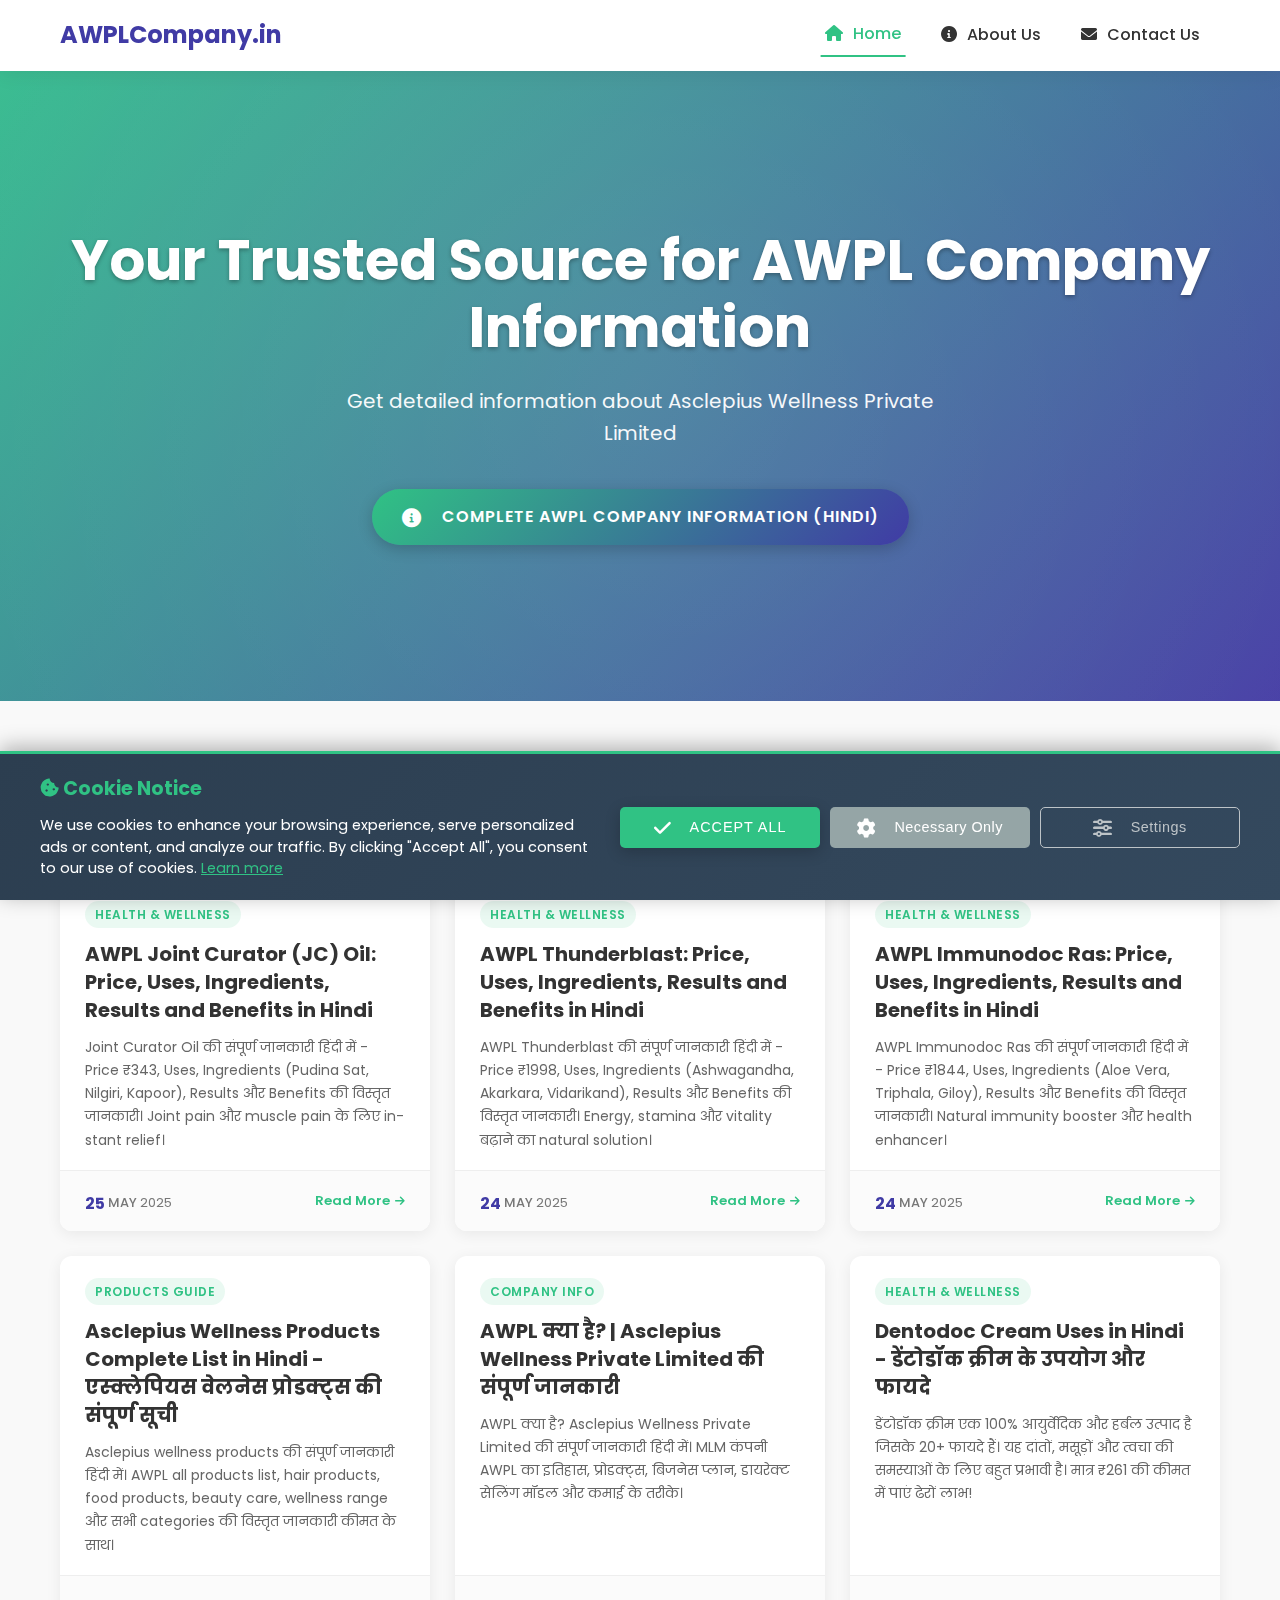
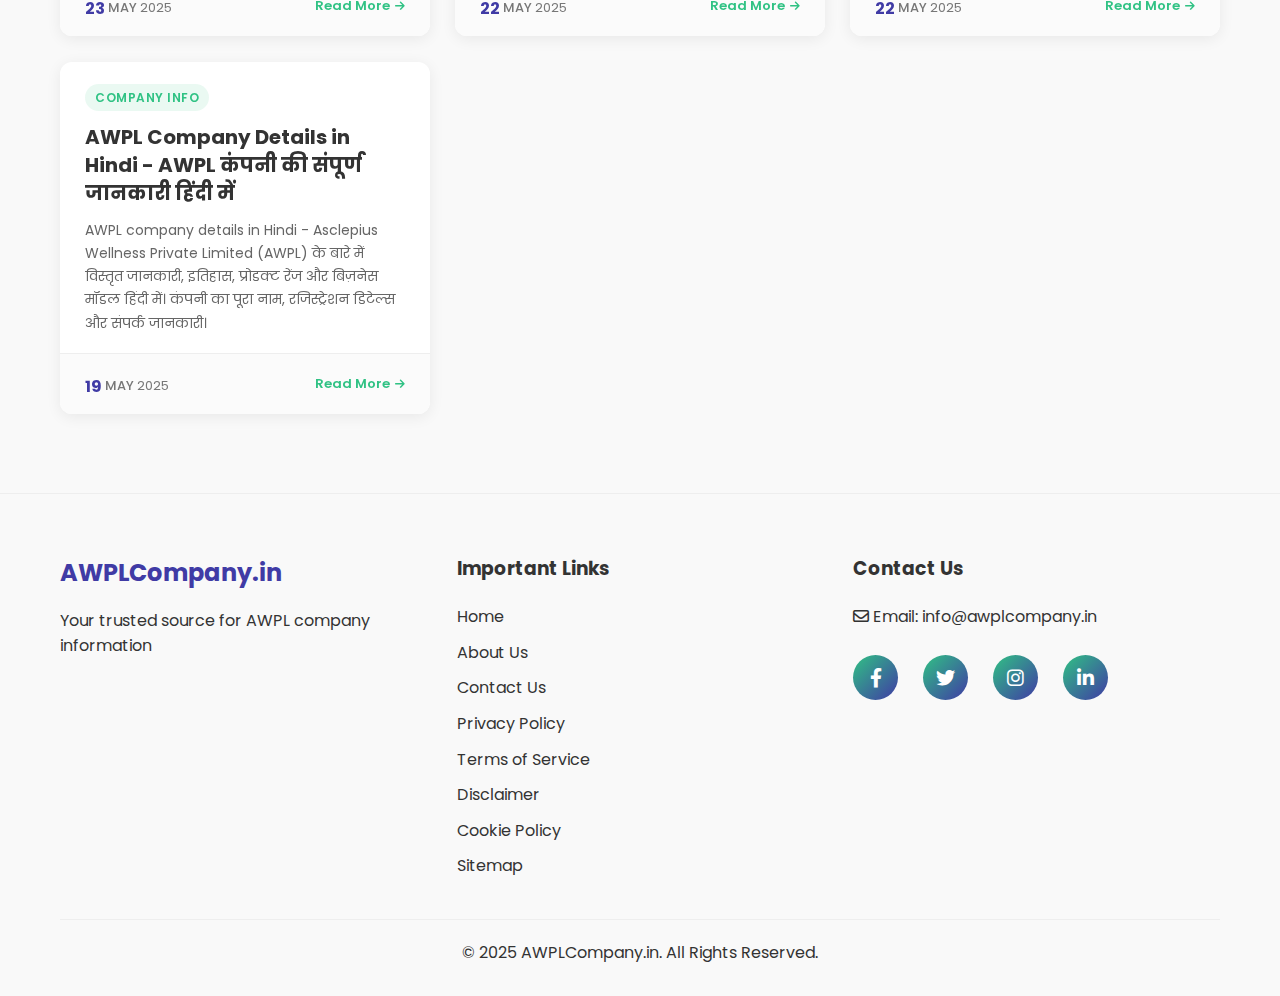
<file: index.html>
<!DOCTYPE html>
<html lang="en">
<head>
    <meta charset="UTF-8">
    <meta name="viewport" content="width=device-width, initial-scale=1.0">
    <meta name="description" content="Get detailed information about AWPL company (Asclepius Wellness Private Limited) including company history, products, and business model.">
    <meta name="keywords" content="AWPL, Asclepius Wellness Private Limited, direct selling company, health and wellness products">
    <title>AWPLCompany.in - Your Source for AWPL Company Information</title>
    <link rel="icon" href="images/favicon.png" type="image/png">
    <!-- Preconnect to Google Fonts -->
    <link rel="preconnect" href="https://fonts.googleapis.com">
    <link rel="preconnect" href="https://fonts.gstatic.com" crossorigin>
    <link href="https://fonts.googleapis.com/css2?family=Poppins:wght@300;400;500;600;700&display=swap" rel="stylesheet">
    <link rel="stylesheet" href="css/style.css">
    <link rel="stylesheet" href="https://cdnjs.cloudflare.com/ajax/libs/font-awesome/6.0.0-beta3/css/all.min.css">
</head>
<body class="home-page">
    <header>
        <nav>
            <div class="container">
                <div class="logo">
                    <a href="/">AWPLCompany.in</a>
                </div>
                <button class="menu-toggle" aria-label="Toggle navigation menu" role="button" tabindex="0">
                    <span></span>
                    <span></span>
                    <span></span>
                </button>
                <ul class="menu">
                    <li><a href="/" class="active"><i class="fas fa-home"></i> Home</a></li>
                    <li><a href="about.html"><i class="fas fa-info-circle"></i> About Us</a></li>
                    <li><a href="contact.html"><i class="fas fa-envelope"></i> Contact Us</a></li>
                </ul>
                <div class="menu-overlay"></div>
            </div>
        </nav>
    </header>

    <main>
        <section class="hero animate-on-scroll">
            <div class="container">
                <h1>Your Trusted Source for AWPL Company Information</h1>
                <p>Get detailed information about Asclepius Wellness Private Limited</p>
                <div class="hero-buttons">
                    <a href="awpl-company-details-in-hindi.html" class="btn primary-btn"><i class="fas fa-info-circle"></i> Complete AWPL Company Information (Hindi)</a>
                </div>
            </div>
        </section>

        <section class="featured-posts animate-on-scroll">
            <div class="container">
                <h2>Latest Posts</h2>
                <div class="modern-posts-grid">
                    <!-- Latest Post - May 25, 2025 -->
                    <div class="modern-post-card">
                        <div class="modern-post-content">
                            <span class="post-category">Health & Wellness</span>
                            <h3><a href="awpl-joint-curator-oil-price-uses-ingredients-results-benefits-hindi.html">AWPL Joint Curator (JC) Oil: Price, Uses, Ingredients, Results and Benefits in Hindi</a></h3>
                            <p>Joint Curator Oil की संपूर्ण जानकारी हिंदी में - Price ₹343, Uses, Ingredients (Pudina Sat, Nilgiri, Kapoor), Results और Benefits की विस्तृत जानकारी। Joint pain और muscle pain के लिए instant relief।</p>
                        </div>
                        <div class="modern-post-footer">
                            <div class="post-date">
                                <span class="date-day">25</span>
                                <span class="date-month">May</span>
                                <span class="date-year">2025</span>
                            </div>
                            <div class="read-more">
                                <a href="awpl-joint-curator-oil-price-uses-ingredients-results-benefits-hindi.html">Read More <i class="fas fa-arrow-right"></i></a>
                            </div>
                        </div>
                    </div>
                    <!-- Second Latest - May 24, 2025 -->
                    <div class="modern-post-card">
                        <div class="modern-post-content">
                            <span class="post-category">Health & Wellness</span>
                            <h3><a href="awpl-thunderblast-price-uses-ingredients-results-benefits-hindi.html">AWPL Thunderblast: Price, Uses, Ingredients, Results and Benefits in Hindi</a></h3>
                            <p>AWPL Thunderblast की संपूर्ण जानकारी हिंदी में - Price ₹1998, Uses, Ingredients (Ashwagandha, Akarkara, Vidarikand), Results और Benefits की विस्तृत जानकारी। Energy, stamina और vitality बढ़ाने का natural solution।</p>
                        </div>
                        <div class="modern-post-footer">
                            <div class="post-date">
                                <span class="date-day">24</span>
                                <span class="date-month">May</span>
                                <span class="date-year">2025</span>
                            </div>
                            <div class="read-more">
                                <a href="awpl-thunderblast-price-uses-ingredients-results-benefits-hindi.html">Read More <i class="fas fa-arrow-right"></i></a>
                            </div>
                        </div>
                    </div>
                    <!-- Third Latest - May 24, 2025 -->
                    <div class="modern-post-card">
                        <div class="modern-post-content">
                            <span class="post-category">Health & Wellness</span>
                            <h3><a href="awpl-immunodoc-ras-price-uses-ingredients-results-benefits-hindi.html">AWPL Immunodoc Ras: Price, Uses, Ingredients, Results and Benefits in Hindi</a></h3>
                            <p>AWPL Immunodoc Ras की संपूर्ण जानकारी हिंदी में - Price ₹1844, Uses, Ingredients (Aloe Vera, Triphala, Giloy), Results और Benefits की विस्तृत जानकारी। Natural immunity booster और health enhancer।</p>
                        </div>
                        <div class="modern-post-footer">
                            <div class="post-date">
                                <span class="date-day">24</span>
                                <span class="date-month">May</span>
                                <span class="date-year">2025</span>
                            </div>
                            <div class="read-more">
                                <a href="awpl-immunodoc-ras-price-uses-ingredients-results-benefits-hindi.html">Read More <i class="fas fa-arrow-right"></i></a>
                            </div>
                        </div>
                    </div>
                    <!-- Fourth Latest - May 23, 2025 -->
                    <div class="modern-post-card">
                        <div class="modern-post-content">
                            <span class="post-category">Products Guide</span>
                            <h3><a href="asclepius-wellness-products-complete-list-hindi.html">Asclepius Wellness Products Complete List in Hindi - एस्क्लेपियस वेलनेस प्रोडक्ट्स की संपूर्ण सूची</a></h3>
                            <p>Asclepius wellness products की संपूर्ण जानकारी हिंदी में। AWPL all products list, hair products, food products, beauty care, wellness range और सभी categories की विस्तृत जानकारी कीमत के साथ।</p>
                        </div>
                        <div class="modern-post-footer">
                            <div class="post-date">
                                <span class="date-day">23</span>
                                <span class="date-month">May</span>
                                <span class="date-year">2025</span>
                            </div>
                            <div class="read-more">
                                <a href="asclepius-wellness-products-complete-list-hindi.html">Read More <i class="fas fa-arrow-right"></i></a>
                            </div>
                        </div>
                    </div>
                    <!-- Fifth Latest - May 22, 2025 -->
                    <div class="modern-post-card">
                        <div class="modern-post-content">
                            <span class="post-category">Company Info</span>
                            <h3><a href="awpl-kya-hai-hindi.html">AWPL क्या है? | Asclepius Wellness Private Limited की संपूर्ण जानकारी</a></h3>
                            <p>AWPL क्या है? Asclepius Wellness Private Limited की संपूर्ण जानकारी हिंदी में। MLM कंपनी AWPL का इतिहास, प्रोडक्ट्स, बिजनेस प्लान, डायरेक्ट सेलिंग मॉडल और कमाई के तरीके।</p>
                        </div>
                        <div class="modern-post-footer">
                            <div class="post-date">
                                <span class="date-day">22</span>
                                <span class="date-month">May</span>
                                <span class="date-year">2025</span>
                            </div>
                            <div class="read-more">
                                <a href="awpl-kya-hai-hindi.html">Read More <i class="fas fa-arrow-right"></i></a>
                            </div>
                        </div>
                    </div>
                    <!-- Sixth - May 22, 2025 -->
                    <div class="modern-post-card">
                        <div class="modern-post-content">
                            <span class="post-category">Health & Wellness</span>
                            <h3><a href="dentodoc-cream-uses-in-hindi.html">Dentodoc Cream Uses in Hindi - डेंटोडॉक क्रीम के उपयोग और फायदे</a></h3>
                            <p>डेंटोडॉक क्रीम एक 100% आयुर्वेदिक और हर्बल उत्पाद है जिसके 20+ फायदे हैं। यह दांतों, मसूड़ों और त्वचा की समस्याओं के लिए बहुत प्रभावी है। मात्र ₹261 की कीमत में पाएं ढेरों लाभ!</p>
                        </div>
                        <div class="modern-post-footer">
                            <div class="post-date">
                                <span class="date-day">22</span>
                                <span class="date-month">May</span>
                                <span class="date-year">2025</span>
                            </div>
                            <div class="read-more">
                                <a href="dentodoc-cream-uses-in-hindi.html">Read More <i class="fas fa-arrow-right"></i></a>
                            </div>
                        </div>
                    </div>
                    <!-- Oldest - May 19, 2025 -->
                    <div class="modern-post-card">
                        <div class="modern-post-content">
                            <span class="post-category">Company Info</span>
                            <h3><a href="awpl-company-details-in-hindi.html">AWPL Company Details in Hindi - AWPL कंपनी की संपूर्ण जानकारी हिंदी में</a></h3>
                            <p>AWPL company details in Hindi - Asclepius Wellness Private Limited (AWPL) के बारे में विस्तृत जानकारी, इतिहास, प्रोडक्ट रेंज और बिज़नेस मॉडल हिंदी में। कंपनी का पूरा नाम, रजिस्ट्रेशन डिटेल्स और संपर्क जानकारी।</p>
                        </div>
                        <div class="modern-post-footer">
                            <div class="post-date">
                                <span class="date-day">19</span>
                                <span class="date-month">May</span>
                                <span class="date-year">2025</span>
                            </div>
                            <div class="read-more">
                                <a href="awpl-company-details-in-hindi.html">Read More <i class="fas fa-arrow-right"></i></a>
                            </div>
                        </div>
                    </div>
                </div>
            </div>
        </section>
    </main>

    <footer>
        <div class="container">
            <div class="footer-content">
                <div class="footer-logo">
                    <h2>AWPLCompany.in</h2>
                    <p>Your trusted source for AWPL company information</p>
                </div>
                <div class="footer-links">
                    <h3>Important Links</h3>
                    <ul>
                        <li><a href="/">Home</a></li>
                        <li><a href="about.html">About Us</a></li>
                        <li><a href="contact.html">Contact Us</a></li>
                        <li><a href="privacy-policy.html">Privacy Policy</a></li>
                        <li><a href="terms-of-service.html">Terms of Service</a></li>
                        <li><a href="disclaimer.html">Disclaimer</a></li>
                        <li><a href="cookie-policy.html">Cookie Policy</a></li>
                        <li><a href="sitemap.html">Sitemap</a></li>
                    </ul>
                </div>
                <div class="footer-contact">
                    <h3>Contact Us</h3>
                    <p><i class="far fa-envelope"></i> Email: info@awplcompany.in</p>
                    <div class="social-icons">
                        <a href="#" aria-label="Facebook"><i class="fab fa-facebook-f"></i></a>
                        <a href="#" aria-label="Twitter"><i class="fab fa-twitter"></i></a>
                        <a href="#" aria-label="Instagram"><i class="fab fa-instagram"></i></a>
                        <a href="#" aria-label="LinkedIn"><i class="fab fa-linkedin-in"></i></a>
                    </div>
                </div>
            </div>
            <div class="footer-bottom">
                <p>&copy; 2025 AWPLCompany.in. All Rights Reserved.</p>
            </div>
        </div>
    </footer>

    <script src="js/script.js"></script>
</body>
</html>
</file>
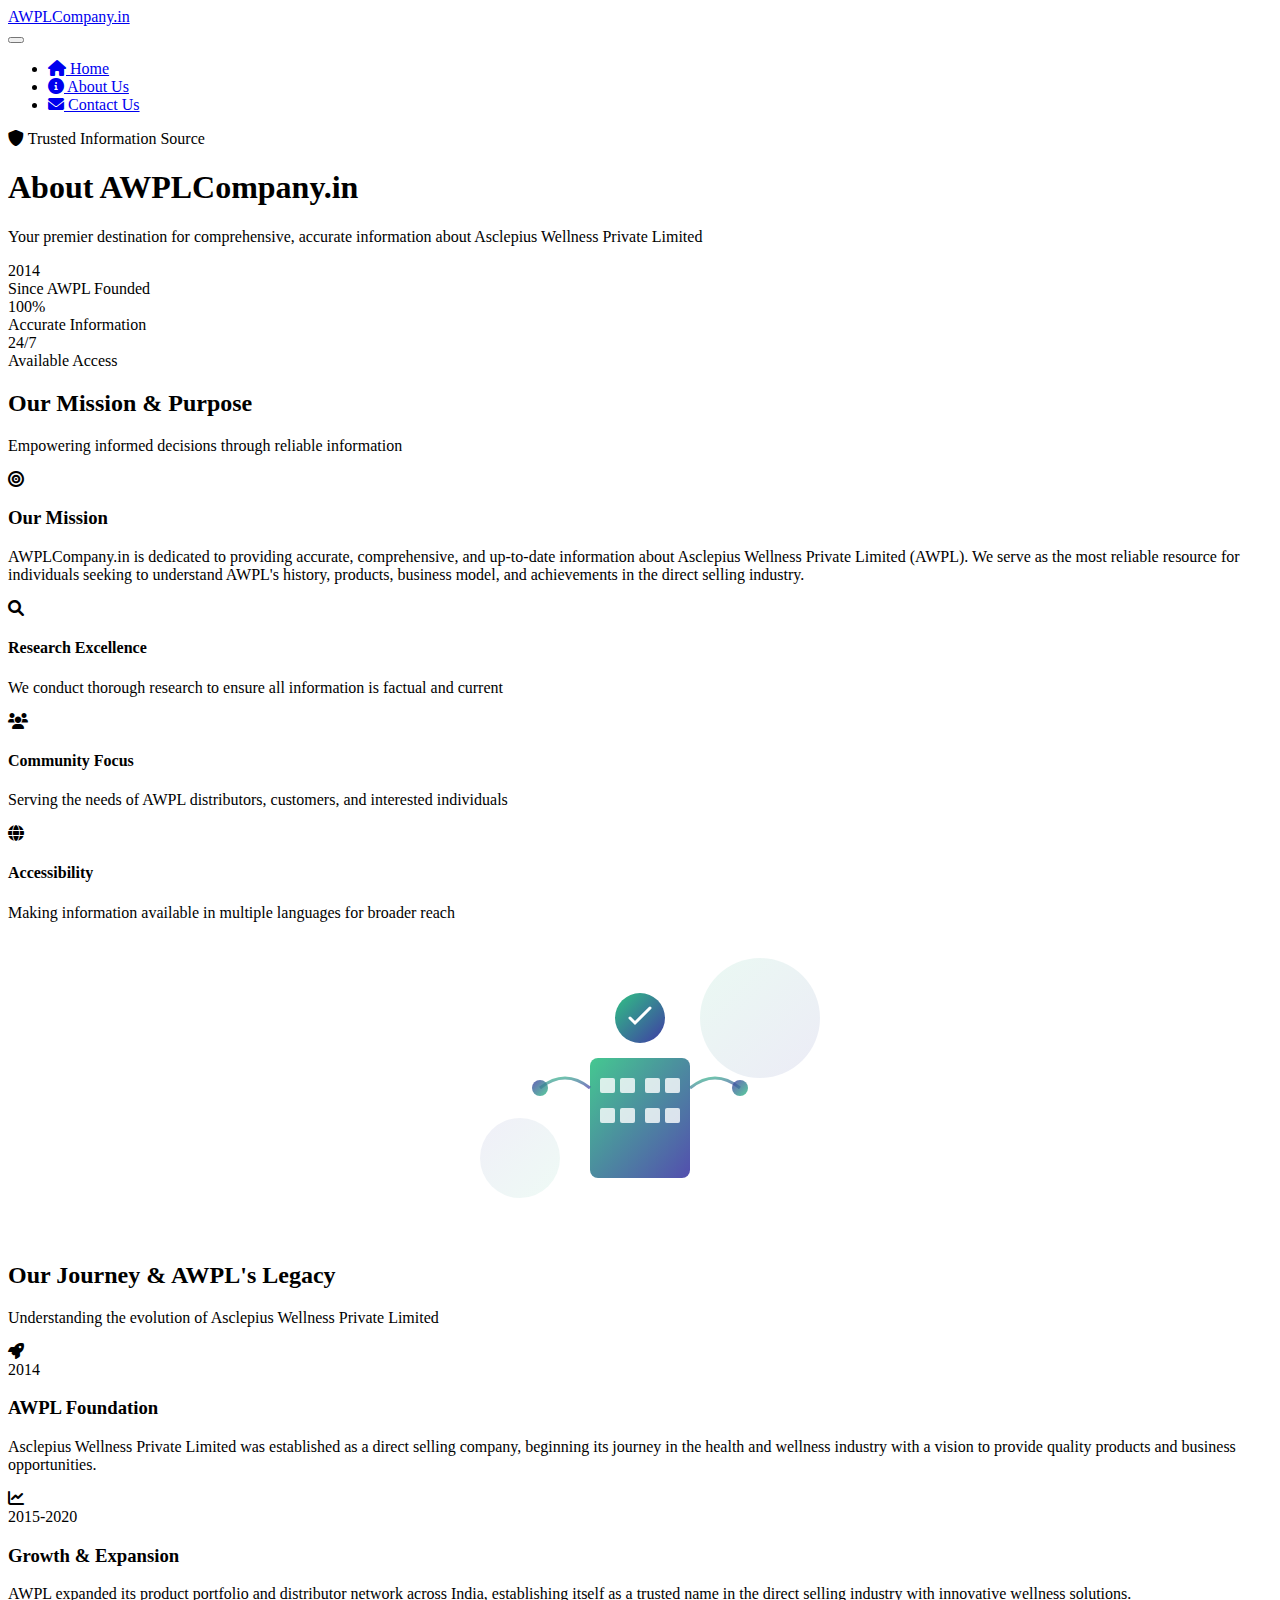
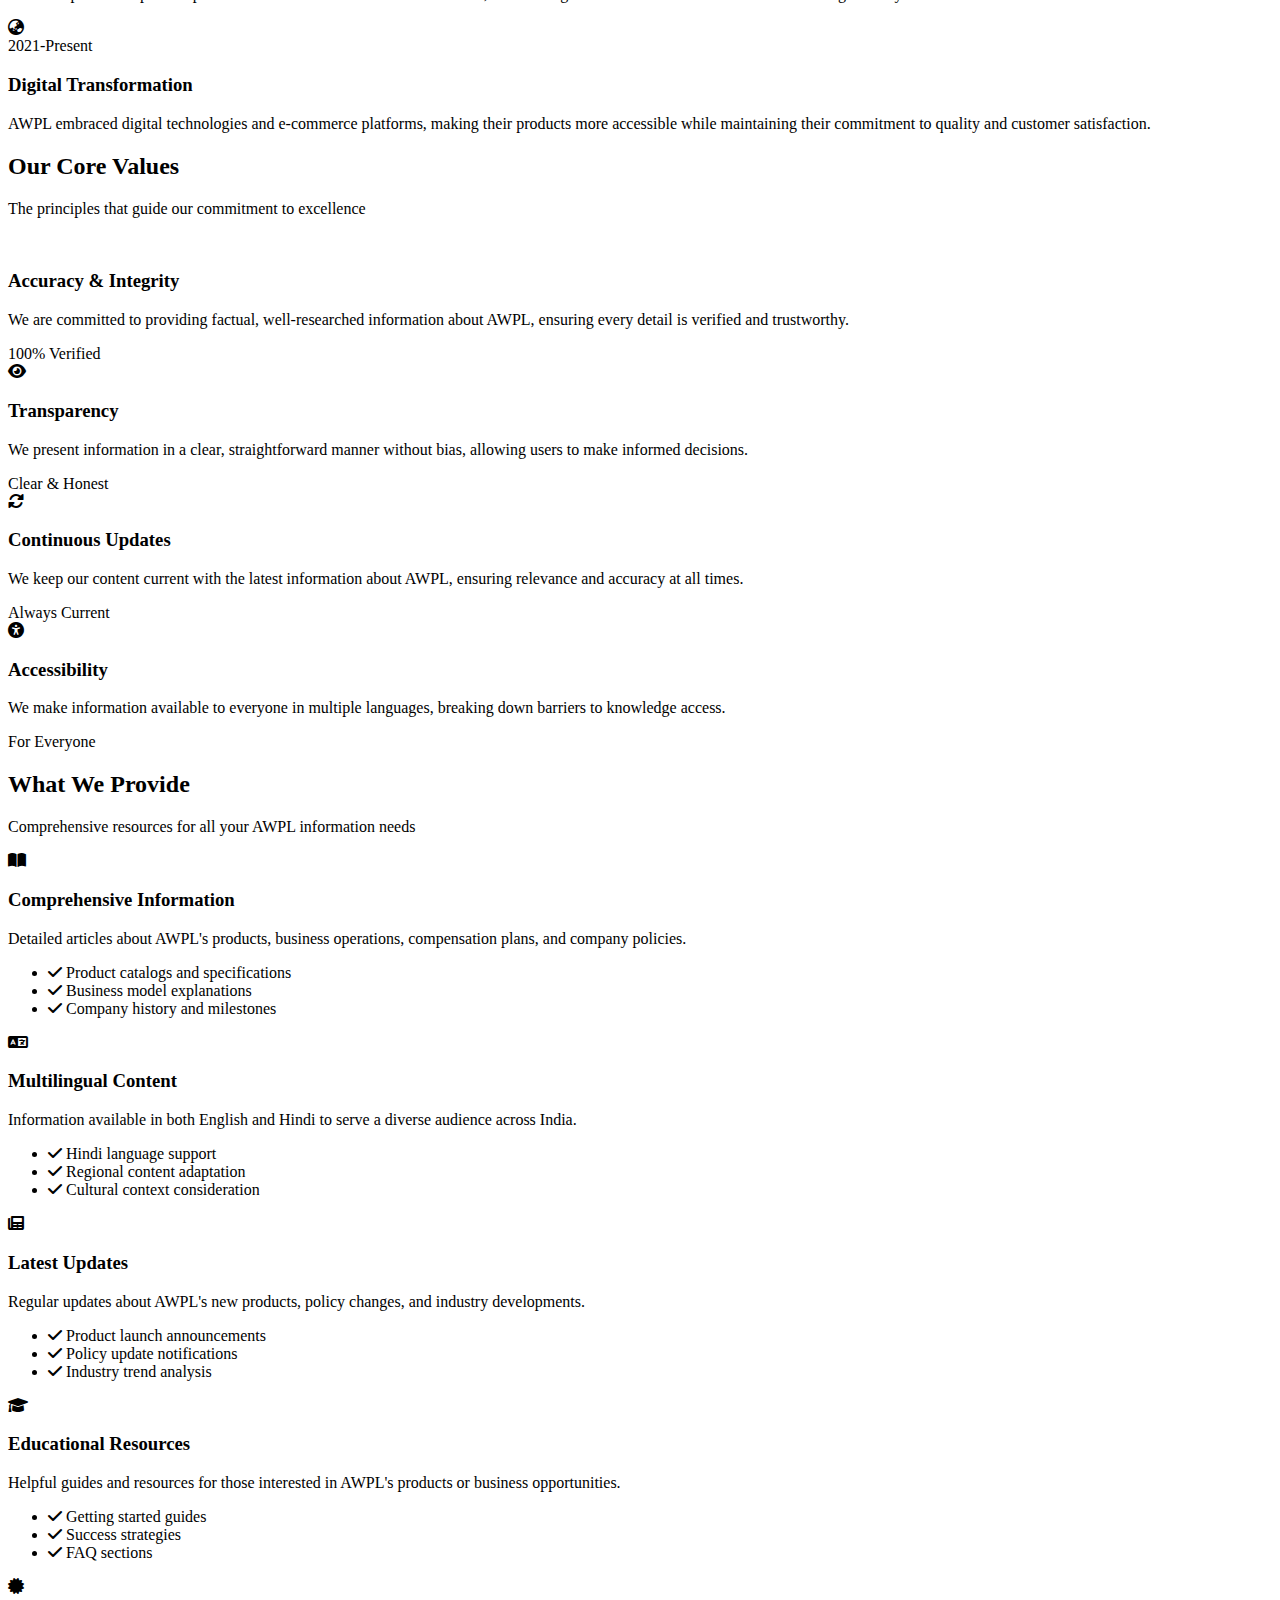
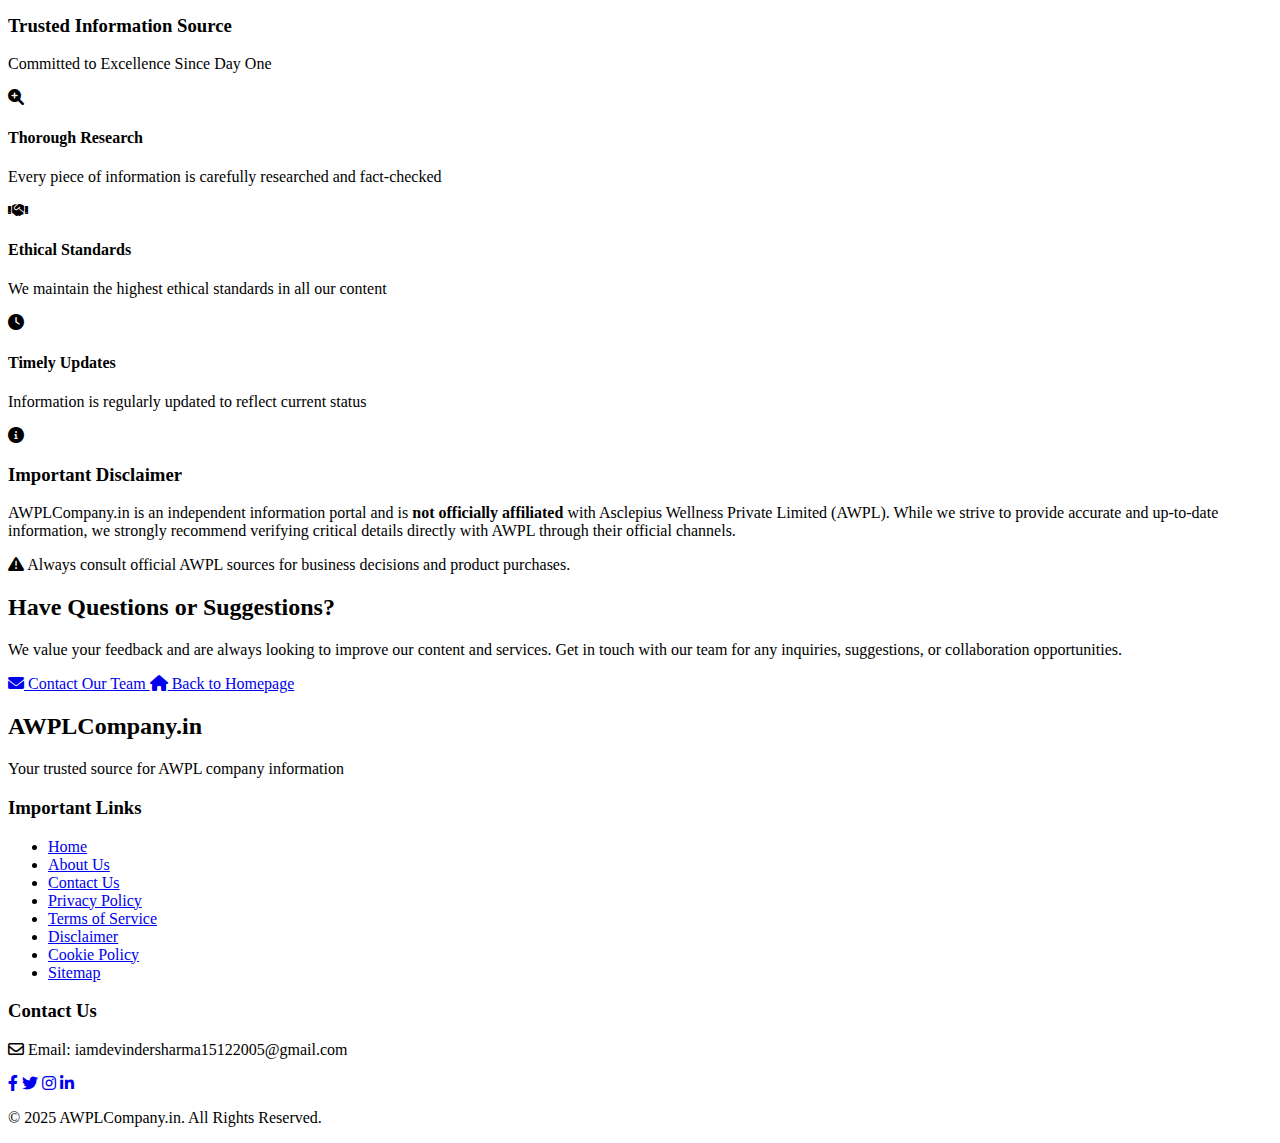
<file: about.html>
<!DOCTYPE html>
<html lang="en">
<head>
    <!-- Google tag (gtag.js) -->
    <script async src="https://www.googletagmanager.com/gtag/js?id=G-G1WE1NY32Q"></script>
    <script>
      window.dataLayer = window.dataLayer || [];
      function gtag(){dataLayer.push(arguments);}
      gtag('js', new Date());
    
      gtag('config', 'G-G1WE1NY32Q');
    </script>
    
    <meta charset="UTF-8">
    <meta name="viewport" content="width=device-width, initial-scale=1.0">
    <title>About AWPLCompany.in - Comprehensive AWPL Information & Company Insights</title>
    <meta name="description" content="Discover AWPLCompany.in, your trusted independent source for comprehensive Asclepius Wellness Private Limited (AWPL) information, company insights, industry analysis, and wellness sector updates. Learn about our mission to provide accurate, reliable information about AWPL's business operations, products, and market presence.">
    <meta name="keywords" content="AWPL, Asclepius Wellness Private Limited, company information, wellness industry, pharmaceutical company, business insights, company analysis, healthcare sector, wellness products, AWPL news">
    <meta name="author" content="AWPLCompany.in Editorial Team">
    <meta name="robots" content="index, follow, max-snippet:-1, max-image-preview:large, max-video-preview:-1">
    <link rel="canonical" href="https://awplcompany.in/about.html">
    
    <!-- Open Graph Meta Tags -->
    <meta property="og:title" content="About AWPLCompany.in - Comprehensive AWPL Information & Company Insights">
    <meta property="og:description" content="Your trusted independent source for comprehensive Asclepius Wellness Private Limited information, company insights, and wellness industry updates.">
    <meta property="og:type" content="website">
    <meta property="og:url" content="https://awplcompany.in/about.html">
    <meta property="og:site_name" content="AWPLCompany.in">
    <meta property="og:locale" content="en_US">
    
    <!-- Twitter Card Meta Tags -->
    <meta name="twitter:card" content="summary_large_image">
    <meta name="twitter:title" content="About AWPLCompany.in - Comprehensive AWPL Information">
    <meta name="twitter:description" content="Your trusted source for Asclepius Wellness Private Limited information and industry insights.">
    
    <!-- Additional SEO Meta Tags -->
    <meta name="theme-color" content="#30c284">
    <meta name="msapplication-TileColor" content="#30c284">
    <link rel="icon" href="https://awplcompany.in/images/favicon.png" type="image/png">
    <!-- Preconnect to Google Fonts -->
    <link rel="preconnect" href="https://fonts.googleapis.com">
    <link rel="preconnect" href="https://fonts.gstatic.com" crossorigin>
    <link href="https://fonts.googleapis.com/css2?family=Poppins:wght@300;400;500;600;700&display=swap" rel="stylesheet">
    <link rel="stylesheet" href="https://awplcompany.in/css/style.css">
    <link rel="stylesheet" href="https://cdnjs.cloudflare.com/ajax/libs/font-awesome/6.0.0-beta3/css/all.min.css">
    
    <!-- Structured Data (JSON-LD) -->
    <script type="application/ld+json">
    {
        "@context": "https://schema.org",
        "@type": "AboutPage",
        "name": "About AWPLCompany.in",
        "description": "Comprehensive information about AWPLCompany.in, an independent source for Asclepius Wellness Private Limited (AWPL) company information and industry insights.",
        "url": "https://awplcompany.in/about.html",
        "mainEntity": {
            "@type": "Organization",
            "name": "AWPLCompany.in",
            "description": "Independent information portal providing comprehensive coverage of Asclepius Wellness Private Limited (AWPL) and the wellness industry.",
            "url": "https://awplcompany.in",
            "foundingDate": "2024",
            "contactPoint": {
                "@type": "ContactPoint",
                "email": "iamdevindersharma15122005@gmail.com",
                "contactType": "Customer Service",
                "availableLanguage": ["English", "Hindi"]
            },
            "sameAs": [
                "https://awplcompany.in"
            ],
            "knowsAbout": [
                "Asclepius Wellness Private Limited",
                "AWPL",
                "Wellness Industry",
                "Healthcare Sector",
                "Pharmaceutical Companies",
                "Business Analysis",
                "Company Information"
            ],
            "areaServed": "India",
            "serviceType": "Information Services"
        },
        "breadcrumb": {
            "@type": "BreadcrumbList",
            "itemListElement": [
                {
                    "@type": "ListItem",
                    "position": 1,
                    "name": "Home",
                    "item": "https://awplcompany.in"
                },
                {
                    "@type": "ListItem",
                    "position": 2,
                    "name": "About Us",
                    "item": "https://awplcompany.in/about.html"
                }
            ]
        }
    }
    </script>
</head>
<body>
    <header>
        <nav>
            <div class="container">
                <div class="logo">
                    <a href="https://awplcompany.in/">AWPLCompany.in</a>
                </div>
                <button class="menu-toggle" aria-label="Toggle navigation menu" role="button" tabindex="0">
                    <span></span>
                    <span></span>
                    <span></span>
                </button>
                <ul class="menu">
                    <li><a href="https://awplcompany.in/"><i class="fas fa-home"></i> Home</a></li>
                    <li><a href="https://awplcompany.in/about.html" class="active"><i class="fas fa-info-circle"></i> About Us</a></li>
                    <li><a href="https://awplcompany.in/contact.html"><i class="fas fa-envelope"></i> Contact Us</a></li>
                </ul>
                <div class="menu-overlay"></div>
            </div>
        </nav>
    </header>

    <main>
        <!-- Hero Section with Professional Gradient -->
        <section class="about-hero animate-on-scroll">
            <div class="container">
                <div class="hero-content">
                    <div class="hero-badge">
                        <i class="fas fa-shield-alt"></i>
                        <span>Trusted Information Source</span>
                    </div>
                    <h1>About AWPLCompany.in</h1>
                    <p class="hero-subtitle">Your premier destination for comprehensive, accurate information about Asclepius Wellness Private Limited</p>
                    <div class="hero-stats">
                        <div class="stat-item">
                            <div class="stat-number">2014</div>
                            <div class="stat-label">Since AWPL Founded</div>
                        </div>
                        <div class="stat-item">
                            <div class="stat-number">100%</div>
                            <div class="stat-label">Accurate Information</div>
                        </div>
                        <div class="stat-item">
                            <div class="stat-number">24/7</div>
                            <div class="stat-label">Available Access</div>
                        </div>
                    </div>
                </div>
            </div>
        </section>

        <!-- Company Overview Section -->
        <section class="company-overview animate-on-scroll">
            <div class="container">
                <div class="section-header">
                    <h2>Our Mission & Purpose</h2>
                    <p class="section-subtitle">Empowering informed decisions through reliable information</p>
                </div>
                <div class="overview-grid">
                    <div class="overview-content">
                        <div class="mission-statement">
                            <div class="mission-icon">
                                <i class="fas fa-bullseye"></i>
                            </div>
                            <div class="mission-text">
                                <h3>Our Mission</h3>
                                <p>AWPLCompany.in is dedicated to providing accurate, comprehensive, and up-to-date information about Asclepius Wellness Private Limited (AWPL). We serve as the most reliable resource for individuals seeking to understand AWPL's history, products, business model, and achievements in the direct selling industry.</p>
                            </div>
                        </div>
                        
                        <div class="purpose-points">
                            <div class="purpose-item">
                                <i class="fas fa-search"></i>
                                <div>
                                    <h4>Research Excellence</h4>
                                    <p>We conduct thorough research to ensure all information is factual and current</p>
                                </div>
                            </div>
                            <div class="purpose-item">
                                <i class="fas fa-users"></i>
                                <div>
                                    <h4>Community Focus</h4>
                                    <p>Serving the needs of AWPL distributors, customers, and interested individuals</p>
                                </div>
                            </div>
                            <div class="purpose-item">
                                <i class="fas fa-globe"></i>
                                <div>
                                    <h4>Accessibility</h4>
                                    <p>Making information available in multiple languages for broader reach</p>
                                </div>
                            </div>
                        </div>
                    </div>
                    <div class="overview-visual">
                        <div class="professional-graphic">
                            <svg width="100%" height="300" viewBox="0 0 400 300" xmlns="http://www.w3.org/2000/svg">
                                <defs>
                                    <linearGradient id="primaryGradient" x1="0%" y1="0%" x2="100%" y2="100%">
                                        <stop offset="0%" style="stop-color:#30c284;stop-opacity:1" />
                                        <stop offset="100%" style="stop-color:#403ba5;stop-opacity:1" />
                                    </linearGradient>
                                    <linearGradient id="secondaryGradient" x1="0%" y1="0%" x2="100%" y2="100%">
                                        <stop offset="0%" style="stop-color:#403ba5;stop-opacity:0.8" />
                                        <stop offset="100%" style="stop-color:#30c284;stop-opacity:0.8" />
                                    </linearGradient>
                                </defs>
                                
                                <!-- Background circles -->
                                <circle cx="320" cy="80" r="60" fill="url(#primaryGradient)" opacity="0.1"/>
                                <circle cx="80" cy="220" r="40" fill="url(#secondaryGradient)" opacity="0.1"/>
                                
                                <!-- Main building/company icon -->
                                <rect x="150" y="120" width="100" height="120" rx="8" fill="url(#primaryGradient)" opacity="0.9"/>
                                <rect x="160" y="140" width="15" height="15" rx="2" fill="white" opacity="0.8"/>
                                <rect x="180" y="140" width="15" height="15" rx="2" fill="white" opacity="0.8"/>
                                <rect x="205" y="140" width="15" height="15" rx="2" fill="white" opacity="0.8"/>
                                <rect x="225" y="140" width="15" height="15" rx="2" fill="white" opacity="0.8"/>
                                
                                <rect x="160" y="170" width="15" height="15" rx="2" fill="white" opacity="0.8"/>
                                <rect x="180" y="170" width="15" height="15" rx="2" fill="white" opacity="0.8"/>
                                <rect x="205" y="170" width="15" height="15" rx="2" fill="white" opacity="0.8"/>
                                <rect x="225" y="170" width="15" height="15" rx="2" fill="white" opacity="0.8"/>
                                
                                <!-- Information flow lines -->
                                <path d="M 100 150 Q 125 130 150 150" stroke="url(#primaryGradient)" stroke-width="3" fill="none" opacity="0.7"/>
                                <path d="M 250 150 Q 275 130 300 150" stroke="url(#primaryGradient)" stroke-width="3" fill="none" opacity="0.7"/>
                                
                                <!-- Info nodes -->
                                <circle cx="100" cy="150" r="8" fill="url(#secondaryGradient)"/>
                                <circle cx="300" cy="150" r="8" fill="url(#secondaryGradient)"/>
                                
                                <!-- Trust badge -->
                                <circle cx="200" cy="80" r="25" fill="url(#primaryGradient)"/>
                                <path d="M 190 80 L 195 85 L 210 70" stroke="white" stroke-width="3" fill="none" stroke-linecap="round"/>
                            </svg>
                        </div>
                    </div>
                </div>
            </div>
        </section>

        <!-- Company History Section -->
        <section class="company-history animate-on-scroll">
            <div class="container">
                <div class="section-header">
                    <h2>Our Journey & AWPL's Legacy</h2>
                    <p class="section-subtitle">Understanding the evolution of Asclepius Wellness Private Limited</p>
                </div>
                <div class="timeline-container">
                    <div class="timeline-item">
                        <div class="timeline-marker">
                            <i class="fas fa-rocket"></i>
                        </div>
                        <div class="timeline-content">
                            <div class="timeline-year">2014</div>
                            <h3>AWPL Foundation</h3>
                            <p>Asclepius Wellness Private Limited was established as a direct selling company, beginning its journey in the health and wellness industry with a vision to provide quality products and business opportunities.</p>
                        </div>
                    </div>
                    <div class="timeline-item">
                        <div class="timeline-marker">
                            <i class="fas fa-chart-line"></i>
                        </div>
                        <div class="timeline-content">
                            <div class="timeline-year">2015-2020</div>
                            <h3>Growth & Expansion</h3>
                            <p>AWPL expanded its product portfolio and distributor network across India, establishing itself as a trusted name in the direct selling industry with innovative wellness solutions.</p>
                        </div>
                    </div>
                    <div class="timeline-item">
                        <div class="timeline-marker">
                            <i class="fas fa-globe-asia"></i>
                        </div>
                        <div class="timeline-content">
                            <div class="timeline-year">2021-Present</div>
                            <h3>Digital Transformation</h3>
                            <p>AWPL embraced digital technologies and e-commerce platforms, making their products more accessible while maintaining their commitment to quality and customer satisfaction.</p>
                        </div>
                    </div>
                </div>
            </div>
        </section>

        <!-- Core Values Section -->
        <section class="core-values animate-on-scroll">
            <div class="container">
                <div class="section-header">
                    <h2>Our Core Values</h2>
                    <p class="section-subtitle">The principles that guide our commitment to excellence</p>
                </div>
                <div class="values-grid">
                    <div class="value-card premium">
                        <div class="value-icon">
                            <i class="fas fa-shield-check"></i>
                        </div>
                        <h3>Accuracy & Integrity</h3>
                        <p>We are committed to providing factual, well-researched information about AWPL, ensuring every detail is verified and trustworthy.</p>
                        <div class="value-highlight">100% Verified</div>
                    </div>
                    <div class="value-card premium">
                        <div class="value-icon">
                            <i class="fas fa-eye"></i>
                        </div>
                        <h3>Transparency</h3>
                        <p>We present information in a clear, straightforward manner without bias, allowing users to make informed decisions.</p>
                        <div class="value-highlight">Clear & Honest</div>
                    </div>
                    <div class="value-card premium">
                        <div class="value-icon">
                            <i class="fas fa-sync-alt"></i>
                        </div>
                        <h3>Continuous Updates</h3>
                        <p>We keep our content current with the latest information about AWPL, ensuring relevance and accuracy at all times.</p>
                        <div class="value-highlight">Always Current</div>
                    </div>
                    <div class="value-card premium">
                        <div class="value-icon">
                            <i class="fas fa-universal-access"></i>
                        </div>
                        <h3>Accessibility</h3>
                        <p>We make information available to everyone in multiple languages, breaking down barriers to knowledge access.</p>
                        <div class="value-highlight">For Everyone</div>
                    </div>
                </div>
            </div>
        </section>

        <!-- What We Offer Section -->
        <section class="services-offered animate-on-scroll">
            <div class="container">
                <div class="section-header">
                    <h2>What We Provide</h2>
                    <p class="section-subtitle">Comprehensive resources for all your AWPL information needs</p>
                </div>
                <div class="services-grid">
                    <div class="service-item">
                        <div class="service-icon">
                            <i class="fas fa-book-open"></i>
                        </div>
                        <h3>Comprehensive Information</h3>
                        <p>Detailed articles about AWPL's products, business operations, compensation plans, and company policies.</p>
                        <ul class="service-features">
                            <li><i class="fas fa-check"></i> Product catalogs and specifications</li>
                            <li><i class="fas fa-check"></i> Business model explanations</li>
                            <li><i class="fas fa-check"></i> Company history and milestones</li>
                        </ul>
                    </div>
                    <div class="service-item">
                        <div class="service-icon">
                            <i class="fas fa-language"></i>
                        </div>
                        <h3>Multilingual Content</h3>
                        <p>Information available in both English and Hindi to serve a diverse audience across India.</p>
                        <ul class="service-features">
                            <li><i class="fas fa-check"></i> Hindi language support</li>
                            <li><i class="fas fa-check"></i> Regional content adaptation</li>
                            <li><i class="fas fa-check"></i> Cultural context consideration</li>
                        </ul>
                    </div>
                    <div class="service-item">
                        <div class="service-icon">
                            <i class="fas fa-newspaper"></i>
                        </div>
                        <h3>Latest Updates</h3>
                        <p>Regular updates about AWPL's new products, policy changes, and industry developments.</p>
                        <ul class="service-features">
                            <li><i class="fas fa-check"></i> Product launch announcements</li>
                            <li><i class="fas fa-check"></i> Policy update notifications</li>
                            <li><i class="fas fa-check"></i> Industry trend analysis</li>
                        </ul>
                    </div>
                    <div class="service-item">
                        <div class="service-icon">
                            <i class="fas fa-graduation-cap"></i>
                        </div>
                        <h3>Educational Resources</h3>
                        <p>Helpful guides and resources for those interested in AWPL's products or business opportunities.</p>
                        <ul class="service-features">
                            <li><i class="fas fa-check"></i> Getting started guides</li>
                            <li><i class="fas fa-check"></i> Success strategies</li>
                            <li><i class="fas fa-check"></i> FAQ sections</li>
                        </ul>
                    </div>
                </div>
            </div>
        </section>

        <!-- Trust & Credibility Section -->
        <section class="trust-section animate-on-scroll">
            <div class="container">
                <div class="trust-content">
                    <div class="trust-badge-large">
                        <i class="fas fa-certificate"></i>
                        <div class="badge-text">
                            <h3>Trusted Information Source</h3>
                            <p>Committed to Excellence Since Day One</p>
                        </div>
                    </div>
                    <div class="trust-points">
                        <div class="trust-point">
                            <i class="fas fa-search-plus"></i>
                            <div>
                                <h4>Thorough Research</h4>
                                <p>Every piece of information is carefully researched and fact-checked</p>
                            </div>
                        </div>
                        <div class="trust-point">
                            <i class="fas fa-handshake"></i>
                            <div>
                                <h4>Ethical Standards</h4>
                                <p>We maintain the highest ethical standards in all our content</p>
                            </div>
                        </div>
                        <div class="trust-point">
                            <i class="fas fa-clock"></i>
                            <div>
                                <h4>Timely Updates</h4>
                                <p>Information is regularly updated to reflect current status</p>
                            </div>
                        </div>
                    </div>
                </div>
            </div>
        </section>

        <!-- Important Disclaimer Section -->
        <section class="disclaimer-section animate-on-scroll">
            <div class="container">
                <div class="disclaimer-card">
                    <div class="disclaimer-header">
                        <i class="fas fa-info-circle"></i>
                        <h3>Important Disclaimer</h3>
                    </div>
                    <div class="disclaimer-content">
                        <p>AWPLCompany.in is an independent information portal and is <strong>not officially affiliated</strong> with Asclepius Wellness Private Limited (AWPL). While we strive to provide accurate and up-to-date information, we strongly recommend verifying critical details directly with AWPL through their official channels.</p>
                        <div class="disclaimer-note">
                            <i class="fas fa-exclamation-triangle"></i>
                            <span>Always consult official AWPL sources for business decisions and product purchases.</span>
                        </div>
                    </div>
                </div>
            </div>
        </section>

        <!-- Contact CTA Section -->
        <section class="contact-cta animate-on-scroll">
            <div class="container">
                <div class="cta-content">
                    <h2>Have Questions or Suggestions?</h2>
                    <p>We value your feedback and are always looking to improve our content and services. Get in touch with our team for any inquiries, suggestions, or collaboration opportunities.</p>
                    <div class="cta-buttons">
                        <a href="https://awplcompany.in/contact.html" class="btn primary-btn">
                            <i class="fas fa-envelope"></i>
                            Contact Our Team
                        </a>
                        <a href="/" class="btn secondary-btn">
                            <i class="fas fa-home"></i>
                            Back to Homepage
                        </a>
                    </div>
                </div>
            </div>
        </section>
    </main>

    <footer>
        <div class="container">
            <div class="footer-content">
                <div class="footer-logo">
                    <h2>AWPLCompany.in</h2>
                    <p>Your trusted source for AWPL company information</p>
                </div>
                <div class="footer-links">
                    <h3>Important Links</h3>
                    <ul>
                        <li><a href="https://awplcompany.in/">Home</a></li>
                        <li><a href="https://awplcompany.in/about.html">About Us</a></li>
                        <li><a href="https://awplcompany.in/contact.html">Contact Us</a></li>
                        <li><a href="https://awplcompany.in/privacy-policy.html">Privacy Policy</a></li>
                        <li><a href="https://awplcompany.in/terms-of-service.html">Terms of Service</a></li>
                        <li><a href="https://awplcompany.in/disclaimer.html">Disclaimer</a></li>
                        <li><a href="https://awplcompany.in/cookie-policy.html">Cookie Policy</a></li>
                        <li><a href="https://awplcompany.in/sitemap.html">Sitemap</a></li>
                    </ul>
                </div>
                <div class="footer-contact">
                    <h3>Contact Us</h3>
                    <p><i class="far fa-envelope"></i> Email: iamdevindersharma15122005@gmail.com</p>
                    <div class="social-icons">
                        <a href="#" aria-label="Facebook"><i class="fab fa-facebook-f"></i></a>
                        <a href="#" aria-label="Twitter"><i class="fab fa-twitter"></i></a>
                        <a href="#" aria-label="Instagram"><i class="fab fa-instagram"></i></a>
                        <a href="#" aria-label="LinkedIn"><i class="fab fa-linkedin-in"></i></a>
                    </div>
                </div>
            </div>
            <div class="footer-bottom">
                <p>&copy; 2025 AWPLCompany.in. All Rights Reserved.</p>
            </div>
        </div>
    </footer>

    <script src="https://awplcompany.in/js/script.js"></script>
</body>
</html>
</file>
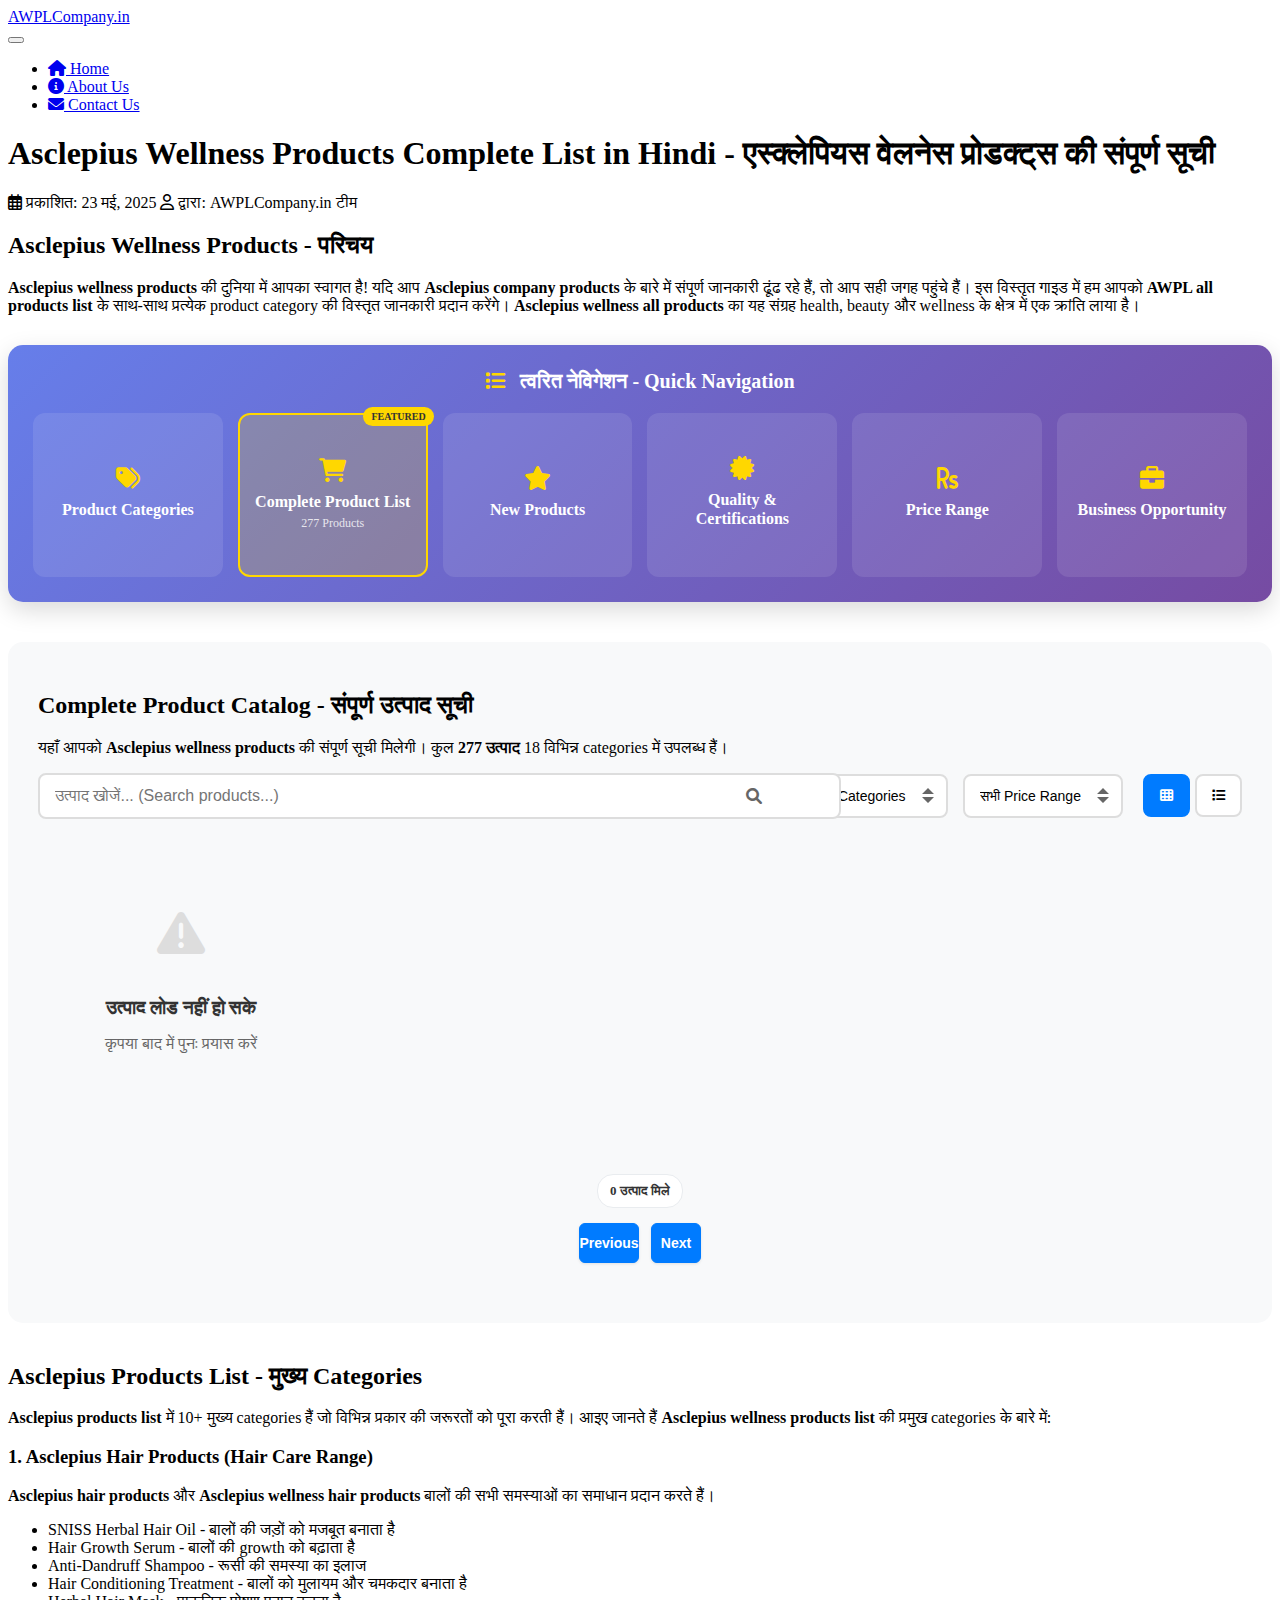
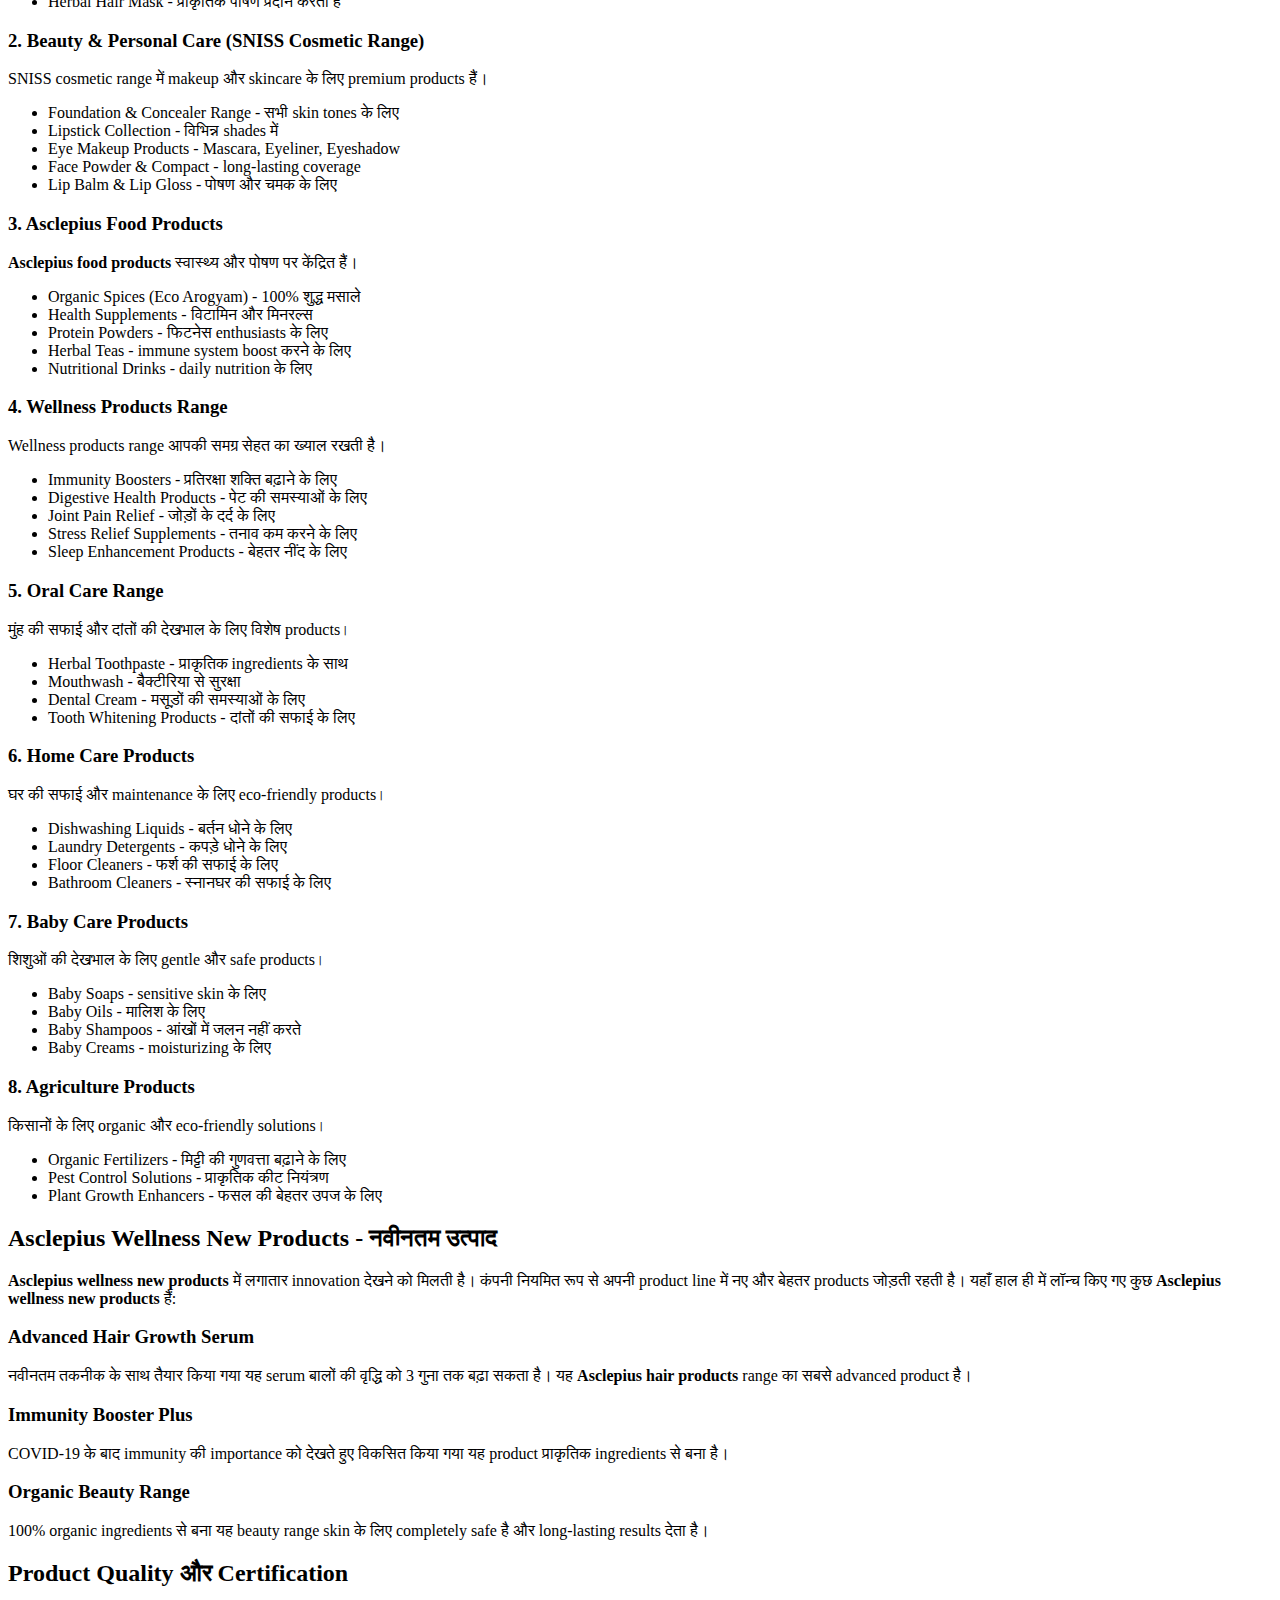
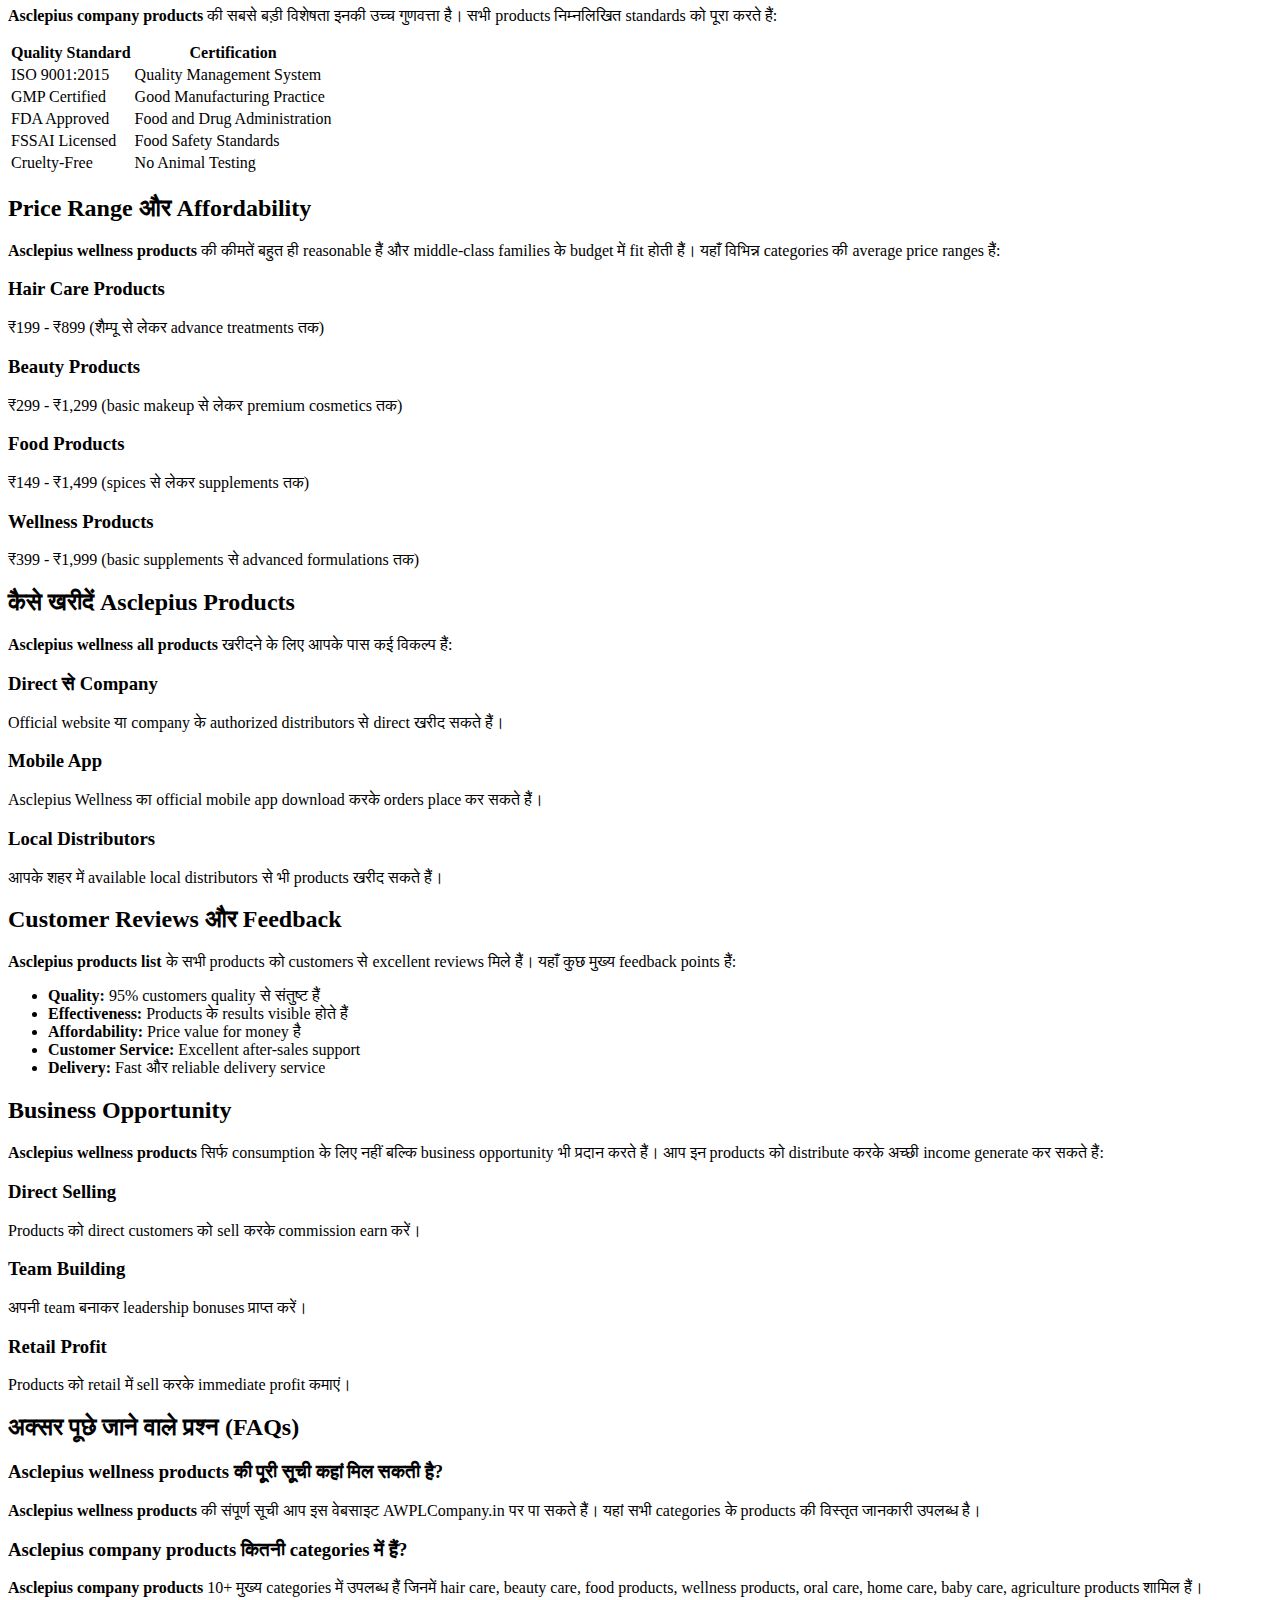
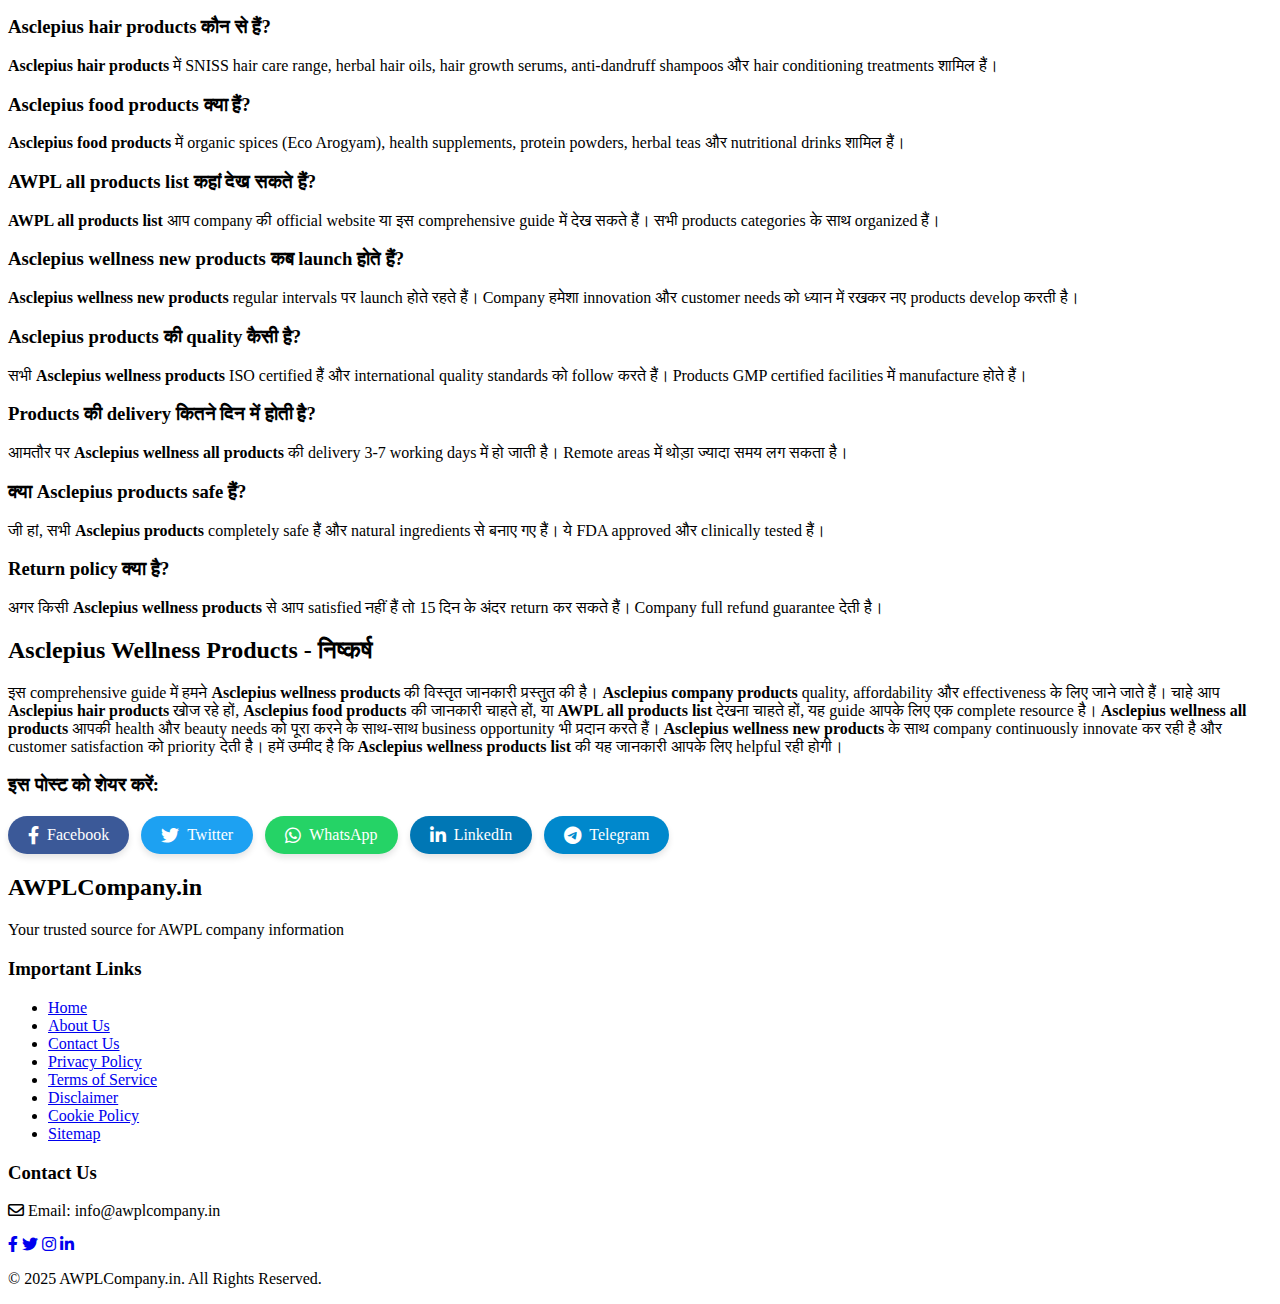
<file: asclepius-wellness-products-complete-list-hindi.html>
<!DOCTYPE html>
<html lang="hi">
<head>
    <meta charset="UTF-8">
    <meta name="viewport" content="width=device-width, initial-scale=1.0">
    <meta name="description" content="Asclepius wellness products की संपूर्ण जानकारी हिंदी में। AWPL all products list, Asclepius company products, hair products, food products और new products की विस्तृत जानकारी।">
    <meta name="keywords" content="Asclepius wellness products, Asclepius company products, Asclepius food products, Asclepius hair products, Asclepius products list, Asclepius wellness all products, Asclepius wellness hair products, Asclepius wellness new products, Asclepius wellness products list, AWPL all products list">
    <meta name="author" content="AWPLCompany.in">
    <meta property="og:title" content="Asclepius Wellness Products Complete List in Hindi - एस्क्लेपियस वेलनेस प्रोडक्ट्स की संपूर्ण सूची">
    <meta property="og:description" content="Asclepius wellness products की संपूर्ण जानकारी - सभी categories के products, फायदे, कीमत और उपयोग की विस्तृत जानकारी हिंदी में।">
    <meta property="og:type" content="article">
    <title>Asclepius Wellness Products Complete List in Hindi - एस्क्लेपियस वेलनेस प्रोडक्ट्स की संपूर्ण सूची</title>
    <link rel="icon" href="https://awplcompany.in/images/favicon.png" type="image/png">
    <!-- Preconnect to Google Fonts -->
    <link rel="preconnect" href="https://fonts.googleapis.com">
    <link rel="preconnect" href="https://fonts.gstatic.com" crossorigin>
    <link href="https://fonts.googleapis.com/css2?family=Poppins:wght@300;400;500;600;700&display=swap" rel="stylesheet">
    <link rel="stylesheet" href="https://awplcompany.in/css/style.css">
    <link rel="stylesheet" href="https://cdnjs.cloudflare.com/ajax/libs/font-awesome/6.0.0-beta3/css/all.min.css">
    <!-- Structured data for article -->
    <script type="application/ld+json">
    {
      "@context": "https://schema.org",
      "@type": "Article",
      "headline": "Asclepius Wellness Products Complete List in Hindi - एस्क्लेपियस वेलनेस प्रोडक्ट्स की संपूर्ण सूची",
      "keywords": "Asclepius wellness products, Asclepius company products, Asclepius food products, Asclepius hair products",
      "author": {
        "@type": "Organization",
        "name": "AWPLCompany.in"
      },
      "publisher": {
        "@type": "Organization",
        "name": "AWPLCompany.in",
        "logo": {
          "@type": "ImageObject",
          "url": "images/logo.png"
        }
      },
      "datePublished": "2025-05-23T10:30:00+05:30",
      "dateModified": "2025-05-23T15:45:00+05:30",
      "description": "Asclepius wellness products की संपूर्ण जानकारी - सभी categories के products, फायदे, कीमत और उपयोग की विस्तृत जानकारी हिंदी में।",
      "image": "images/asclepius-products.jpg",
      "mainEntityOfPage": {
        "@type": "WebPage",
        "@id": "https://awplcompany.in/asclepius-wellness-products-complete-list-hindi.html"
      }
    }
    </script>
    <!-- Structured data for FAQs -->
    <script type="application/ld+json">
    {
      "@context": "https://schema.org",
      "@type": "FAQPage",
      "mainEntity": [
        {
          "@type": "Question",
          "name": "Asclepius wellness products की पूरी सूची कहां मिल सकती है?",
          "acceptedAnswer": {
            "@type": "Answer",
            "text": "Asclepius wellness products की संपूर्ण सूची आप इस वेबसाइट AWPLCompany.in पर पा सकते हैं। यहां सभी categories के products की विस्तृत जानकारी उपलब्ध है।"
          }
        },
        {
          "@type": "Question",
          "name": "Asclepius company products कितनी categories में हैं?",
          "acceptedAnswer": {
            "@type": "Answer",
            "text": "Asclepius company products 10+ मुख्य categories में उपलब्ध हैं जिनमें hair care, beauty care, food products, wellness products, oral care, home care, baby care, agriculture products शामिल हैं।"
          }
        },
        {
          "@type": "Question",
          "name": "Asclepius hair products कौन से हैं?",
          "acceptedAnswer": {
            "@type": "Answer",
            "text": "Asclepius hair products में SNISS hair care range, herbal hair oils, hair growth serums, anti-dandruff shampoos और hair conditioning treatments शामिल हैं।"
          }
        }
      ]
    }
    </script>
</head>
<body>
    <header>
        <nav>
            <div class="container">
                <div class="logo">
                    <a href="https://awplcompany.in/">AWPLCompany.in</a>
                </div>
                <button class="menu-toggle" aria-label="Toggle navigation menu" role="button" tabindex="0">
                    <span></span>
                    <span></span>
                    <span></span>
                </button>
                <ul class="menu">
                    <li><a href="https://awplcompany.in/"><i class="fas fa-home"></i> Home</a></li>
                    <li><a href="https://awplcompany.in/html/about.html"><i class="fas fa-info-circle"></i> About Us</a></li>
                    <li><a href="https://awplcompany.in/html/contact.html"><i class="fas fa-envelope"></i> Contact Us</a></li>
                </ul>
                <div class="menu-overlay"></div>
            </div>
        </nav>
    </header>

    <main>
        <article class="blog-post">
            <div class="container">
                <div class="post-header">
                    <h1>Asclepius Wellness Products Complete List in Hindi - एस्क्लेपियस वेलनेस प्रोडक्ट्स की संपूर्ण सूची</h1>
                    <div class="post-meta">
                        <span class="date"><i class="far fa-calendar-alt"></i> प्रकाशित: 23 मई, 2025</span>
                        <span class="author"><i class="far fa-user"></i> द्वारा: AWPLCompany.in टीम</span>
                    </div>
                </div>

                <div class="post-content">
                    <h2>Asclepius Wellness Products - परिचय</h2>
                    <p><strong>Asclepius wellness products</strong> की दुनिया में आपका स्वागत है! यदि आप <strong>Asclepius company products</strong> के बारे में संपूर्ण जानकारी ढूंढ रहे हैं, तो आप सही जगह पहुंचे हैं। इस विस्तृत गाइड में हम आपको <strong>AWPL all products list</strong> के साथ-साथ प्रत्येक product category की विस्तृत जानकारी प्रदान करेंगे। <strong>Asclepius wellness all products</strong> का यह संग्रह health, beauty और wellness के क्षेत्र में एक क्रांति लाया है।</p>

                    <!-- Quick Navigation -->
                    <div class="quick-navigation">
                        <h3><i class="fas fa-list"></i> त्वरित नेविगेशन - Quick Navigation</h3>
                        <div class="nav-grid">
                            <a href="#product-categories" class="nav-item">
                                <i class="fas fa-tags"></i>
                                <span>Product Categories</span>
                            </a>
                            <a href="#complete-product-catalog" class="nav-item featured">
                                <i class="fas fa-shopping-cart"></i>
                                <span>Complete Product List</span>
                                <small>277 Products</small>
                            </a>
                            <a href="#new-products" class="nav-item">
                                <i class="fas fa-star"></i>
                                <span>New Products</span>
                            </a>
                            <a href="#quality-certifications" class="nav-item">
                                <i class="fas fa-certificate"></i>
                                <span>Quality & Certifications</span>
                            </a>
                            <a href="#price-range" class="nav-item">
                                <i class="fas fa-rupee-sign"></i>
                                <span>Price Range</span>
                            </a>
                            <a href="#business-opportunity" class="nav-item">
                                <i class="fas fa-briefcase"></i>
                                <span>Business Opportunity</span>
                            </a>
                        </div>
                    </div>

                    <style>
                        .quick-navigation {
                            background: linear-gradient(135deg, #667eea 0%, #764ba2 100%);
                            color: white;
                            padding: 25px;
                            border-radius: 15px;
                            margin: 30px 0;
                            box-shadow: 0 8px 25px rgba(0,0,0,0.15);
                        }

                        .quick-navigation h3 {
                            margin: 0 0 20px 0;
                            font-size: 20px;
                            text-align: center;
                        }

                        .quick-navigation h3 i {
                            margin-right: 10px;
                            color: #ffd700;
                        }

                        .nav-grid {
                            display: grid;
                            grid-template-columns: repeat(auto-fit, minmax(180px, 1fr));
                            gap: 15px;
                        }

                        .nav-item {
                            display: flex;
                            flex-direction: column;
                            align-items: center;
                            padding: 20px 15px;
                            background: rgba(255,255,255,0.1);
                            border-radius: 12px;
                            text-decoration: none;
                            color: white;
                            transition: all 0.3s ease;
                            border: 2px solid transparent;
                            text-align: center;
                            min-height: 120px;
                            justify-content: center;
                        }

                        .nav-item:hover {
                            background: rgba(255,255,255,0.2);
                            transform: translateY(-3px);
                            border-color: rgba(255,255,255,0.3);
                        }

                        .nav-item.featured {
                            background: rgba(255,215,0,0.2);
                            border-color: #ffd700;
                            position: relative;
                        }

                        .nav-item.featured::before {
                            content: 'FEATURED';
                            position: absolute;
                            top: -8px;
                            right: -8px;
                            background: #ffd700;
                            color: #333;
                            padding: 4px 8px;
                            border-radius: 12px;
                            font-size: 10px;
                            font-weight: bold;
                        }

                        .nav-item i {
                            font-size: 24px;
                            margin-bottom: 10px;
                            color: #ffd700;
                        }

                        .nav-item span {
                            font-weight: 600;
                            font-size: 16px;
                            margin-bottom: 5px;
                            line-height: 1.2;
                        }

                        .nav-item small {
                            font-size: 12px;
                            opacity: 0.8;
                        }

                        /* Enhanced Mobile Responsiveness */
                        @media (max-width: 768px) {
                            .quick-navigation {
                                padding: 20px 15px;
                                margin: 20px 0;
                            }
                            
                            .quick-navigation h3 {
                                font-size: 18px;
                                margin-bottom: 15px;
                            }
                            
                            .nav-grid {
                                grid-template-columns: repeat(2, 1fr);
                                gap: 12px;
                            }
                            
                            .nav-item {
                                padding: 15px 10px;
                                min-height: 100px;
                            }
                            
                            .nav-item i {
                                font-size: 20px;
                                margin-bottom: 8px;
                            }
                            
                            .nav-item span {
                                font-size: 14px;
                            }
                            
                            .nav-item small {
                                font-size: 11px;
                            }
                        }

                        @media (max-width: 480px) {
                            .quick-navigation {
                                padding: 15px 10px;
                            }
                            
                            .quick-navigation h3 {
                                font-size: 16px;
                            }
                            
                            .nav-grid {
                                grid-template-columns: 1fr;
                                gap: 10px;
                            }
                            
                            .nav-item {
                                padding: 12px 8px;
                                min-height: 80px;
                            }
                            
                            .nav-item i {
                                font-size: 18px;
                            }
                            
                            .nav-item span {
                                font-size: 13px;
                            }
                        }
                    </style>

                    <!-- Comprehensive Product Catalog Section -->
                    <section class="product-catalog-section">
                        <h2 id="complete-product-catalog">Complete Product Catalog - संपूर्ण उत्पाद सूची</h2>
                        <p>यहाँ आपको <strong>Asclepius wellness products</strong> की संपूर्ण सूची मिलेगी। कुल <strong>277 उत्पाद</strong> 18 विभिन्न categories में उपलब्ध हैं।</p>
                        
                        <!-- Search and Filter Controls -->
                        <div class="catalog-controls">
                            <div class="search-container">
                                <input type="text" id="productSearch" placeholder="उत्पाद खोजें... (Search products...)" />
                                <i class="fas fa-search search-icon"></i>
                            </div>
                            <div class="filter-container">
                                <select id="categoryFilter">
                                    <option value="all">सभी Categories</option>
                                </select>
                                <select id="priceFilter">
                                    <option value="all">सभी Price Range</option>
                                    <option value="0-500">₹0 - ₹500</option>
                                    <option value="500-1000">₹500 - ₹1,000</option>
                                    <option value="1000-2000">₹1,000 - ₹2,000</option>
                                    <option value="2000-5000">₹2,000 - ₹5,000</option>
                                    <option value="5000+">₹5,000+</option>
                                </select>
                            </div>
                            <div class="view-toggle">
                                <button id="gridViewBtn" class="view-btn active"><i class="fas fa-th"></i></button>
                                <button id="listViewBtn" class="view-btn"><i class="fas fa-list"></i></button>
                            </div>
                        </div>

                        <!-- Products Display Area -->
                        <div id="productsContainer" class="products-container grid-view">
                            <!-- Products will be dynamically loaded here -->
                        </div>

                        <!-- Pagination -->
                        <div class="pagination-container">
                            <div class="products-info">
                                <span id="productsCount">0 उत्पाद मिले</span>
                            </div>
                            <div class="pagination">
                                <button id="prevPage" class="page-btn">Previous</button>
                                <div id="pageNumbers" class="page-numbers"></div>
                                <button id="nextPage" class="page-btn">Next</button>
                            </div>
                        </div>
                    </section>

                    <!-- Catalog Styles -->
                    <style>
                        .product-catalog-section {
                            margin: 40px 0;
                            padding: 30px;
                            background: #f8f9fa;
                            border-radius: 15px;
                        }

                        .catalog-controls {
                            display: flex;
                            flex-wrap: wrap;
                            gap: 20px;
                            margin-bottom: 30px;
                            align-items: center;
                        }

                        .search-container {
                            position: relative;
                            flex: 1;
                            min-width: 250px;
                        }

                        .search-container input {
                            width: 100%;
                            padding: 12px 45px 12px 15px;
                            border: 2px solid #ddd;
                            border-radius: 8px;
                            font-size: 16px;
                            transition: border-color 0.3s ease;
                        }

                        .search-container input:focus {
                            outline: none;
                            border-color: #007bff;
                        }

                        .search-icon {
                            position: absolute;
                            right: 15px;
                            top: 50%;
                            transform: translateY(-50%);
                            color: #666;
                        }

                        .filter-container {
                            display: flex;
                            gap: 15px;
                        }

                        .filter-container select {
                            padding: 12px 15px;
                            border: 2px solid #ddd;
                            border-radius: 8px;
                            font-size: 14px;
                            background: white;
                            cursor: pointer;
                        }

                        .view-toggle {
                            display: flex;
                            gap: 5px;
                        }

                        .view-btn {
                            padding: 12px 15px;
                            border: 2px solid #ddd;
                            background: white;
                            border-radius: 8px;
                            cursor: pointer;
                            transition: all 0.3s ease;
                        }

                        .view-btn.active {
                            background: #007bff;
                            color: white;
                            border-color: #007bff;
                        }

                        .products-container {
                            margin-bottom: 30px;
                        }

                        .products-container.grid-view {
                            display: grid;
                            grid-template-columns: repeat(auto-fill, minmax(280px, 1fr));
                            gap: 20px;
                        }

                        .products-container.list-view {
                            display: flex;
                            flex-direction: column;
                            gap: 15px;
                        }

                        .product-card {
                            background: white;
                            border-radius: 12px;
                            padding: 20px;
                            box-shadow: 0 4px 6px rgba(0,0,0,0.1);
                            transition: transform 0.3s ease, box-shadow 0.3s ease;
                            border: 1px solid #e9ecef;
                            position: relative;
                            overflow: hidden;
                            display: flex;
                            flex-direction: column;
                            height: 100%;
                        }

                        .product-card::before {
                            content: '';
                            position: absolute;
                            top: 0;
                            left: 0;
                            right: 0;
                            height: 4px;
                            background: linear-gradient(90deg, #667eea, #764ba2);
                            transform: scaleX(0);
                            transition: transform 0.3s ease;
                        }

                        .product-card:hover {
                            transform: translateY(-5px);
                            box-shadow: 0 8px 25px rgba(0,0,0,0.15);
                        }

                        .product-card:hover::before {
                            transform: scaleX(1);
                        }

                        .product-card.list-view {
                            display: flex;
                            flex-direction: row;
                            gap: 20px;
                            align-items: center;
                            padding: 15px 20px;
                            height: auto;
                        }

                        .product-card.list-view .product-info {
                            flex: 1;
                            display: flex;
                            gap: 20px;
                            align-items: center;
                        }

                        .product-info {
                            display: flex;
                            flex-direction: column;
                            height: 100%;
                        }

                        .product-header {
                            margin-bottom: 15px;
                        }

                        .product-name {
                            margin-bottom: 10px;
                            line-height: 1.4;
                        }

                        .product-link {
                            font-size: 18px;
                            font-weight: 600;
                            color: #2c3e50;
                            text-decoration: none;
                            display: flex;
                            align-items: center;
                            gap: 8px;
                            transition: color 0.3s ease;
                            line-height: 1.4;
                        }

                        .product-link:hover {
                            color: #007bff;
                        }

                        .product-link i {
                            font-size: 12px;
                            opacity: 0.7;
                        }

                        .product-category {
                            display: inline-block;
                            background: linear-gradient(135deg, #e3f2fd, #bbdefb);
                            color: #1976d2;
                            padding: 6px 12px;
                            border-radius: 20px;
                            font-size: 12px;
                            font-weight: 500;
                            text-transform: uppercase;
                            letter-spacing: 0.5px;
                            width: fit-content;
                        }

                        .product-pricing {
                            margin: 15px 0;
                            display: flex;
                            flex-direction: column;
                            gap: 8px;
                            flex-grow: 1;
                        }

                        .pricing-row {
                            display: flex;
                            justify-content: space-between;
                            align-items: center;
                            font-size: 14px;
                        }

                        .pricing-row.main {
                            font-size: 16px;
                            font-weight: 600;
                        }

                        .price-label {
                            color: #666;
                            font-weight: 500;
                            min-width: 60px;
                        }

                        .product-mrp {
                            color: #999;
                            text-decoration: line-through;
                            font-size: 14px;
                        }

                        .product-dp {
                            color: #e74c3c;
                            font-size: 16px;
                            font-weight: 600;
                        }

                        .product-sp {
                            color: #27ae60;
                            font-size: 16px;
                            font-weight: 600;
                        }

                        .product-footer {
                            display: flex;
                            justify-content: space-between;
                            align-items: center;
                            margin-top: auto;
                            padding-top: 15px;
                            border-top: 1px solid #f0f0f0;
                        }

                        .product-availability {
                            color: #27ae60;
                            font-size: 12px;
                            font-weight: 500;
                            display: inline-flex;
                            align-items: center;
                            gap: 5px;
                        }

                        .product-availability::before {
                            content: '●';
                            font-size: 8px;
                        }

                        .view-product-btn {
                            background: linear-gradient(135deg, #667eea, #764ba2);
                            color: white;
                            padding: 8px 16px;
                            border-radius: 20px;
                            text-decoration: none;
                            font-size: 12px;
                            font-weight: 500;
                            display: flex;
                            align-items: center;
                            gap: 6px;
                            transition: all 0.3s ease;
                            box-shadow: 0 2px 4px rgba(0,0,0,0.1);
                        }

                        .view-product-btn:hover {
                            transform: translateY(-2px);
                            box-shadow: 0 4px 8px rgba(0,0,0,0.2);
                            color: white;
                        }

                        .view-product-btn i {
                            font-size: 10px;
                        }

                        .pagination-container {
                            display: flex;
                            justify-content: space-between;
                            align-items: center;
                            flex-wrap: wrap;
                            gap: 20px;
                        }

                        .products-info {
                            font-weight: 500;
                            color: #666;
                            font-size: 14px;
                        }

                        .pagination {
                            display: flex;
                            align-items: center;
                            gap: 10px;
                        }

                        .page-btn {
                            padding: 12px 20px;
                            border: 1px solid #ddd;
                            background: white;
                            border-radius: 6px;
                            cursor: pointer;
                            transition: all 0.3s ease;
                            font-size: 14px;
                            font-weight: 500;
                            min-width: 80px;
                            text-align: center;
                        }

                        .page-btn:hover:not(:disabled) {
                            background: #007bff;
                            color: white;
                            border-color: #007bff;
                        }

                        .page-btn:disabled {
                            opacity: 0.5;
                            cursor: not-allowed;
                        }

                        .page-numbers {
                            display: flex;
                            gap: 5px;
                        }

                        .page-number {
                            padding: 10px 12px;
                            border: 1px solid #ddd;
                            background: white;
                            border-radius: 6px;
                            cursor: pointer;
                            transition: all 0.3s ease;
                            min-width: 40px;
                            text-align: center;
                            font-size: 14px;
                            color: #333;
                        }

                        .page-number.active {
                            background: #007bff;
                            color: white;
                            border-color: #007bff;
                        }

                        .page-number:hover:not(.active) {
                            background: #f8f9fa;
                            color: #333;
                            border-color: #007bff;
                        }

                        .page-ellipsis {
                            padding: 10px 5px;
                            color: #666;
                            font-size: 14px;
                            display: flex;
                            align-items: center;
                        }

                        .loading {
                            text-align: center;
                            padding: 60px 20px;
                            color: #666;
                        }

                        .loading h3 {
                            margin: 20px 0 10px 0;
                            color: #333;
                        }

                        .no-products {
                            text-align: center;
                            padding: 60px 20px;
                            color: #666;
                        }

                        .no-products i {
                            font-size: 48px;
                            color: #ddd;
                            margin-bottom: 20px;
                        }

                        .no-products h3 {
                            margin: 20px 0 10px 0;
                            color: #333;
                        }

                        /* Enhanced Mobile Responsiveness */
                        @media (max-width: 768px) {
                            .product-catalog-section {
                                padding: 20px 15px;
                                margin: 30px 0;
                            }

                            .catalog-controls {
                                flex-direction: column;
                                align-items: stretch;
                                gap: 15px;
                            }

                            .search-container {
                                min-width: auto;
                            }

                            .filter-container {
                                flex-direction: column;
                                gap: 10px;
                            }

                            .filter-container select {
                                width: 100%;
                            }

                            .view-toggle {
                                justify-content: center;
                            }

                            .products-container.grid-view {
                                grid-template-columns: 1fr;
                                gap: 15px;
                            }

                            .product-card {
                                padding: 15px;
                                margin-bottom: 10px;
                            }

                            .product-card.list-view {
                                flex-direction: column;
                                text-align: left;
                                gap: 15px;
                                padding: 20px 15px;
                            }

                            .product-card.list-view .product-info {
                                flex-direction: column;
                                gap: 15px;
                                align-items: stretch;
                            }

                            .product-link {
                                font-size: 16px;
                                flex-wrap: wrap;
                            }

                            .product-link i {
                                margin-left: auto;
                            }

                            .product-header {
                                margin-bottom: 12px;
                            }

                            .product-category {
                                font-size: 11px;
                                padding: 5px 10px;
                                margin-top: 8px;
                            }

                            .product-pricing {
                                margin: 12px 0;
                            }

                            .pricing-row {
                                padding: 5px 0;
                                border-bottom: 1px solid #f5f5f5;
                            }

                            .pricing-row:last-child {
                                border-bottom: none;
                            }

                            .pricing-row.main {
                                background: #f8f9fa;
                                margin: 0 -15px;
                                padding: 10px 15px;
                                border-radius: 8px;
                            }

                            .product-footer {
                                flex-direction: column;
                                gap: 12px;
                                align-items: stretch;
                                padding-top: 12px;
                            }

                            .view-product-btn {
                                width: 100%;
                                justify-content: center;
                                padding: 12px 16px;
                                font-size: 14px;
                            }

                            /* Improved mobile pagination */
                            .pagination-container {
                                gap: 12px;
                                padding: 12px 3px;
                                background: #f8f9fa;
                                border-radius: 8px;
                                margin: 12px 0;
                                max-width: 100%;
                                overflow: hidden;
                            }

                            .pagination {
                                gap: 3px;
                                padding: 0;
                                max-width: 100%;
                                justify-content: center;
                            }

                            .page-btn {
                                padding: 8px 6px;
                                font-size: 13px;
                                min-width: 36px;
                                max-width: 40px;
                                min-height: 36px;
                                border-radius: 6px;
                                background: #007bff;
                                color: white;
                                border: 1px solid #007bff;
                                font-weight: 600;
                            }

                            .page-btn:disabled {
                                background: #e9ecef;
                                color: #6c757d;
                                border-color: #e9ecef;
                            }

                            .page-number {
                                padding: 8px 6px;
                                font-size: 13px;
                                min-width: 32px;
                                max-width: 36px;
                                min-height: 36px;
                                border-radius: 6px;
                                background: white;
                                color: #333;
                                border: 1px solid #ddd;
                                font-weight: 500;
                                flex-shrink: 0;
                            }

                            .page-number.active {
                                background: #007bff;
                                color: white;
                                border-color: #007bff;
                                transform: scale(1.03);
                                box-shadow: 0 2px 4px rgba(0,123,255,0.3);
                            }

                            .page-ellipsis {
                                padding: 8px 3px;
                                font-size: 13px;
                                min-height: 36px;
                                color: #007bff;
                                font-weight: bold;
                                min-width: 16px;
                            }

                            .products-info {
                                font-size: 12px;
                                padding: 6px 10px;
                                border-radius: 14px;
                                background: white;
                                border: 1px solid #e9ecef;
                                color: #333;
                                font-weight: 600;
                                max-width: 85%;
                            }

                            /* Limit pagination items on small screens */
                            .pagination .page-number:nth-child(n+5) {
                                display: none;
                            }

                            .pagination .page-ellipsis + .page-number:nth-last-child(2) {
                                display: flex;
                            }

                            /* Show current page and adjacent pages */
                            .pagination .page-number.active,
                            .pagination .page-number.active + .page-number,
                            .pagination .page-number:has(+ .page-number.active) {
                                display: flex;
                            }
                        }

                        @media (max-width: 480px) {
                            .product-catalog-section {
                                padding: 15px 10px;
                                margin: 20px 0;
                            }

                            .catalog-controls {
                                gap: 12px;
                            }

                            .search-container input {
                                padding: 12px 40px 12px 15px;
                                font-size: 16px; /* Prevent zoom on iOS */
                            }

                            .filter-container select {
                                padding: 12px 15px;
                                font-size: 16px; /* Prevent zoom on iOS */
                            }

                            .product-card {
                                padding: 12px;
                                border-radius: 10px;
                            }

                            .product-link {
                                font-size: 15px;
                                line-height: 1.3;
                            }

                            .product-category {
                                font-size: 10px;
                                padding: 4px 8px;
                            }

                            .pricing-row {
                                font-size: 13px;
                                padding: 6px 0;
                            }

                            .pricing-row.main {
                                font-size: 15px;
                                padding: 12px 15px;
                            }

                            .price-label {
                                min-width: 50px;
                            }

                            .view-product-btn {
                                padding: 10px 14px;
                                font-size: 13px;
                                border-radius: 18px;
                            }

                            /* Improved mobile pagination */
                            .pagination-container {
                                gap: 12px;
                                padding: 12px 3px;
                                background: #f8f9fa;
                                border-radius: 8px;
                                margin: 12px 0;
                                max-width: 100%;
                                overflow: hidden;
                            }

                            .pagination {
                                gap: 3px;
                                padding: 0;
                                max-width: 100%;
                                justify-content: center;
                            }

                            .page-btn {
                                padding: 8px 6px;
                                font-size: 13px;
                                min-width: 36px;
                                max-width: 40px;
                                min-height: 36px;
                                border-radius: 6px;
                                background: #007bff;
                                color: white;
                                border: 1px solid #007bff;
                                font-weight: 600;
                            }

                            .page-btn:disabled {
                                background: #e9ecef;
                                color: #6c757d;
                                border-color: #e9ecef;
                            }

                            .page-number {
                                padding: 8px 6px;
                                font-size: 13px;
                                min-width: 32px;
                                max-width: 36px;
                                min-height: 36px;
                                border-radius: 6px;
                                background: white;
                                color: #333;
                                border: 1px solid #ddd;
                                font-weight: 500;
                                flex-shrink: 0;
                            }

                            .page-number.active {
                                background: #007bff;
                                color: white;
                                border-color: #007bff;
                                transform: scale(1.03);
                                box-shadow: 0 2px 4px rgba(0,123,255,0.3);
                            }

                            .page-ellipsis {
                                padding: 8px 3px;
                                font-size: 13px;
                                min-height: 36px;
                                color: #007bff;
                                font-weight: bold;
                                min-width: 16px;
                            }

                            .products-info {
                                font-size: 12px;
                                padding: 6px 10px;
                                border-radius: 14px;
                                background: white;
                                border: 1px solid #e9ecef;
                                color: #333;
                                font-weight: 600;
                                max-width: 85%;
                            }

                            /* Limit pagination items on small screens */
                            .pagination .page-number:nth-child(n+5) {
                                display: none;
                            }

                            .pagination .page-ellipsis + .page-number:nth-last-child(2) {
                                display: flex;
                            }

                            /* Show current page and adjacent pages */
                            .pagination .page-number.active,
                            .pagination .page-number.active + .page-number,
                            .pagination .page-number:has(+ .page-number.active) {
                                display: flex;
                            }
                        }

                        /* Extra small devices */
                        @media (max-width: 360px) {
                            .product-catalog-section {
                                padding: 10px 8px;
                            }

                            .product-card {
                                padding: 10px;
                            }

                            .product-link {
                                font-size: 14px;
                            }

                            .pricing-row.main {
                                margin: 0 -10px;
                                padding: 10px;
                            }

                            /* Enhanced extra small pagination */
                            .pagination-container {
                                padding: 10px 2px;
                                gap: 8px;
                                border-radius: 6px;
                                background: #f8f9fa;
                                margin: 10px 0;
                                max-width: 100%;
                                overflow: hidden;
                            }

                            .pagination {
                                gap: 2px;
                                justify-content: center;
                                padding: 0;
                                max-width: 100%;
                            }

                            .page-btn {
                                padding: 6px 4px;
                                font-size: 12px;
                                min-width: 28px;
                                max-width: 32px;
                                min-height: 28px;
                                border-radius: 4px;
                                font-weight: 600;
                                background: #007bff;
                                color: white;
                                border: 1px solid #007bff;
                            }

                            .page-btn:disabled {
                                background: #e9ecef;
                                color: #6c757d;
                                border-color: #e9ecef;
                            }

                            .page-number {
                                padding: 6px 4px;
                                font-size: 12px;
                                min-width: 24px;
                                max-width: 28px;
                                min-height: 28px;
                                border-radius: 4px;
                                font-weight: 500;
                                background: white;
                                color: #333;
                                border: 1px solid #ddd;
                                flex-shrink: 0;
                            }

                            .page-number.active {
                                background: #007bff;
                                color: white;
                                border-color: #007bff;
                                transform: scale(1.02);
                                box-shadow: 0 1px 2px rgba(0,123,255,0.3);
                            }

                            .page-ellipsis {
                                padding: 6px 2px;
                                font-size: 12px;
                                min-height: 28px;
                                color: #007bff;
                                font-weight: bold;
                                min-width: 12px;
                            }

                            .products-info {
                                font-size: 11px;
                                padding: 4px 8px;
                                border-radius: 12px;
                                background: white;
                                border: 1px solid #e9ecef;
                                color: #333;
                                font-weight: 600;
                                max-width: 80%;
                            }

                            /* Show only essential pagination items on very small screens */
                            .pagination .page-number:nth-child(n+3) {
                                display: none;
                            }

                            /* Always show first, current, and last */
                            .pagination .page-number:first-child,
                            .pagination .page-number.active,
                            .pagination .page-number:last-child {
                                display: flex;
                            }

                            /* Hide ellipsis if too crowded */
                            .page-ellipsis {
                                display: none;
                            }
                        }

                        /* Performance optimizations */
                        .product-card {
                            will-change: transform;
                            animation: fadeInUp 0.3s ease-out;
                        }

                        .products-container {
                            contain: layout style paint;
                        }

                        /* Smooth scrolling for pagination */
                        html {
                            scroll-behavior: smooth;
                        }

                        /* Animation keyframes */
                        @keyframes fadeInUp {
                            from {
                                opacity: 0;
                                transform: translateY(20px);
                            }
                            to {
                                opacity: 1;
                                transform: translateY(0);
                            }
                        }

                        @keyframes pulse {
                            0%, 100% {
                                transform: scale(1);
                            }
                            50% {
                                transform: scale(1.05);
                            }
                        }

                        /* Enhanced loading animation */
                        .loading i {
                            animation: spin 1s linear infinite;
                        }

                        @keyframes spin {
                            from {
                                transform: rotate(0deg);
                            }
                            to {
                                transform: rotate(360deg);
                            }
                        }

                        /* Hover effects */
                        .view-btn:hover {
                            animation: pulse 0.3s ease-in-out;
                        }

                        .page-number:hover:not(.active) {
                            animation: pulse 0.2s ease-in-out;
                        }

                        /* Accessibility improvements */
                        .product-card:focus {
                            outline: 2px solid #007bff;
                            outline-offset: 2px;
                        }

                        .page-btn:focus,
                        .page-number:focus {
                            outline: 2px solid #007bff;
                            outline-offset: 2px;
                        }

                        /* Reduce motion for users who prefer it */
                        @media (prefers-reduced-motion: reduce) {
                            .product-card {
                                animation: none;
                                transition: none;
                            }
                            
                            .view-btn:hover,
                            .page-number:hover {
                                animation: none;
                            }
                            
                            html {
                                scroll-behavior: auto;
                            }
                            
                            .product-card:active,
                            .view-product-btn:active,
                            .page-btn:active,
                            .page-number:active {
                                transform: none;
                            }
                        }

                        /* Enhanced Mobile Touch Interactions */
                        .product-link:focus,
                        .view-product-btn:focus {
                            outline: 2px solid #007bff;
                            outline-offset: 2px;
                        }

                        .product-card,
                        .page-btn,
                        .page-number,
                        .view-product-btn,
                        .product-link {
                            touch-action: manipulation;
                            -webkit-tap-highlight-color: rgba(0,0,0,0.1);
                        }

                        /* iOS Safari specific optimizations */
                        .search-container input,
                        .filter-container select {
                            -webkit-appearance: none;
                        }

                        .filter-container select {
                            background-image: url("data:image/svg+xml;charset=US-ASCII,<svg xmlns='http://www.w3.org/2000/svg' viewBox='0 0 4 5'><path fill='%23666' d='M2 0L0 2h4zm0 5L0 3h4z'/></svg>");
                            background-repeat: no-repeat;
                            background-position: right 12px center;
                            background-size: 12px;
                            padding-right: 40px;
                        }

                        /* Active states for touch devices */
                        @media (max-width: 768px) {
                            .product-card:active {
                                transform: scale(0.98);
                                transition: transform 0.1s ease;
                            }
                            
                            .view-product-btn:active {
                                transform: scale(0.95);
                            }
                            
                            .page-btn:active,
                            .page-number:active {
                                transform: scale(0.95);
                                background: #0056b3;
                                color: white;
                            }
                        }

                        /* Mobile pagination improvements */
                        .pagination-container {
                            flex-direction: column;
                            text-align: center;
                            gap: 15px;
                            padding: 15px 5px;
                            background: #f8f9fa;
                            border-radius: 10px;
                            margin: 15px 0;
                            max-width: 100%;
                            overflow: hidden;
                        }

                        .pagination {
                            flex-wrap: wrap;
                            justify-content: center;
                            gap: 6px;
                            padding: 0;
                            max-width: 100%;
                        }

                        .page-btn, .page-number {
                            padding: 10px 8px;
                            font-size: 14px;
                            min-width: 40px;
                            max-width: 44px;
                            min-height: 40px;
                            touch-action: manipulation;
                            border-radius: 6px;
                            display: flex;
                            align-items: center;
                            justify-content: center;
                            font-weight: 500;
                            box-shadow: 0 1px 3px rgba(0,0,0,0.1);
                            flex-shrink: 0;
                        }

                        .page-btn {
                            background: #007bff;
                            color: white;
                            border: 1px solid #007bff;
                            font-weight: 600;
                            min-width: 50px;
                            max-width: 60px;
                        }

                        .page-btn:disabled {
                            background: #e9ecef;
                            color: #6c757d;
                            border-color: #e9ecef;
                        }

                        .page-number {
                            background: white;
                            color: #333;
                            border: 1px solid #ddd;
                        }

                        .page-number.active {
                            background: #007bff;
                            color: white;
                            border-color: #007bff;
                            transform: scale(1.05);
                            box-shadow: 0 2px 4px rgba(0,123,255,0.3);
                        }

                        .page-numbers {
                            justify-content: center;
                            flex-wrap: wrap;
                            gap: 4px;
                            max-width: 100%;
                            overflow: hidden;
                        }

                        .page-ellipsis {
                            padding: 10px 4px;
                            font-size: 14px;
                            font-weight: bold;
                            color: #007bff;
                            min-height: 40px;
                            display: flex;
                            align-items: center;
                            min-width: 20px;
                        }

                        .products-info {
                            font-size: 13px;
                            font-weight: 600;
                            background: white;
                            padding: 8px 12px;
                            border-radius: 16px;
                            border: 1px solid #e9ecef;
                            color: #333;
                            display: inline-block;
                            max-width: 90%;
                            text-align: center;
                        }
                    </style>

                    <!-- Catalog JavaScript -->
                    <script>
                        let allProducts = [];
                        let filteredProducts = [];
                        let currentPage = 1;
                        const productsPerPage = 12;

                        // Load product data
                        async function loadProducts() {
                            try {
                                const response = await fetch('product_catalog.json');
                                const data = await response.json();
                                
                                // Extract all products from categories
                                allProducts = [];
                                Object.keys(data.categories).forEach(category => {
                                    data.categories[category].forEach(product => {
                                        allProducts.push({
                                            ...product,
                                            category: category
                                        });
                                    });
                                });

                                // Populate category filter
                                populateCategoryFilter(data.categories);
                                
                                // Display products
                                filteredProducts = [...allProducts];
                                displayProducts();
                                setupPagination();
                                updateProductsCount();
                                
                            } catch (error) {
                                console.error('Error loading products:', error);
                                document.getElementById('productsContainer').innerHTML = `
                                    <div class="no-products">
                                        <i class="fas fa-exclamation-triangle"></i>
                                        <h3>उत्पाद लोड नहीं हो सके</h3>
                                        <p>कृपया बाद में पुनः प्रयास करें</p>
                                    </div>
                                `;
                            }
                        }

                        function populateCategoryFilter(categories) {
                            const categoryFilter = document.getElementById('categoryFilter');
                            Object.keys(categories).forEach(category => {
                                const option = document.createElement('option');
                                option.value = category;
                                option.textContent = category;
                                categoryFilter.appendChild(option);
                            });
                        }

                        function displayProducts() {
                            const container = document.getElementById('productsContainer');
                            const startIndex = (currentPage - 1) * productsPerPage;
                            const endIndex = startIndex + productsPerPage;
                            const productsToShow = filteredProducts.slice(startIndex, endIndex);

                            if (productsToShow.length === 0) {
                                container.innerHTML = `
                                    <div class="no-products">
                                        <i class="fas fa-search"></i>
                                        <h3>कोई उत्पाद नहीं मिला</h3>
                                        <p>कृपया अलग keywords या filters का उपयोग करें</p>
                                    </div>
                                `;
                                return;
                            }

                            const isListView = container.classList.contains('list-view');
                            
                            // Use document fragment for better performance
                            const fragment = document.createDocumentFragment();
                            
                            productsToShow.forEach(product => {
                                const productCard = document.createElement('div');
                                productCard.className = `product-card ${isListView ? 'list-view' : ''}`;
                                
                                // Fix SP display to show actual value from JSON
                                const spDisplay = product.pricing.sp > 0 ? `${product.pricing.sp}` : 'N/A';
                                
                                // Get product URL
                                const productUrl = product.details?.url || '#';
                                
                                productCard.innerHTML = `
                                    <div class="product-info">
                                        <div class="product-header">
                                            <div class="product-name" title="${product.productName}">
                                                <a href="${productUrl}" target="_blank" rel="noopener" class="product-link">
                                                    ${product.productName}
                                                    <i class="fas fa-external-link-alt"></i>
                                                </a>
                                            </div>
                                            <div class="product-category">${product.category}</div>
                                        </div>
                                        <div class="product-pricing">
                                            <div class="pricing-row main">
                                                <span class="price-label">DP:</span>
                                                <span class="product-dp">₹${product.pricing.dpPrice}</span>
                                            </div>
                                            <div class="pricing-row">
                                                <span class="price-label">MRP:</span>
                                                <span class="product-mrp">₹${product.pricing.mrp}</span>
                                            </div>
                                            <div class="pricing-row">
                                                <span class="price-label">SP:</span>
                                                <span class="product-sp">${spDisplay}</span>
                                            </div>
                                        </div>
                                        <div class="product-footer">
                                            <div class="product-availability">${product.availability}</div>
                                            <a href="${productUrl}" target="_blank" rel="noopener" class="view-product-btn">
                                                <i class="fas fa-eye"></i> View Product
                                            </a>
                                        </div>
                                    </div>
                                `;
                                
                                fragment.appendChild(productCard);
                            });
                            
                            // Clear container and append fragment all at once
                            container.innerHTML = '';
                            container.appendChild(fragment);
                            
                            // Scroll to top of products section on page change
                            if (currentPage > 1) {
                                container.scrollIntoView({ 
                                    behavior: 'smooth', 
                                    block: 'start' 
                                });
                            }
                        }

                        function setupPagination() {
                            const totalPages = Math.ceil(filteredProducts.length / productsPerPage);
                            const pageNumbersContainer = document.getElementById('pageNumbers');
                            const prevButton = document.getElementById('prevPage');
                            const nextButton = document.getElementById('nextPage');

                            // Update buttons
                            prevButton.disabled = currentPage === 1;
                            nextButton.disabled = currentPage === totalPages || totalPages === 0;

                            // Generate page numbers with mobile-friendly approach
                            pageNumbersContainer.innerHTML = '';
                            
                            if (totalPages <= 7) {
                                // Show all pages if 7 or fewer
                                for (let i = 1; i <= totalPages; i++) {
                                    createPageButton(i, pageNumbersContainer);
                                }
                            } else {
                                // Smart pagination for many pages
                                createPageButton(1, pageNumbersContainer);
                                
                                if (currentPage > 3) {
                                    const ellipsis = document.createElement('span');
                                    ellipsis.textContent = '...';
                                    ellipsis.className = 'page-ellipsis';
                                    pageNumbersContainer.appendChild(ellipsis);
                                }
                                
                                const startPage = Math.max(2, currentPage - 1);
                                const endPage = Math.min(totalPages - 1, currentPage + 1);
                                
                                for (let i = startPage; i <= endPage; i++) {
                                    createPageButton(i, pageNumbersContainer);
                                }
                                
                                if (currentPage < totalPages - 2) {
                                    const ellipsis = document.createElement('span');
                                    ellipsis.textContent = '...';
                                    ellipsis.className = 'page-ellipsis';
                                    pageNumbersContainer.appendChild(ellipsis);
                                }
                                
                                if (totalPages > 1) {
                                    createPageButton(totalPages, pageNumbersContainer);
                                }
                            }
                        }
                        
                        function createPageButton(pageNum, container) {
                            const pageButton = document.createElement('button');
                            pageButton.className = `page-number ${pageNum === currentPage ? 'active' : ''}`;
                            pageButton.textContent = pageNum;
                            pageButton.onclick = () => {
                                if (pageNum !== currentPage) {
                                    currentPage = pageNum;
                                    displayProducts();
                                    setupPagination();
                                    updateProductsCount();
                                }
                            };
                            container.appendChild(pageButton);
                        }

                        function updateProductsCount() {
                            const count = filteredProducts.length;
                            document.getElementById('productsCount').textContent = `${count} उत्पाद मिले`;
                        }

                        function filterProducts() {
                            // Show loading state
                            const container = document.getElementById('productsContainer');
                            container.innerHTML = `
                                <div class="loading">
                                    <i class="fas fa-spinner fa-spin" style="font-size: 32px; color: #007bff;"></i>
                                    <h3>फ़िल्टर हो रहे हैं...</h3>
                                </div>
                            `;
                            
                            // Use setTimeout to allow UI to update
                            setTimeout(() => {
                                const searchTerm = document.getElementById('productSearch').value.toLowerCase();
                                const categoryFilter = document.getElementById('categoryFilter').value;
                                const priceFilter = document.getElementById('priceFilter').value;

                                filteredProducts = allProducts.filter(product => {
                                    const matchesSearch = product.productName.toLowerCase().includes(searchTerm) ||
                                                       product.category.toLowerCase().includes(searchTerm);
                                    
                                    const matchesCategory = categoryFilter === 'all' || product.category === categoryFilter;
                                    
                                    let matchesPrice = true;
                                    if (priceFilter !== 'all') {
                                        const price = product.pricing.dpPrice;
                                        switch (priceFilter) {
                                            case '0-500':
                                                matchesPrice = price <= 500;
                                                break;
                                            case '500-1000':
                                                matchesPrice = price > 500 && price <= 1000;
                                                break;
                                            case '1000-2000':
                                                matchesPrice = price > 1000 && price <= 2000;
                                                break;
                                            case '2000-5000':
                                                matchesPrice = price > 2000 && price <= 5000;
                                                break;
                                            case '5000+':
                                                matchesPrice = price > 5000;
                                                break;
                                        }
                                    }

                                    return matchesSearch && matchesCategory && matchesPrice;
                                });

                                currentPage = 1;
                                displayProducts();
                                setupPagination();
                                updateProductsCount();
                            }, 100);
                        }

                        // Event listeners
                        let searchTimeout;
                        document.getElementById('productSearch').addEventListener('input', function() {
                            clearTimeout(searchTimeout);
                            searchTimeout = setTimeout(filterProducts, 300); // Debounce search
                        });
                        
                        document.getElementById('categoryFilter').addEventListener('change', filterProducts);
                        document.getElementById('priceFilter').addEventListener('change', filterProducts);

                        document.getElementById('prevPage').addEventListener('click', () => {
                            if (currentPage > 1) {
                                currentPage--;
                                displayProducts();
                                setupPagination();
                                updateProductsCount();
                            }
                        });

                        document.getElementById('nextPage').addEventListener('click', () => {
                            const totalPages = Math.ceil(filteredProducts.length / productsPerPage);
                            if (currentPage < totalPages) {
                                currentPage++;
                                displayProducts();
                                setupPagination();
                                updateProductsCount();
                            }
                        });

                        // View toggle with improved performance
                        document.getElementById('gridViewBtn').addEventListener('click', () => {
                            const container = document.getElementById('productsContainer');
                            if (!container.classList.contains('grid-view')) {
                                container.classList.remove('list-view');
                                container.classList.add('grid-view');
                                document.getElementById('gridViewBtn').classList.add('active');
                                document.getElementById('listViewBtn').classList.remove('active');
                                
                                // Use requestAnimationFrame for smooth transition
                                requestAnimationFrame(() => {
                                    displayProducts();
                                });
                            }
                        });

                        document.getElementById('listViewBtn').addEventListener('click', () => {
                            const container = document.getElementById('productsContainer');
                            if (!container.classList.contains('list-view')) {
                                container.classList.remove('grid-view');
                                container.classList.add('list-view');
                                document.getElementById('listViewBtn').classList.add('active');
                                document.getElementById('gridViewBtn').classList.remove('active');
                                
                                // Use requestAnimationFrame for smooth transition
                                requestAnimationFrame(() => {
                                    displayProducts();
                                });
                            }
                        });

                        // Load products on page load
                        document.addEventListener('DOMContentLoaded', loadProducts);
                    </script>

                    <!-- Initialize loading state -->
                    <script>
                        // Show loading state immediately
                        document.addEventListener('DOMContentLoaded', function() {
                            const container = document.getElementById('productsContainer');
                            if (container) {
                                container.innerHTML = `
                                    <div class="loading">
                                        <i class="fas fa-spinner fa-spin" style="font-size: 48px; color: #007bff;"></i>
                                        <h3>उत्पाद लोड हो रहे हैं...</h3>
                                        <p>कृपया प्रतीक्षा करें...</p>
                                    </div>
                                `;
                            }
                        });
                    </script>

                    <!-- Add IDs to headings for navigation -->
                    <script>
                        document.addEventListener('DOMContentLoaded', function() {
                            // Add IDs to headings for navigation
                            const headings = document.querySelectorAll('h2');
                            headings.forEach(heading => {
                                const text = heading.textContent;
                                if (text.includes('Asclepius Wellness New Products')) {
                                    heading.id = 'new-products';
                                } else if (text.includes('Product Quality')) {
                                    heading.id = 'quality-certifications';
                                } else if (text.includes('Price Range')) {
                                    heading.id = 'price-range';
                                } else if (text.includes('Business Opportunity')) {
                                    heading.id = 'business-opportunity';
                                }
                            });
                        });
                    </script>

                    <h2 id="product-categories">Asclepius Products List - मुख्य Categories</h2>
                    <p><strong>Asclepius products list</strong> में 10+ मुख्य categories हैं जो विभिन्न प्रकार की जरूरतों को पूरा करती हैं। आइए जानते हैं <strong>Asclepius wellness products list</strong> की प्रमुख categories के बारे में:</p>

                    <div class="product-categories">
                        <div class="category">
                            <h3>1. Asclepius Hair Products (Hair Care Range)</h3>
                            <p><strong>Asclepius hair products</strong> और <strong>Asclepius wellness hair products</strong> बालों की सभी समस्याओं का समाधान प्रदान करते हैं।</p>
                            <ul>
                                <li>SNISS Herbal Hair Oil - बालों की जड़ों को मजबूत बनाता है</li>
                                <li>Hair Growth Serum - बालों की growth को बढ़ाता है</li>
                                <li>Anti-Dandruff Shampoo - रूसी की समस्या का इलाज</li>
                                <li>Hair Conditioning Treatment - बालों को मुलायम और चमकदार बनाता है</li>
                                <li>Herbal Hair Mask - प्राकृतिक पोषण प्रदान करता है</li>
                            </ul>
                        </div>
                        <div class="category">
                            <h3>2. Beauty & Personal Care (SNISS Cosmetic Range)</h3>
                            <p>SNISS cosmetic range में makeup और skincare के लिए premium products हैं।</p>
                            <ul>
                                <li>Foundation & Concealer Range - सभी skin tones के लिए</li>
                                <li>Lipstick Collection - विभिन्न shades में</li>
                                <li>Eye Makeup Products - Mascara, Eyeliner, Eyeshadow</li>
                                <li>Face Powder & Compact - long-lasting coverage</li>
                                <li>Lip Balm & Lip Gloss - पोषण और चमक के लिए</li>
                            </ul>
                        </div>
                        <div class="category">
                            <h3>3. Asclepius Food Products</h3>
                            <p><strong>Asclepius food products</strong> स्वास्थ्य और पोषण पर केंद्रित हैं।</p>
                            <ul>
                                <li>Organic Spices (Eco Arogyam) - 100% शुद्ध मसाले</li>
                                <li>Health Supplements - विटामिन और मिनरल्स</li>
                                <li>Protein Powders - फिटनेस enthusiasts के लिए</li>
                                <li>Herbal Teas - immune system boost करने के लिए</li>
                                <li>Nutritional Drinks - daily nutrition के लिए</li>
                            </ul>
                        </div>
                        <div class="category">
                            <h3>4. Wellness Products Range</h3>
                            <p>Wellness products range आपकी समग्र सेहत का ख्याल रखती है।</p>
                            <ul>
                                <li>Immunity Boosters - प्रतिरक्षा शक्ति बढ़ाने के लिए</li>
                                <li>Digestive Health Products - पेट की समस्याओं के लिए</li>
                                <li>Joint Pain Relief - जोड़ों के दर्द के लिए</li>
                                <li>Stress Relief Supplements - तनाव कम करने के लिए</li>
                                <li>Sleep Enhancement Products - बेहतर नींद के लिए</li>
                            </ul>
                        </div>
                        <div class="category">
                            <h3>5. Oral Care Range</h3>
                            <p>मुंह की सफाई और दांतों की देखभाल के लिए विशेष products।</p>
                            <ul>
                                <li>Herbal Toothpaste - प्राकृतिक ingredients के साथ</li>
                                <li>Mouthwash - बैक्टीरिया से सुरक्षा</li>
                                <li>Dental Cream - मसूड़ों की समस्याओं के लिए</li>
                                <li>Tooth Whitening Products - दांतों की सफाई के लिए</li>
                            </ul>
                        </div>
                        <div class="category">
                            <h3>6. Home Care Products</h3>
                            <p>घर की सफाई और maintenance के लिए eco-friendly products।</p>
                            <ul>
                                <li>Dishwashing Liquids - बर्तन धोने के लिए</li>
                                <li>Laundry Detergents - कपड़े धोने के लिए</li>
                                <li>Floor Cleaners - फर्श की सफाई के लिए</li>
                                <li>Bathroom Cleaners - स्नानघर की सफाई के लिए</li>
                            </ul>
                        </div>
                        <div class="category">
                            <h3>7. Baby Care Products</h3>
                            <p>शिशुओं की देखभाल के लिए gentle और safe products।</p>
                            <ul>
                                <li>Baby Soaps - sensitive skin के लिए</li>
                                <li>Baby Oils - मालिश के लिए</li>
                                <li>Baby Shampoos - आंखों में जलन नहीं करते</li>
                                <li>Baby Creams - moisturizing के लिए</li>
                            </ul>
                        </div>
                        <div class="category">
                            <h3>8. Agriculture Products</h3>
                            <p>किसानों के लिए organic और eco-friendly solutions।</p>
                            <ul>
                                <li>Organic Fertilizers - मिट्टी की गुणवत्ता बढ़ाने के लिए</li>
                                <li>Pest Control Solutions - प्राकृतिक कीट नियंत्रण</li>
                                <li>Plant Growth Enhancers - फसल की बेहतर उपज के लिए</li>
                            </ul>
                        </div>
                    </div>

                    <h2>Asclepius Wellness New Products - नवीनतम उत्पाद</h2>
                    <p><strong>Asclepius wellness new products</strong> में लगातार innovation देखने को मिलती है। कंपनी नियमित रूप से अपनी product line में नए और बेहतर products जोड़ती रहती है। यहाँ हाल ही में लॉन्च किए गए कुछ <strong>Asclepius wellness new products</strong> हैं:</p>

                    <div class="info-cards">
                        <div class="card">
                            <h3>Advanced Hair Growth Serum</h3>
                            <p>नवीनतम तकनीक के साथ तैयार किया गया यह serum बालों की वृद्धि को 3 गुना तक बढ़ा सकता है। यह <strong>Asclepius hair products</strong> range का सबसे advanced product है।</p>
                        </div>
                        <div class="card">
                            <h3>Immunity Booster Plus</h3>
                            <p>COVID-19 के बाद immunity की importance को देखते हुए विकसित किया गया यह product प्राकृतिक ingredients से बना है।</p>
                        </div>
                        <div class="card">
                            <h3>Organic Beauty Range</h3>
                            <p>100% organic ingredients से बना यह beauty range skin के लिए completely safe है और long-lasting results देता है।</p>
                        </div>
                    </div>

                    <h2>Product Quality और Certification</h2>
                    <p><strong>Asclepius company products</strong> की सबसे बड़ी विशेषता इनकी उच्च गुणवत्ता है। सभी products निम्नलिखित standards को पूरा करते हैं:</p>

                    <div class="info-table">
                        <table>
                            <tr>
                                <th>Quality Standard</th>
                                <th>Certification</th>
                            </tr>
                            <tr>
                                <td>ISO 9001:2015</td>
                                <td>Quality Management System</td>
                            </tr>
                            <tr>
                                <td>GMP Certified</td>
                                <td>Good Manufacturing Practice</td>
                            </tr>
                            <tr>
                                <td>FDA Approved</td>
                                <td>Food and Drug Administration</td>
                            </tr>
                            <tr>
                                <td>FSSAI Licensed</td>
                                <td>Food Safety Standards</td>
                            </tr>
                            <tr>
                                <td>Cruelty-Free</td>
                                <td>No Animal Testing</td>
                            </tr>
                        </table>
                    </div>

                    <h2>Price Range और Affordability</h2>
                    <p><strong>Asclepius wellness products</strong> की कीमतें बहुत ही reasonable हैं और middle-class families के budget में fit होती हैं। यहाँ विभिन्न categories की average price ranges हैं:</p>

                    <div class="product-categories">
                        <div class="category">
                            <h3>Hair Care Products</h3>
                            <p>₹199 - ₹899 (शैम्पू से लेकर advance treatments तक)</p>
                        </div>
                        <div class="category">
                            <h3>Beauty Products</h3>
                            <p>₹299 - ₹1,299 (basic makeup से लेकर premium cosmetics तक)</p>
                        </div>
                        <div class="category">
                            <h3>Food Products</h3>
                            <p>₹149 - ₹1,499 (spices से लेकर supplements तक)</p>
                        </div>
                        <div class="category">
                            <h3>Wellness Products</h3>
                            <p>₹399 - ₹1,999 (basic supplements से advanced formulations तक)</p>
                        </div>
                    </div>

                    <h2>कैसे खरीदें Asclepius Products</h2>
                    <p><strong>Asclepius wellness all products</strong> खरीदने के लिए आपके पास कई विकल्प हैं:</p>

                    <div class="info-cards">
                        <div class="card">
                            <h3>Direct से Company</h3>
                            <p>Official website या company के authorized distributors से direct खरीद सकते हैं।</p>
                        </div>
                        <div class="card">
                            <h3>Mobile App</h3>
                            <p>Asclepius Wellness का official mobile app download करके orders place कर सकते हैं।</p>
                        </div>
                        <div class="card">
                            <h3>Local Distributors</h3>
                            <p>आपके शहर में available local distributors से भी products खरीद सकते हैं।</p>
                        </div>
                    </div>

                    <h2>Customer Reviews और Feedback</h2>
                    <p><strong>Asclepius products list</strong> के सभी products को customers से excellent reviews मिले हैं। यहाँ कुछ मुख्य feedback points हैं:</p>

                    <ul>
                        <li><strong>Quality:</strong> 95% customers quality से संतुष्ट हैं</li>
                        <li><strong>Effectiveness:</strong> Products के results visible होते हैं</li>
                        <li><strong>Affordability:</strong> Price value for money है</li>
                        <li><strong>Customer Service:</strong> Excellent after-sales support</li>
                        <li><strong>Delivery:</strong> Fast और reliable delivery service</li>
                    </ul>

                    <h2>Business Opportunity</h2>
                    <p><strong>Asclepius wellness products</strong> सिर्फ consumption के लिए नहीं बल्कि business opportunity भी प्रदान करते हैं। आप इन products को distribute करके अच्छी income generate कर सकते हैं:</p>

                    <div class="info-cards">
                        <div class="card">
                            <h3>Direct Selling</h3>
                            <p>Products को direct customers को sell करके commission earn करें।</p>
                        </div>
                        <div class="card">
                            <h3>Team Building</h3>
                            <p>अपनी team बनाकर leadership bonuses प्राप्त करें।</p>
                        </div>
                        <div class="card">
                            <h3>Retail Profit</h3>
                            <p>Products को retail में sell करके immediate profit कमाएं।</p>
                        </div>
                    </div>

                    <!-- FAQ Section -->
                    <section class="faq-section">
                        <h2>अक्सर पूछे जाने वाले प्रश्न (FAQs)</h2>
                        <div class="faq-container">
                            <div class="faq-item">
                                <h3>Asclepius wellness products की पूरी सूची कहां मिल सकती है?</h3>
                                <p><strong>Asclepius wellness products</strong> की संपूर्ण सूची आप इस वेबसाइट AWPLCompany.in पर पा सकते हैं। यहां सभी categories के products की विस्तृत जानकारी उपलब्ध है।</p>
                            </div>
                            <div class="faq-item">
                                <h3>Asclepius company products कितनी categories में हैं?</h3>
                                <p><strong>Asclepius company products</strong> 10+ मुख्य categories में उपलब्ध हैं जिनमें hair care, beauty care, food products, wellness products, oral care, home care, baby care, agriculture products शामिल हैं।</p>
                            </div>
                            <div class="faq-item">
                                <h3>Asclepius hair products कौन से हैं?</h3>
                                <p><strong>Asclepius hair products</strong> में SNISS hair care range, herbal hair oils, hair growth serums, anti-dandruff shampoos और hair conditioning treatments शामिल हैं।</p>
                            </div>
                            <div class="faq-item">
                                <h3>Asclepius food products क्या हैं?</h3>
                                <p><strong>Asclepius food products</strong> में organic spices (Eco Arogyam), health supplements, protein powders, herbal teas और nutritional drinks शामिल हैं।</p>
                            </div>
                            <div class="faq-item">
                                <h3>AWPL all products list कहां देख सकते हैं?</h3>
                                <p><strong>AWPL all products list</strong> आप company की official website या इस comprehensive guide में देख सकते हैं। सभी products categories के साथ organized हैं।</p>
                            </div>
                            <div class="faq-item">
                                <h3>Asclepius wellness new products कब launch होते हैं?</h3>
                                <p><strong>Asclepius wellness new products</strong> regular intervals पर launch होते रहते हैं। Company हमेशा innovation और customer needs को ध्यान में रखकर नए products develop करती है।</p>
                            </div>
                            <div class="faq-item">
                                <h3>Asclepius products की quality कैसी है?</h3>
                                <p>सभी <strong>Asclepius wellness products</strong> ISO certified हैं और international quality standards को follow करते हैं। Products GMP certified facilities में manufacture होते हैं।</p>
                            </div>
                            <div class="faq-item">
                                <h3>Products की delivery कितने दिन में होती है?</h3>
                                <p>आमतौर पर <strong>Asclepius wellness all products</strong> की delivery 3-7 working days में हो जाती है। Remote areas में थोड़ा ज्यादा समय लग सकता है।</p>
                            </div>
                            <div class="faq-item">
                                <h3>क्या Asclepius products safe हैं?</h3>
                                <p>जी हां, सभी <strong>Asclepius products</strong> completely safe हैं और natural ingredients से बनाए गए हैं। ये FDA approved और clinically tested हैं।</p>
                            </div>
                            <div class="faq-item">
                                <h3>Return policy क्या है?</h3>
                                <p>अगर किसी <strong>Asclepius wellness products</strong> से आप satisfied नहीं हैं तो 15 दिन के अंदर return कर सकते हैं। Company full refund guarantee देती है।</p>
                            </div>
                        </div>
                    </section>

                    <div class="post-conclusion">
                        <h2>Asclepius Wellness Products - निष्कर्ष</h2>
                        <p>इस comprehensive guide में हमने <strong>Asclepius wellness products</strong> की विस्तृत जानकारी प्रस्तुत की है। <strong>Asclepius company products</strong> quality, affordability और effectiveness के लिए जाने जाते हैं। चाहे आप <strong>Asclepius hair products</strong> खोज रहे हों, <strong>Asclepius food products</strong> की जानकारी चाहते हों, या <strong>AWPL all products list</strong> देखना चाहते हों, यह guide आपके लिए एक complete resource है। <strong>Asclepius wellness all products</strong> आपकी health और beauty needs को पूरा करने के साथ-साथ business opportunity भी प्रदान करते हैं। <strong>Asclepius wellness new products</strong> के साथ company continuously innovate कर रही है और customer satisfaction को priority देती है। हमें उम्मीद है कि <strong>Asclepius wellness products list</strong> की यह जानकारी आपके लिए helpful रही होगी।</p>
                    </div>
                </div>

                <div class="share-post">
                    <h3>इस पोस्ट को शेयर करें:</h3>
                    <div class="social-share">
                        <a href="#" class="share-btn facebook"><i class="fab fa-facebook-f"></i><span>Facebook</span></a>
                        <a href="#" class="share-btn twitter"><i class="fab fa-twitter"></i><span>Twitter</span></a>
                        <a href="#" class="share-btn whatsapp"><i class="fab fa-whatsapp"></i><span>WhatsApp</span></a>
                        <a href="#" class="share-btn linkedin"><i class="fab fa-linkedin-in"></i><span>LinkedIn</span></a>
                        <a href="#" class="share-btn telegram"><i class="fab fa-telegram"></i><span>Telegram</span></a>
                    </div>
                </div>

                <style>
                .social-share {
                    display: flex;
                    flex-wrap: wrap;
                    gap: 12px;
                    margin: 20px 0;
                }
                
                .share-btn {
                    display: inline-flex;
                    align-items: center;
                    padding: 10px 20px;
                    border-radius: 50px;
                    color: #fff;
                    font-weight: 500;
                    text-decoration: none;
                    transition: all 0.3s ease;
                    box-shadow: 0 4px 6px rgba(0,0,0,0.1);
                }
                
                .share-btn i {
                    margin-right: 8px;
                    font-size: 18px;
                }
                
                .share-btn:hover {
                    transform: translateY(-3px);
                    box-shadow: 0 6px 12px rgba(0,0,0,0.15);
                }
                
                .facebook {
                    background: #3b5998;
                }
                
                .twitter {
                    background: #1da1f2;
                }
                
                .whatsapp {
                    background: #25d366;
                }
                
                .linkedin {
                    background: #0077b5;
                }
                
                .telegram {
                    background: #0088cc;
                }
                
                @media (max-width: 768px) {
                    .share-btn span {
                        display: none;
                    }
                    
                    .share-btn i {
                        margin-right: 0;
                        font-size: 22px;
                    }
                    
                    .share-btn {
                        padding: 12px;
                        border-radius: 50%;
                        width: 45px;
                        height: 45px;
                        justify-content: center;
                    }
                }
                </style>
            </div>
        </article>
    </main>

    <footer>
        <div class="container">
            <div class="footer-content">
                <div class="footer-logo">
                    <h2>AWPLCompany.in</h2>
                    <p>Your trusted source for AWPL company information</p>
                </div>
                <div class="footer-links">
                    <h3>Important Links</h3>
                    <ul>
                        <li><a href="https://awplcompany.in/">Home</a></li>
                        <li><a href="https://awplcompany.in/html/about.html">About Us</a></li>
                        <li><a href="https://awplcompany.in/html/contact.html">Contact Us</a></li>
                        <li><a href="https://awplcompany.in/privacy-policy.html">Privacy Policy</a></li>
                        <li><a href="https://awplcompany.in/terms-of-service.html">Terms of Service</a></li>
                        <li><a href="https://awplcompany.in/disclaimer.html">Disclaimer</a></li>
                        <li><a href="https://awplcompany.in/cookie-policy.html">Cookie Policy</a></li>
                        <li><a href="https://awplcompany.in/sitemap.html">Sitemap</a></li>
                    </ul>
                </div>
                <div class="footer-contact">
                    <h3>Contact Us</h3>
                    <p><i class="far fa-envelope"></i> Email: info@awplcompany.in</p>
                    <div class="social-icons">
                        <a href="#" aria-label="Facebook"><i class="fab fa-facebook-f"></i></a>
                        <a href="#" aria-label="Twitter"><i class="fab fa-twitter"></i></a>
                        <a href="#" aria-label="Instagram"><i class="fab fa-instagram"></i></a>
                        <a href="#" aria-label="LinkedIn"><i class="fab fa-linkedin-in"></i></a>
                    </div>
                </div>
            </div>
            <div class="footer-bottom">
                <p>&copy; 2025 AWPLCompany.in. All Rights Reserved.</p>
            </div>
        </div>
    </footer>

    <script src="https://awplcompany.in/js/script.js"></script>
</body>
</html>
</file>
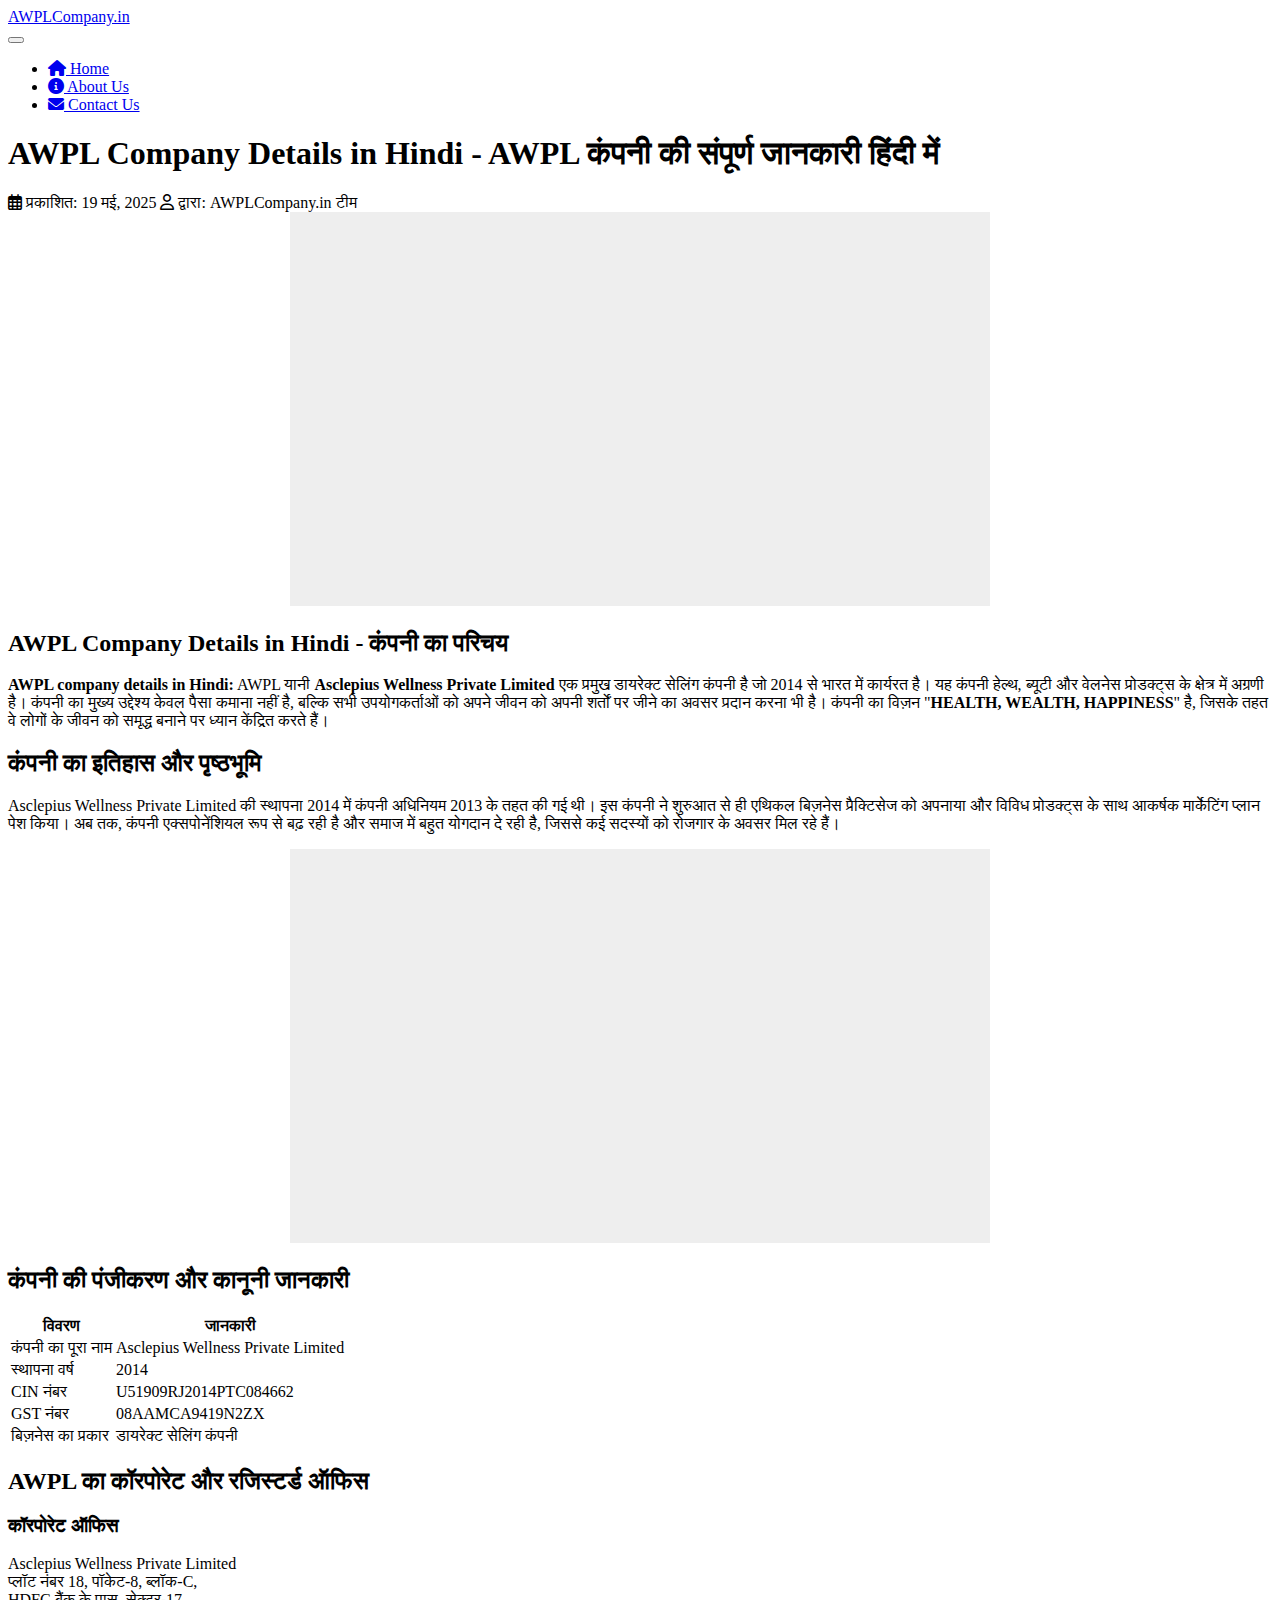
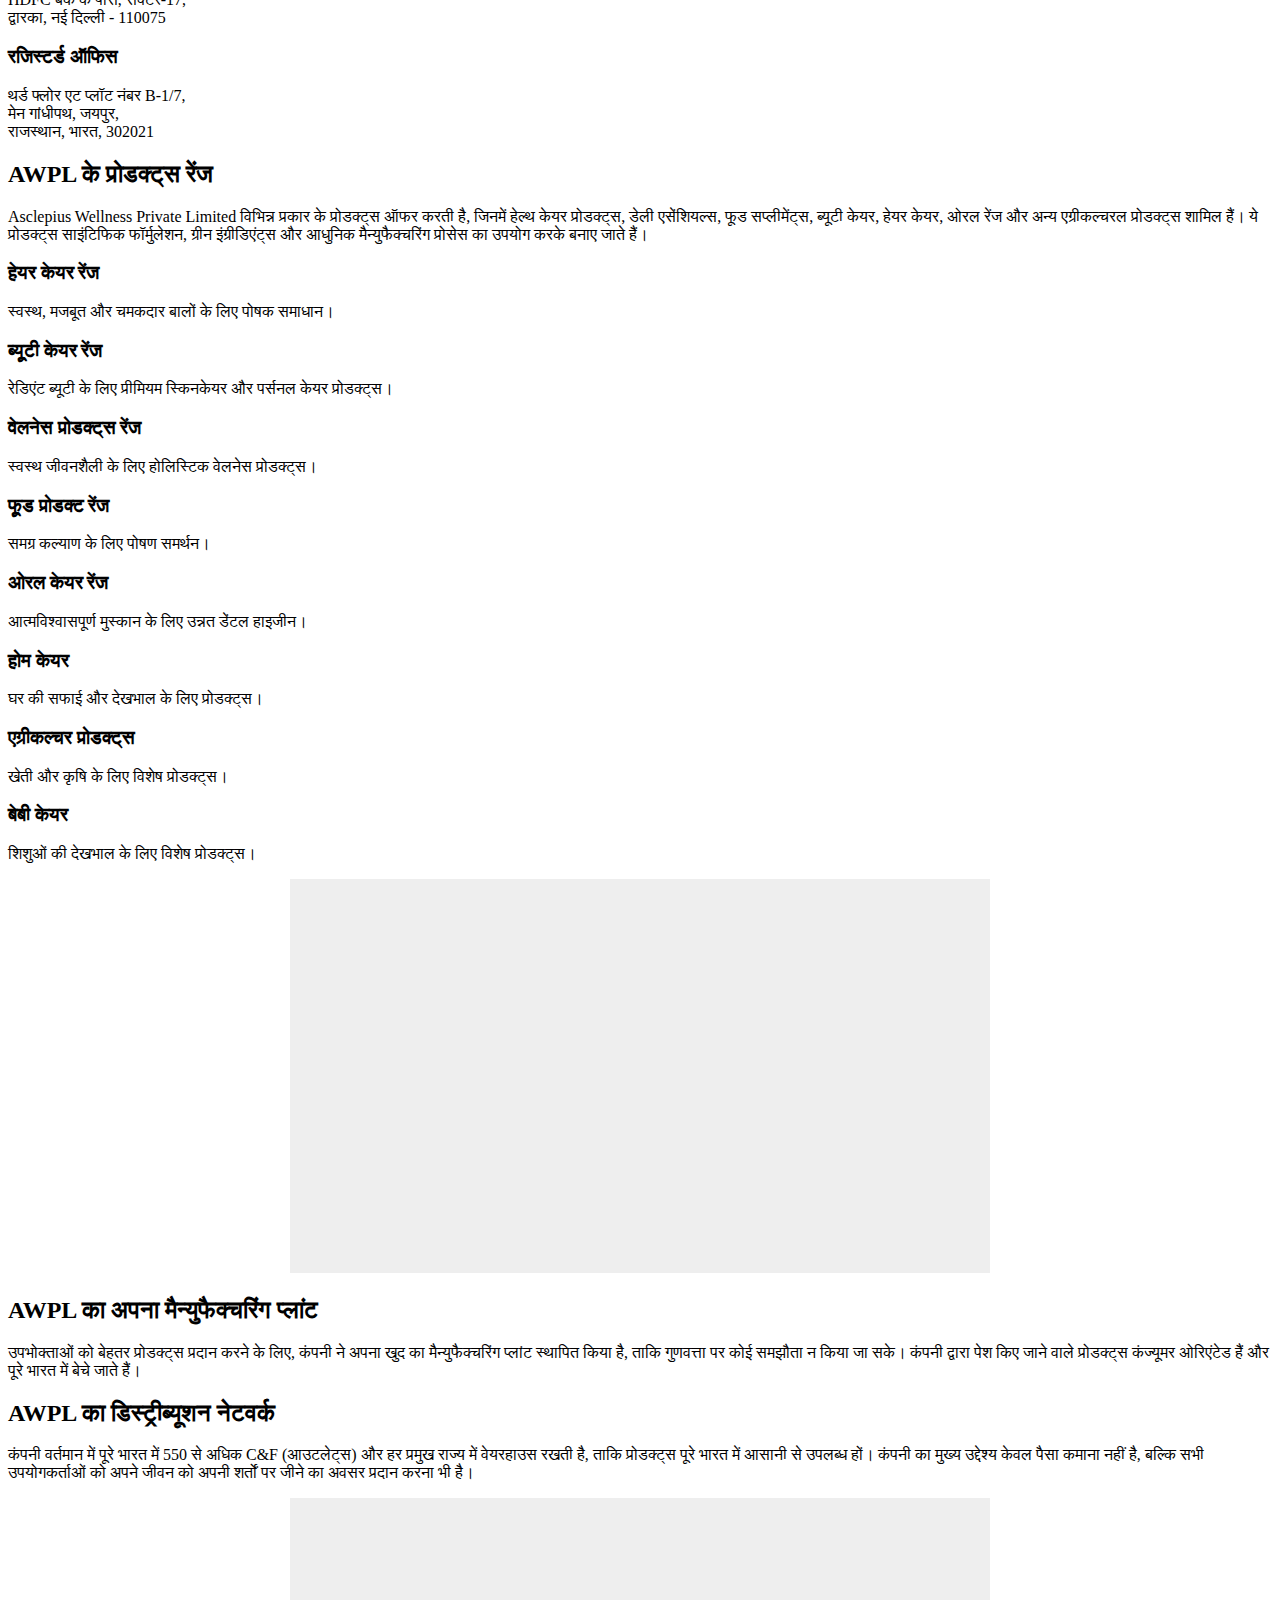
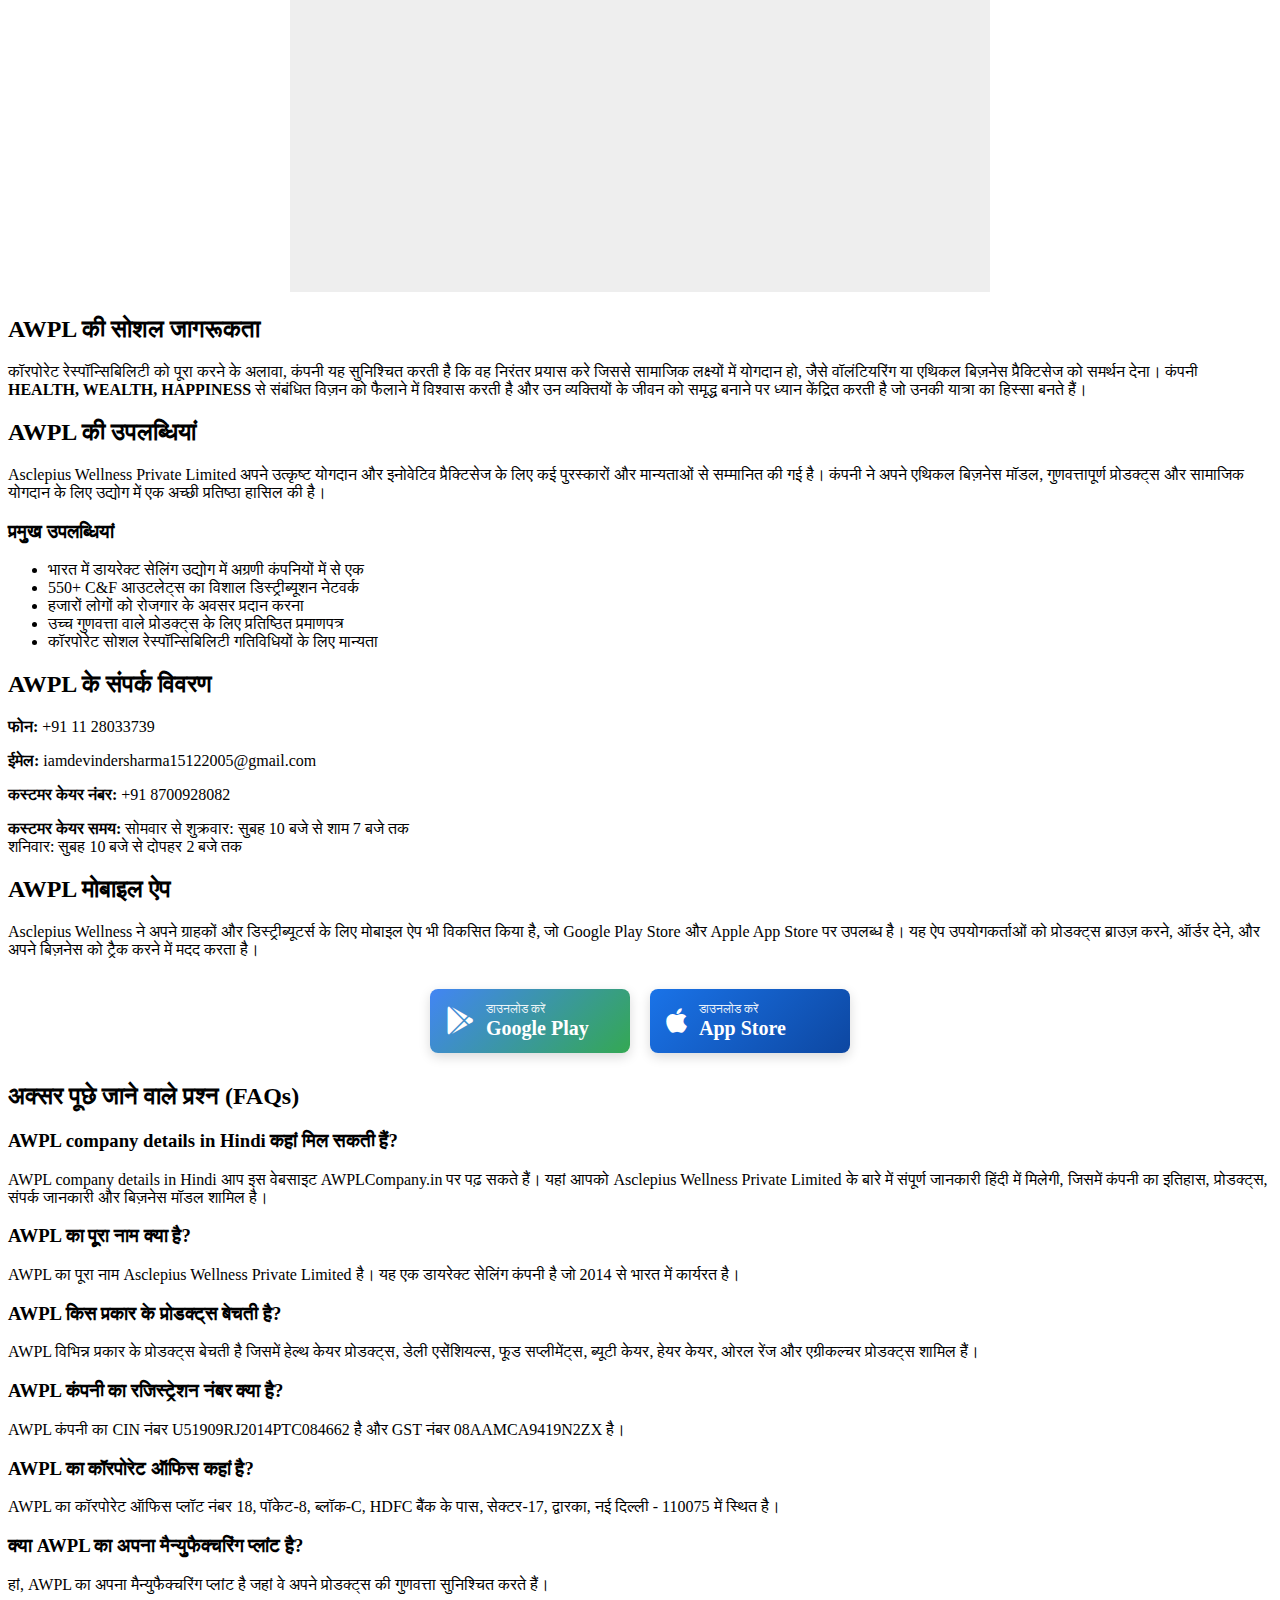
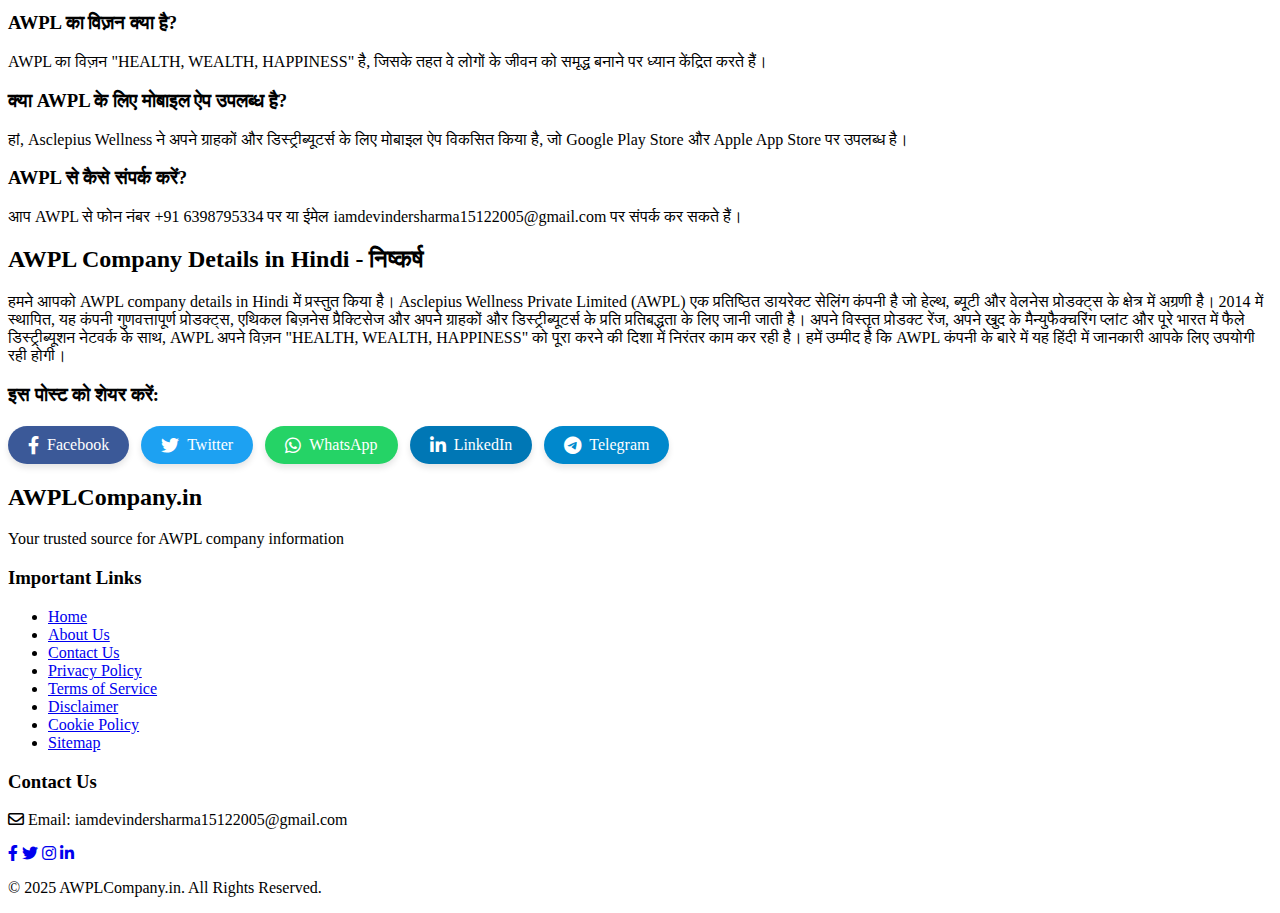
<file: awpl-company-details-in-hindi.html>
<!DOCTYPE html>
<html lang="hi">
<head>
    <!-- Google tag (gtag.js) -->
    <script async src="https://www.googletagmanager.com/gtag/js?id=G-G1WE1NY32Q"></script>
    <script>
      window.dataLayer = window.dataLayer || [];
      function gtag(){dataLayer.push(arguments);}
      gtag('js', new Date());
    
      gtag('config', 'G-G1WE1NY32Q');
    </script>
    
    <meta charset="UTF-8">
    <meta name="viewport" content="width=device-width, initial-scale=1.0">
    <meta name="description" content="AWPL company details in Hindi - AWPL कंपनी की संपूर्ण जानकारी हिंदी में। Asclepius Wellness Private Limited के बारे में विस्तृत जानकारी, इतिहास, प्रोडक्ट रेंज और बिज़नेस मॉडल।">
    <meta name="keywords" content="AWPL company details in Hindi, AWPL कंपनी डिटेल्स, AWPL कंपनी की जानकारी हिंदी में, Asclepius Wellness Private Limited, AWPL कंपनी, AWPL प्रोडक्ट, डायरेक्ट सेलिंग कंपनी, AWPL बिज़नेस">
    <meta name="author" content="AWPLCompany.in">
    <meta property="og:title" content="AWPL Company Details in Hindi - AWPL कंपनी की संपूर्ण जानकारी हिंदी में">
    <meta property="og:description" content="AWPL company details in Hindi - Asclepius Wellness Private Limited (AWPL) के बारे में विस्तृत जानकारी, इतिहास, प्रोडक्ट रेंज और बिज़नेस मॉडल हिंदी में।">
    <meta property="og:type" content="article">
    <title>AWPL Company Details in Hindi - AWPL कंपनी की संपूर्ण जानकारी हिंदी में</title>
    <link rel="icon" href="https://awplcompany.in/images/favicon.png" type="image/png">
    <!-- Preconnect to Google Fonts -->
    <link rel="preconnect" href="https://fonts.googleapis.com">
    <link rel="preconnect" href="https://fonts.gstatic.com" crossorigin>
    <link href="https://fonts.googleapis.com/css2?family=Poppins:wght@300;400;500;600;700&display=swap" rel="stylesheet">
    <link rel="stylesheet" href="https://awplcompany.in/css/style.css">
    <link rel="stylesheet" href="https://cdnjs.cloudflare.com/ajax/libs/font-awesome/6.0.0-beta3/css/all.min.css">
    <!-- Structured data for article -->
    <script type="application/ld+json">
    {
      "@context": "https://schema.org",
      "@type": "Article",
      "headline": "AWPL Company Details in Hindi - AWPL कंपनी की संपूर्ण जानकारी हिंदी में",
      "keywords": "AWPL company details in Hindi, AWPL कंपनी डिटेल्स, AWPL कंपनी की जानकारी हिंदी में",
      "author": {
        "@type": "Organization",
        "name": "AWPLCompany.in"
      },
      "publisher": {
        "@type": "Organization",
        "name": "AWPLCompany.in",
        "logo": {
          "@type": "ImageObject",
          "url": "images/logo.png"
        }
      },
      "datePublished": "2025-05-19T20:53:00+05:30",
      "dateModified": "2025-05-20T15:30:00+05:30",
      "description": "AWPL company details in Hindi - Asclepius Wellness Private Limited (AWPL) के बारे में विस्तृत जानकारी, इतिहास, प्रोडक्ट रेंज और बिज़नेस मॉडल हिंदी में।",
      "image": "images/awpl-company.jpg",
      "mainEntityOfPage": {
        "@type": "WebPage",
        "@id": "https://awplcompany.in/awpl-company-details-in-hindi.html"
      }
    }
    </script>
    <!-- Structured data for FAQs -->
    <script type="application/ld+json">
    {
      "@context": "https://schema.org",
      "@type": "FAQPage",
      "mainEntity": [
        {
          "@type": "Question",
          "name": "AWPL company details in Hindi कहां मिल सकती हैं?",
          "acceptedAnswer": {
            "@type": "Answer",
            "text": "AWPL company details in Hindi आप इस वेबसाइट AWPLCompany.in पर पढ़ सकते हैं। यहां आपको Asclepius Wellness Private Limited के बारे में संपूर्ण जानकारी हिंदी में मिलेगी, जिसमें कंपनी का इतिहास, प्रोडक्ट्स, संपर्क जानकारी और बिज़नेस मॉडल शामिल है।"
          }
        },
        {
          "@type": "Question",
          "name": "AWPL का पूरा नाम क्या है?",
          "acceptedAnswer": {
            "@type": "Answer",
            "text": "AWPL का पूरा नाम Asclepius Wellness Private Limited है। यह एक डायरेक्ट सेलिंग कंपनी है जो 2014 से भारत में कार्यरत है।"
          }
        },
        {
          "@type": "Question",
          "name": "AWPL किस प्रकार के प्रोडक्ट्स बेचती है?",
          "acceptedAnswer": {
            "@type": "Answer",
            "text": "AWPL विभिन्न प्रकार के प्रोडक्ट्स बेचती है जिसमें हेल्थ केयर प्रोडक्ट्स, डेली एसेंशियल्स, फूड सप्लीमेंट्स, ब्यूटी केयर, हेयर केयर, ओरल रेंज और एग्रीकल्चर प्रोडक्ट्स शामिल हैं।"
          }
        },
        {
          "@type": "Question",
          "name": "AWPL कंपनी का रजिस्ट्रेशन नंबर क्या है?",
          "acceptedAnswer": {
            "@type": "Answer",
            "text": "AWPL कंपनी का CIN नंबर U51909RJ2014PTC084662 है और GST नंबर 08AAMCA9419N2ZX है।"
          }
        },
        {
          "@type": "Question",
          "name": "AWPL का कॉरपोरेट ऑफिस कहां है?",
          "acceptedAnswer": {
            "@type": "Answer",
            "text": "AWPL का कॉरपोरेट ऑफिस प्लॉट नंबर 18, पॉकेट-8, ब्लॉक-C, HDFC बैंक के पास, सेक्टर-17, द्वारका, नई दिल्ली - 110075 में स्थित है।"
          }
        },
        {
          "@type": "Question",
          "name": "क्या AWPL का अपना मैन्युफैक्चरिंग प्लांट है?",
          "acceptedAnswer": {
            "@type": "Answer",
            "text": "हां, AWPL का अपना मैन्युफैक्चरिंग प्लांट है जहां वे अपने प्रोडक्ट्स की गुणवत्ता सुनिश्चित करते हैं।"
          }
        }
      ]
    }
    </script>
</head>
<body>
    <header>
        <nav>
            <div class="container">
                <div class="logo">
                    <a href="https://awplcompany.in/">AWPLCompany.in</a>
                </div>
                <button class="menu-toggle" aria-label="Toggle navigation menu" role="button" tabindex="0">
                    <span></span>
                    <span></span>
                    <span></span>
                </button>
                <ul class="menu">
                    <li><a href="https://awplcompany.in/"><i class="fas fa-home"></i> Home</a></li>
                    <li><a href="https://awplcompany.in/about.html"><i class="fas fa-info-circle"></i> About Us</a></li>
                    <li><a href="https://awplcompany.in/contact.html"><i class="fas fa-envelope"></i> Contact Us</a></li>
                </ul>
                <div class="menu-overlay"></div>
            </div>
        </nav>
    </header>

    <main>
        <article class="blog-post">
            <div class="container">
                <div class="post-header">
                    <h1>AWPL Company Details in Hindi - AWPL कंपनी की संपूर्ण जानकारी हिंदी में</h1>
                    <div class="post-meta">
                        <span class="date"><i class="far fa-calendar-alt"></i> प्रकाशित: 19 मई, 2025</span>
                        <span class="author"><i class="far fa-user"></i> द्वारा: AWPLCompany.in टीम</span>
                    </div>
                </div>

                <!-- Image -->
                <div class="post-image" style="text-align: center;">
                    <img src="[data-uri]" data-src="https://iili.io/3iLBEWN.jpg" alt="AWPL Company Details in Hindi - Asclepius Wellness Private Limited Logo" class="img-placeholder" style="aspect-ratio: 16/9; object-fit: cover; width: 100%; max-width: 700px; margin: 0 auto;">
                </div>

                <div class="post-content">
                    <h2>AWPL Company Details in Hindi - कंपनी का परिचय</h2>
                    <p><strong>AWPL company details in Hindi:</strong> AWPL यानी <strong>Asclepius Wellness Private Limited</strong> एक प्रमुख डायरेक्ट सेलिंग कंपनी है जो 2014 से भारत में कार्यरत है। यह कंपनी हेल्थ, ब्यूटी और वेलनेस प्रोडक्ट्स के क्षेत्र में अग्रणी है। कंपनी का मुख्य उद्देश्य केवल पैसा कमाना नहीं है, बल्कि सभी उपयोगकर्ताओं को अपने जीवन को अपनी शर्तों पर जीने का अवसर प्रदान करना भी है। कंपनी का विज़न "<strong>HEALTH, WEALTH, HAPPINESS</strong>" है, जिसके तहत वे लोगों के जीवन को समृद्ध बनाने पर ध्यान केंद्रित करते हैं।</p>

                    <h2>कंपनी का इतिहास और पृष्ठभूमि</h2>
                    <p>Asclepius Wellness Private Limited की स्थापना 2014 में कंपनी अधिनियम 2013 के तहत की गई थी। इस कंपनी ने शुरुआत से ही एथिकल बिज़नेस प्रैक्टिसेज को अपनाया और विविध प्रोडक्ट्स के साथ आकर्षक मार्केटिंग प्लान पेश किया। अब तक, कंपनी एक्सपोनेंशियल रूप से बढ़ रही है और समाज में बहुत योगदान दे रही है, जिससे कई सदस्यों को रोजगार के अवसर मिल रहे हैं।</p>

                    <!-- Image -->
                    <div class="post-image" style="text-align: center;">
                        <img src="[data-uri]" data-src="https://iili.io/3i4B1v2.webp" alt="AWPL कंपनी का इतिहास" class="img-placeholder" style="aspect-ratio: 16/9; object-fit: cover; width: 100%; max-width: 700px; margin: 0 auto;">
                    </div>

                    <h2>कंपनी की पंजीकरण और कानूनी जानकारी</h2>
                    <div class="info-table">
                        <table>
                            <tr>
                                <th>विवरण</th>
                                <th>जानकारी</th>
                            </tr>
                            <tr>
                                <td>कंपनी का पूरा नाम</td>
                                <td>Asclepius Wellness Private Limited</td>
                            </tr>
                            <tr>
                                <td>स्थापना वर्ष</td>
                                <td>2014</td>
                            </tr>
                            <tr>
                                <td>CIN नंबर</td>
                                <td>U51909RJ2014PTC084662</td>
                            </tr>
                            <tr>
                                <td>GST नंबर</td>
                                <td>08AAMCA9419N2ZX</td>
                            </tr>
                            <tr>
                                <td>बिज़नेस का प्रकार</td>
                                <td>डायरेक्ट सेलिंग कंपनी</td>
                            </tr>
                        </table>
                    </div>

                    <h2>AWPL का कॉरपोरेट और रजिस्टर्ड ऑफिस</h2>
                    <div class="info-cards">
                        <div class="card">
                            <h3>कॉरपोरेट ऑफिस</h3>
                            <p>Asclepius Wellness Private Limited<br>
                            प्लॉट नंबर 18, पॉकेट-8, ब्लॉक-C,<br>
                            HDFC बैंक के पास, सेक्टर-17,<br>
                            द्वारका, नई दिल्ली - 110075</p>
                        </div>
                        <div class="card">
                            <h3>रजिस्टर्ड ऑफिस</h3>
                            <p>थर्ड फ्लोर एट प्लॉट नंबर B-1/7,<br>
                            मेन गांधीपथ, जयपुर,<br>
                            राजस्थान, भारत, 302021</p>
                        </div>
                    </div>

                    <h2>AWPL के प्रोडक्ट्स रेंज</h2>
                    <p>Asclepius Wellness Private Limited विभिन्न प्रकार के प्रोडक्ट्स ऑफर करती है, जिनमें हेल्थ केयर प्रोडक्ट्स, डेली एसेंशियल्स, फूड सप्लीमेंट्स, ब्यूटी केयर, हेयर केयर, ओरल रेंज और अन्य एग्रीकल्चरल प्रोडक्ट्स शामिल हैं। ये प्रोडक्ट्स साइंटिफिक फॉर्मुलेशन, ग्रीन इंग्रीडिएंट्स और आधुनिक मैन्युफैक्चरिंग प्रोसेस का उपयोग करके बनाए जाते हैं।</p>

                    <div class="product-categories">
                        <div class="category">
                            <h3>हेयर केयर रेंज</h3>
                            <p>स्वस्थ, मजबूत और चमकदार बालों के लिए पोषक समाधान।</p>
                        </div>
                        <div class="category">
                            <h3>ब्यूटी केयर रेंज</h3>
                            <p>रेडिएंट ब्यूटी के लिए प्रीमियम स्किनकेयर और पर्सनल केयर प्रोडक्ट्स।</p>
                        </div>
                        <div class="category">
                            <h3>वेलनेस प्रोडक्ट्स रेंज</h3>
                            <p>स्वस्थ जीवनशैली के लिए होलिस्टिक वेलनेस प्रोडक्ट्स।</p>
                        </div>
                        <div class="category">
                            <h3>फूड प्रोडक्ट रेंज</h3>
                            <p>समग्र कल्याण के लिए पोषण समर्थन।</p>
                        </div>
                        <div class="category">
                            <h3>ओरल केयर रेंज</h3>
                            <p>आत्मविश्वासपूर्ण मुस्कान के लिए उन्नत डेंटल हाइजीन।</p>
                        </div>
                        <div class="category">
                            <h3>होम केयर</h3>
                            <p>घर की सफाई और देखभाल के लिए प्रोडक्ट्स।</p>
                        </div>
                        <div class="category">
                            <h3>एग्रीकल्चर प्रोडक्ट्स</h3>
                            <p>खेती और कृषि के लिए विशेष प्रोडक्ट्स।</p>
                        </div>
                        <div class="category">
                            <h3>बेबी केयर</h3>
                            <p>शिशुओं की देखभाल के लिए विशेष प्रोडक्ट्स।</p>
                        </div>
                    </div>

                    <!-- Image -->
                    <div class="post-image" style="text-align: center;">
                        <img src="[data-uri]" data-src="https://iili.io/3i4uJxp.jpg" alt="AWPL प्रोडक्ट्स रेंज" class="img-placeholder" style="aspect-ratio: 16/9; object-fit: cover; width: 100%; max-width: 700px; margin: 0 auto;">
                    </div>

                    <h2>AWPL का अपना मैन्युफैक्चरिंग प्लांट</h2>
                    <p>उपभोक्ताओं को बेहतर प्रोडक्ट्स प्रदान करने के लिए, कंपनी ने अपना खुद का मैन्युफैक्चरिंग प्लांट स्थापित किया है, ताकि गुणवत्ता पर कोई समझौता न किया जा सके। कंपनी द्वारा पेश किए जाने वाले प्रोडक्ट्स कंज्यूमर ओरिएंटेड हैं और पूरे भारत में बेचे जाते हैं।</p>

                    <h2>AWPL का डिस्ट्रीब्यूशन नेटवर्क</h2>
                    <p>कंपनी वर्तमान में पूरे भारत में 550 से अधिक C&F (आउटलेट्स) और हर प्रमुख राज्य में वेयरहाउस रखती है, ताकि प्रोडक्ट्स पूरे भारत में आसानी से उपलब्ध हों। कंपनी का मुख्य उद्देश्य केवल पैसा कमाना नहीं है, बल्कि सभी उपयोगकर्ताओं को अपने जीवन को अपनी शर्तों पर जीने का अवसर प्रदान करना भी है।</p>
                    
                    <!-- Image -->
                    <div class="post-image" style="text-align: center;">
                        <img src="[data-uri]" data-src="https://iili.io/3i4l9Vf.jpg" alt="AWPL डिस्ट्रीब्यूशन नेटवर्क" class="img-placeholder" style="aspect-ratio: 16/9; object-fit: cover; width: 100%; max-width: 700px; margin: 0 auto;">
                    </div>

                    <h2>AWPL की सोशल जागरूकता</h2>
                    <p>कॉरपोरेट रेस्पॉन्सिबिलिटी को पूरा करने के अलावा, कंपनी यह सुनिश्चित करती है कि वह निरंतर प्रयास करे जिससे सामाजिक लक्ष्यों में योगदान हो, जैसे वॉलंटियरिंग या एथिकल बिज़नेस प्रैक्टिसेज को समर्थन देना। कंपनी <strong>HEALTH, WEALTH, HAPPINESS</strong> से संबंधित विज़न को फैलाने में विश्वास करती है और उन व्यक्तियों के जीवन को समृद्ध बनाने पर ध्यान केंद्रित करती है जो उनकी यात्रा का हिस्सा बनते हैं।</p>

                    <h2>AWPL की उपलब्धियां</h2>
                    <p>Asclepius Wellness Private Limited अपने उत्कृष्ट योगदान और इनोवेटिव प्रैक्टिसेज के लिए कई पुरस्कारों और मान्यताओं से सम्मानित की गई है। कंपनी ने अपने एथिकल बिज़नेस मॉडल, गुणवत्तापूर्ण प्रोडक्ट्स और सामाजिक योगदान के लिए उद्योग में एक अच्छी प्रतिष्ठा हासिल की है।</p>

                    <div class="info-cards">
                        <div class="card">
                            <h3>प्रमुख उपलब्धियां</h3>
                            <ul>
                                <li>भारत में डायरेक्ट सेलिंग उद्योग में अग्रणी कंपनियों में से एक</li>
                                <li>550+ C&F आउटलेट्स का विशाल डिस्ट्रीब्यूशन नेटवर्क</li>
                                <li>हजारों लोगों को रोजगार के अवसर प्रदान करना</li>
                                <li>उच्च गुणवत्ता वाले प्रोडक्ट्स के लिए प्रतिष्ठित प्रमाणपत्र</li>
                                <li>कॉरपोरेट सोशल रेस्पॉन्सिबिलिटी गतिविधियों के लिए मान्यता</li>
                            </ul>
                        </div>
                    </div>

                    <h2>AWPL के संपर्क विवरण</h2>
                    <div class="contact-details">
                        <p><strong>फोन:</strong> +91 11 28033739</p>
                        <p><strong>ईमेल:</strong> iamdevindersharma15122005@gmail.com</p>
                        <p><strong>कस्टमर केयर नंबर:</strong> +91 8700928082</p>
                        <p><strong>कस्टमर केयर समय:</strong> सोमवार से शुक्रवार: सुबह 10 बजे से शाम 7 बजे तक<br>शनिवार: सुबह 10 बजे से दोपहर 2 बजे तक</p>
                    </div>

                    <h2>AWPL मोबाइल ऐप</h2>
                    <p>Asclepius Wellness ने अपने ग्राहकों और डिस्ट्रीब्यूटर्स के लिए मोबाइल ऐप भी विकसित किया है, जो Google Play Store और Apple App Store पर उपलब्ध है। यह ऐप उपयोगकर्ताओं को प्रोडक्ट्स ब्राउज़ करने, ऑर्डर देने, और अपने बिज़नेस को ट्रैक करने में मदद करता है।</p>

                    <div class="app-download">
                        <a href="https://play.google.com/store/apps/details?id=com.asclepius.wellness" target="_blank" class="store-button google-play">
                            <div class="store-button-content">
                                <div class="store-icon"><i class="fab fa-google-play"></i></div>
                                <div class="store-text">
                                    <span class="store-subtitle">डाउनलोड करें</span>
                                    <span class="store-title">Google Play</span>
                                </div>
                            </div>
                        </a>
                        <a href="https://apps.apple.com/in/app/asclepius-wellness/id1563214127" target="_blank" class="store-button app-store">
                            <div class="store-button-content">
                                <div class="store-icon"><i class="fab fa-apple"></i></div>
                                <div class="store-text">
                                    <span class="store-subtitle">डाउनलोड करें</span>
                                    <span class="store-title">App Store</span>
                                </div>
                            </div>
                        </a>
                    </div>

                    <style>
                    .app-download {
                        display: flex;
                        flex-wrap: wrap;
                        gap: 20px;
                        justify-content: center;
                        margin: 30px 0;
                    }
                    
                    .store-button {
                        display: inline-flex;
                        align-items: center;
                        justify-content: center;
                        padding: 0;
                        border-radius: 8px;
                        color: #fff;
                        text-decoration: none;
                        transition: all 0.3s ease;
                        box-shadow: 0 4px 12px rgba(0,0,0,0.15);
                        min-width: 200px;
                        height: 64px;
                        overflow: hidden;
                    }
                    
                    .store-button-content {
                        display: flex;
                        align-items: center;
                        width: 100%;
                        height: 100%;
                        padding: 0 16px;
                    }
                    
                    .store-icon {
                        font-size: 28px;
                        margin-right: 12px;
                        display: flex;
                        align-items: center;
                        justify-content: center;
                    }
                    
                    .store-text {
                        display: flex;
                        flex-direction: column;
                        line-height: 1.2;
                    }
                    
                    .store-subtitle {
                        font-size: 12px;
                        opacity: 0.9;
                        text-transform: uppercase;
                    }
                    
                    .store-title {
                        font-size: 20px;
                        font-weight: 600;
                    }
                    
                    .google-play {
                        background: linear-gradient(135deg, #4285F4, #34A853, #FBBC05, #EA4335);
                        background-size: 300% 300%;
                        animation: gradient-animation 5s ease infinite;
                    }
                    
                    .app-store {
                        background: linear-gradient(135deg, #1a73e8, #0d47a1);
                    }
                    
                    .store-button:hover {
                        transform: translateY(-3px) scale(1.03);
                        box-shadow: 0 8px 18px rgba(0,0,0,0.2);
                    }
                    
                    @keyframes gradient-animation {
                        0% {
                            background-position: 0% 50%;
                        }
                        50% {
                            background-position: 100% 50%;
                        }
                        100% {
                            background-position: 0% 50%;
                        }
                    }
                    
                    @media (max-width: 576px) {
                        .app-download {
                            flex-direction: column;
                            align-items: center;
                        }
                        
                        .store-button {
                            width: 100%;
                            max-width: 240px;
                        }
                    }
                    </style>

                    <!-- FAQ Section -->
                    <section class="faq-section">
                        <h2>अक्सर पूछे जाने वाले प्रश्न (FAQs)</h2>
                        <div class="faq-container">
                            <div class="faq-item">
                                <h3>AWPL company details in Hindi कहां मिल सकती हैं?</h3>
                                <p>AWPL company details in Hindi आप इस वेबसाइट AWPLCompany.in पर पढ़ सकते हैं। यहां आपको Asclepius Wellness Private Limited के बारे में संपूर्ण जानकारी हिंदी में मिलेगी, जिसमें कंपनी का इतिहास, प्रोडक्ट्स, संपर्क जानकारी और बिज़नेस मॉडल शामिल है।</p>
                            </div>
                            <div class="faq-item">
                                <h3>AWPL का पूरा नाम क्या है?</h3>
                                <p>AWPL का पूरा नाम Asclepius Wellness Private Limited है। यह एक डायरेक्ट सेलिंग कंपनी है जो 2014 से भारत में कार्यरत है।</p>
                            </div>
                            <div class="faq-item">
                                <h3>AWPL किस प्रकार के प्रोडक्ट्स बेचती है?</h3>
                                <p>AWPL विभिन्न प्रकार के प्रोडक्ट्स बेचती है जिसमें हेल्थ केयर प्रोडक्ट्स, डेली एसेंशियल्स, फूड सप्लीमेंट्स, ब्यूटी केयर, हेयर केयर, ओरल रेंज और एग्रीकल्चर प्रोडक्ट्स शामिल हैं।</p>
                            </div>
                            <div class="faq-item">
                                <h3>AWPL कंपनी का रजिस्ट्रेशन नंबर क्या है?</h3>
                                <p>AWPL कंपनी का CIN नंबर U51909RJ2014PTC084662 है और GST नंबर 08AAMCA9419N2ZX है।</p>
                            </div>
                            <div class="faq-item">
                                <h3>AWPL का कॉरपोरेट ऑफिस कहां है?</h3>
                                <p>AWPL का कॉरपोरेट ऑफिस प्लॉट नंबर 18, पॉकेट-8, ब्लॉक-C, HDFC बैंक के पास, सेक्टर-17, द्वारका, नई दिल्ली - 110075 में स्थित है।</p>
                            </div>
                            <div class="faq-item">
                                <h3>क्या AWPL का अपना मैन्युफैक्चरिंग प्लांट है?</h3>
                                <p>हां, AWPL का अपना मैन्युफैक्चरिंग प्लांट है जहां वे अपने प्रोडक्ट्स की गुणवत्ता सुनिश्चित करते हैं।</p>
                            </div>
                            <div class="faq-item">
                                <h3>AWPL का विज़न क्या है?</h3>
                                <p>AWPL का विज़न "HEALTH, WEALTH, HAPPINESS" है, जिसके तहत वे लोगों के जीवन को समृद्ध बनाने पर ध्यान केंद्रित करते हैं।</p>
                            </div>
                            <div class="faq-item">
                                <h3>क्या AWPL के लिए मोबाइल ऐप उपलब्ध है?</h3>
                                <p>हां, Asclepius Wellness ने अपने ग्राहकों और डिस्ट्रीब्यूटर्स के लिए मोबाइल ऐप विकसित किया है, जो Google Play Store और Apple App Store पर उपलब्ध है।</p>
                            </div>
                            <div class="faq-item">
                                <h3>AWPL से कैसे संपर्क करें?</h3>
                                <p>आप AWPL से फोन नंबर +91 6398795334 पर या ईमेल iamdevindersharma15122005@gmail.com पर संपर्क कर सकते हैं।</p>
                            </div>
                        </div>
                    </section>

                    <div class="post-conclusion">
                        <h2>AWPL Company Details in Hindi - निष्कर्ष</h2>
                        <p>हमने आपको AWPL company details in Hindi में प्रस्तुत किया है। Asclepius Wellness Private Limited (AWPL) एक प्रतिष्ठित डायरेक्ट सेलिंग कंपनी है जो हेल्थ, ब्यूटी और वेलनेस प्रोडक्ट्स के क्षेत्र में अग्रणी है। 2014 में स्थापित, यह कंपनी गुणवत्तापूर्ण प्रोडक्ट्स, एथिकल बिज़नेस प्रैक्टिसेज और अपने ग्राहकों और डिस्ट्रीब्यूटर्स के प्रति प्रतिबद्धता के लिए जानी जाती है। अपने विस्तृत प्रोडक्ट रेंज, अपने खुद के मैन्युफैक्चरिंग प्लांट और पूरे भारत में फैले डिस्ट्रीब्यूशन नेटवर्क के साथ, AWPL अपने विज़न "HEALTH, WEALTH, HAPPINESS" को पूरा करने की दिशा में निरंतर काम कर रही है। हमें उम्मीद है कि AWPL कंपनी के बारे में यह हिंदी में जानकारी आपके लिए उपयोगी रही होगी।</p>
                    </div>
                </div>

                <div class="share-post">
                    <h3>इस पोस्ट को शेयर करें:</h3>
                    <div class="social-share">
                        <a href="/" class="share-btn facebook"><i class="fab fa-facebook-f"></i><span>Facebook</span></a>
                <a href="/" class="share-btn twitter"><i class="fab fa-twitter"></i><span>Twitter</span></a>
                <a href="#" class="share-btn whatsapp"><i class="fab fa-whatsapp"></i><span>WhatsApp</span></a>
                <a href="/" class="share-btn linkedin"><i class="fab fa-linkedin-in"></i><span>LinkedIn</span></a>
                        <a href="#" class="share-btn telegram"><i class="fab fa-telegram"></i><span>Telegram</span></a>
                    </div>
                </div>

                <style>
                .social-share {
                    display: flex;
                    flex-wrap: wrap;
                    gap: 12px;
                    margin: 20px 0;
                }
                
                .share-btn {
                    display: inline-flex;
                    align-items: center;
                    padding: 10px 20px;
                    border-radius: 50px;
                    color: #fff;
                    font-weight: 500;
                    text-decoration: none;
                    transition: all 0.3s ease;
                    box-shadow: 0 4px 6px rgba(0,0,0,0.1);
                }
                
                .share-btn i {
                    margin-right: 8px;
                    font-size: 18px;
                }
                
                .share-btn:hover {
                    transform: translateY(-3px);
                    box-shadow: 0 6px 12px rgba(0,0,0,0.15);
                }
                
                .facebook {
                    background: #3b5998;
                }
                
                .twitter {
                    background: #1da1f2;
                }
                
                .whatsapp {
                    background: #25d366;
                }
                
                .linkedin {
                    background: #0077b5;
                }
                
                .telegram {
                    background: #0088cc;
                }
                
                @media (max-width: 768px) {
                    .share-btn span {
                        display: none;
                    }
                    
                    .share-btn i {
                        margin-right: 0;
                        font-size: 22px;
                    }
                    
                    .share-btn {
                        padding: 12px;
                        border-radius: 50%;
                        width: 45px;
                        height: 45px;
                        justify-content: center;
                    }
                }
                </style>
            </div>
        </article>
    </main>

    <footer>
        <div class="container">
            <div class="footer-content">
                <div class="footer-logo">
                    <h2>AWPLCompany.in</h2>
                    <p>Your trusted source for AWPL company information</p>
                </div>
                <div class="footer-links">
                    <h3>Important Links</h3>
                    <ul>
                        <li><a href="https://awplcompany.in/">Home</a></li>
                        <li><a href="https://awplcompany.in/about.html">About Us</a></li>
                        <li><a href="https://awplcompany.in/contact.html">Contact Us</a></li>
                        <li><a href="https://awplcompany.in/privacy-policy.html">Privacy Policy</a></li>
                        <li><a href="https://awplcompany.in/terms-of-service.html">Terms of Service</a></li>
                        <li><a href="https://awplcompany.in/disclaimer.html">Disclaimer</a></li>
                        <li><a href="https://awplcompany.in/cookie-policy.html">Cookie Policy</a></li>
                        <li><a href="https://awplcompany.in/sitemap.html">Sitemap</a></li>
                    </ul>
                </div>
                <div class="footer-contact">
                    <h3>Contact Us</h3>
                    <p><i class="far fa-envelope"></i> Email: iamdevindersharma15122005@gmail.com</p>
                    <div class="social-icons">
                        <a href="/" aria-label="Facebook"><i class="fab fa-facebook-f"></i></a>
                <a href="/" aria-label="Twitter"><i class="fab fa-twitter"></i></a>
                <a href="https://www.instagram.com/imdevindersharma/" target="_blank" aria-label="Instagram"><i class="fab fa-instagram"></i></a>
                <a href="/" aria-label="LinkedIn"><i class="fab fa-linkedin-in"></i></a>
                    </div>
                </div>
            </div>
            <div class="footer-bottom">
                <p>&copy; 2025 AWPLCompany.in. All Rights Reserved.</p>
            </div>
        </div>
    </footer>

    <script src="https://awplcompany.in/js/script.js"></script>
</body>
</html>
</file>
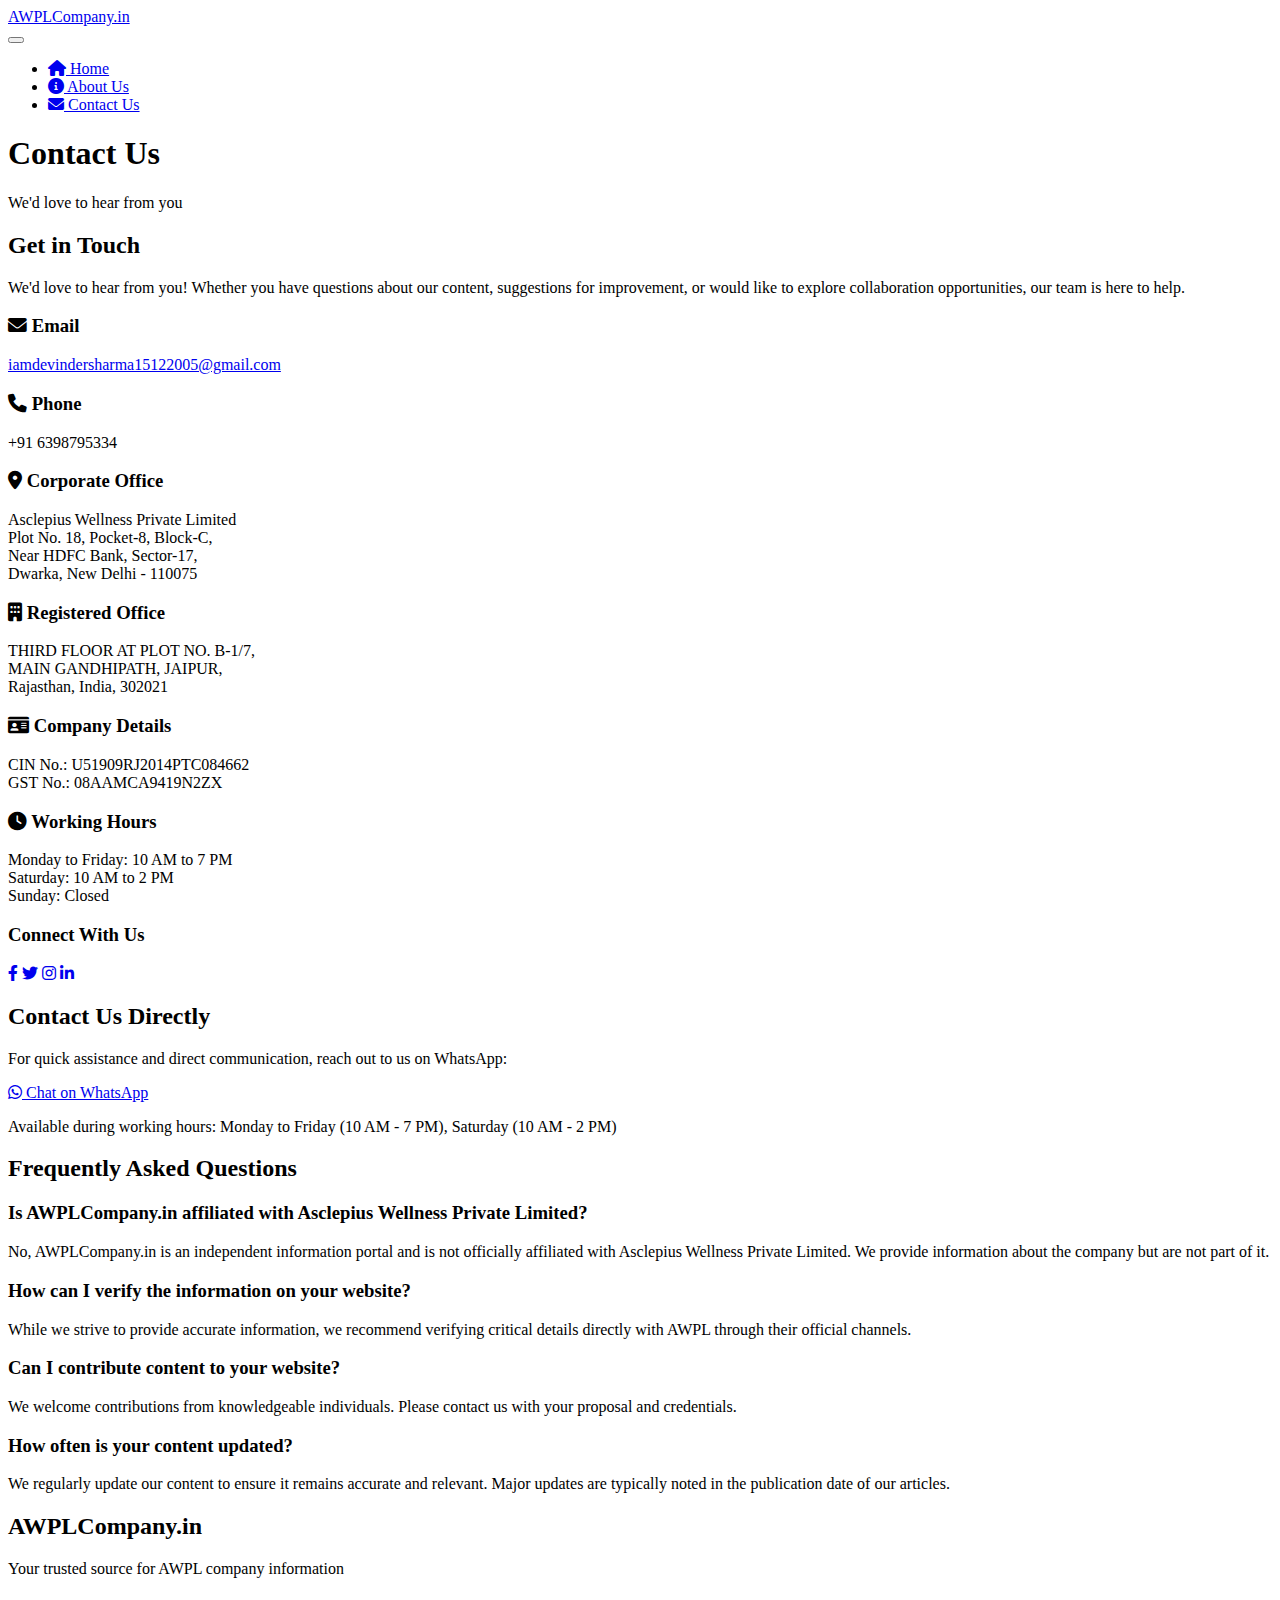
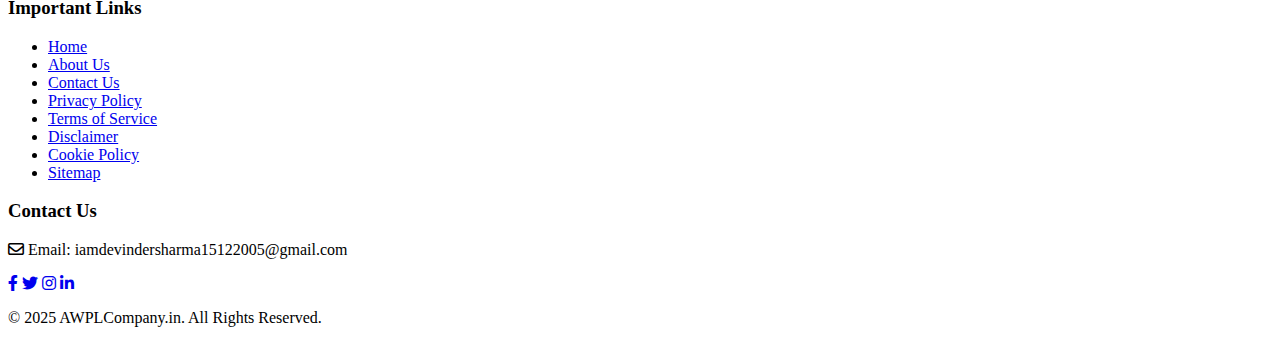
<file: contact.html>
<!DOCTYPE html>
<html lang="en">
<head>
    <!-- Google tag (gtag.js) -->
    <script async src="https://www.googletagmanager.com/gtag/js?id=G-G1WE1NY32Q"></script>
    <script>
      window.dataLayer = window.dataLayer || [];
      function gtag(){dataLayer.push(arguments);}
      gtag('js', new Date());
    
      gtag('config', 'G-G1WE1NY32Q');
    </script>
    
    <meta charset="UTF-8">
    <meta name="viewport" content="width=device-width, initial-scale=1.0">
    <title>Contact Us - AWPLCompany.in</title>
    <meta name="description" content="Get in touch with AWPLCompany.in for inquiries about AWPL company information or blog content.">
    <link rel="icon" href="https://awplcompany.in/images/favicon.png" type="image/png">
    <!-- Preconnect to Google Fonts -->
    <link rel="preconnect" href="https://fonts.googleapis.com">
    <link rel="preconnect" href="https://fonts.gstatic.com" crossorigin>
    <link href="https://fonts.googleapis.com/css2?family=Poppins:wght@300;400;500;600;700&display=swap" rel="stylesheet">
    <link rel="stylesheet" href="https://awplcompany.in/css/style.css">
    <link rel="stylesheet" href="https://cdnjs.cloudflare.com/ajax/libs/font-awesome/6.0.0-beta3/css/all.min.css">
</head>
<body>
    <header>
        <nav>
            <div class="container">
                <div class="logo">
                    <a href="https://awplcompany.in/">AWPLCompany.in</a>
                </div>
                <button class="menu-toggle" aria-label="Toggle navigation menu" role="button" tabindex="0">
                    <span></span>
                    <span></span>
                    <span></span>
                </button>
                <ul class="menu">
                    <li><a href="https://awplcompany.in/"><i class="fas fa-home"></i> Home</a></li>
                    <li><a href="https://awplcompany.in/about.html"><i class="fas fa-info-circle"></i> About Us</a></li>
                    <li><a href="https://awplcompany.in/contact.html" class="active"><i class="fas fa-envelope"></i> Contact Us</a></li>
                </ul>
                <div class="menu-overlay"></div>
            </div>
        </nav>
    </header>

    <main>
        <section class="hero animate-on-scroll">
            <div class="container">
                <h1>Contact Us</h1>
                <p>We'd love to hear from you</p>
            </div>
        </section>

        <section class="contact-section">
            <div class="container">
                <div class="contact-content">
                    <div class="contact-info animate-on-scroll">
                        <h2>Get in Touch</h2>
                        <p>We'd love to hear from you! Whether you have questions about our content, suggestions for improvement, or would like to explore collaboration opportunities, our team is here to help.</p>
                        
                        <div class="contact-details">
                            <div class="contact-item">
                                <h3><i class="fas fa-envelope"></i> Email</h3>
                                <p><a href="mailto:iamdevindersharma15122005@gmail.com">iamdevindersharma15122005@gmail.com</a></p>
                            </div>
                            
                            <div class="contact-item">
                                <h3><i class="fas fa-phone"></i> Phone</h3>
                                <p>+91 6398795334</p>
                            </div>
                            
                            <div class="contact-item">
                                <h3><i class="fas fa-map-marker-alt"></i> Corporate Office</h3>
                                <p>Asclepius Wellness Private Limited<br>
                                Plot No. 18, Pocket-8, Block-C,<br>
                                Near HDFC Bank, Sector-17,<br>
                                Dwarka, New Delhi - 110075</p>
                            </div>
                            
                            <div class="contact-item">
                                <h3><i class="fas fa-building"></i> Registered Office</h3>
                                <p>THIRD FLOOR AT PLOT NO. B-1/7,<br>
                                MAIN GANDHIPATH, JAIPUR,<br>
                                Rajasthan, India, 302021</p>
                            </div>
                            
                            <div class="contact-item">
                                <h3><i class="fas fa-id-card"></i> Company Details</h3>
                                <p>CIN No.: U51909RJ2014PTC084662<br>
                                GST No.: 08AAMCA9419N2ZX</p>
                            </div>
                            
                            <div class="contact-item">
                                <h3><i class="fas fa-clock"></i> Working Hours</h3>
                                <p>Monday to Friday: 10 AM to 7 PM<br>
                                Saturday: 10 AM to 2 PM<br>
                                Sunday: Closed</p>
                            </div>
                        </div>
                        
                        <h3>Connect With Us</h3>
                        <div class="social-icons">
                            <a href="#" aria-label="Facebook"><i class="fab fa-facebook-f"></i></a>
                            <a href="#" aria-label="Twitter"><i class="fab fa-twitter"></i></a>
                            <a href="#" aria-label="Instagram"><i class="fab fa-instagram"></i></a>
                            <a href="#" aria-label="LinkedIn"><i class="fab fa-linkedin-in"></i></a>
                        </div>
                    </div>
                    
                    <div class="contact-form-container animate-on-scroll">
                        <h2>Contact Us Directly</h2>
                        <div class="whatsapp-contact">
                            <p>For quick assistance and direct communication, reach out to us on WhatsApp:</p>
                            <a href="https://wa.me/916398795334" class="btn primary-btn whatsapp-btn" target="_blank">
                                <i class="fab fa-whatsapp"></i> Chat on WhatsApp
                            </a>
                            <p class="contact-note">Available during working hours: Monday to Friday (10 AM - 7 PM), Saturday (10 AM - 2 PM)</p>
                        </div>
                    </div>
                </div>
                
                <div class="faq-section animate-on-scroll">
                    <h2>Frequently Asked Questions</h2>
                    
                    <div class="faq-item">
                        <h3>Is AWPLCompany.in affiliated with Asclepius Wellness Private Limited?</h3>
                        <p>No, AWPLCompany.in is an independent information portal and is not officially affiliated with Asclepius Wellness Private Limited. We provide information about the company but are not part of it.</p>
                    </div>
                    
                    <div class="faq-item">
                        <h3>How can I verify the information on your website?</h3>
                        <p>While we strive to provide accurate information, we recommend verifying critical details directly with AWPL through their official channels.</p>
                    </div>
                    
                    <div class="faq-item">
                        <h3>Can I contribute content to your website?</h3>
                        <p>We welcome contributions from knowledgeable individuals. Please contact us with your proposal and credentials.</p>
                    </div>
                    
                    <div class="faq-item">
                        <h3>How often is your content updated?</h3>
                        <p>We regularly update our content to ensure it remains accurate and relevant. Major updates are typically noted in the publication date of our articles.</p>
                    </div>
                </div>
            </div>
        </section>
    </main>

    <footer>
        <div class="container">
            <div class="footer-content">
                <div class="footer-logo">
                    <h2>AWPLCompany.in</h2>
                    <p>Your trusted source for AWPL company information</p>
                </div>
                <div class="footer-links">
                    <h3>Important Links</h3>
                    <ul>
                        <li><a href="https://awplcompany.in/">Home</a></li>
                        <li><a href="https://awplcompany.in/about.html">About Us</a></li>
                        <li><a href="https://awplcompany.in/contact.html">Contact Us</a></li>
                        <li><a href="https://awplcompany.in/privacy-policy.html">Privacy Policy</a></li>
                        <li><a href="https://awplcompany.in/terms-of-service.html">Terms of Service</a></li>
                        <li><a href="https://awplcompany.in/disclaimer.html">Disclaimer</a></li>
                        <li><a href="https://awplcompany.in/cookie-policy.html">Cookie Policy</a></li>
                        <li><a href="https://awplcompany.in/sitemap.html">Sitemap</a></li>
                    </ul>
                </div>
                <div class="footer-contact">
                    <h3>Contact Us</h3>
                    <p><i class="far fa-envelope"></i> Email: iamdevindersharma15122005@gmail.com</p>
                    <div class="social-icons">
                        <a href="#" aria-label="Facebook"><i class="fab fa-facebook-f"></i></a>
                        <a href="#" aria-label="Twitter"><i class="fab fa-twitter"></i></a>
                        <a href="#" aria-label="Instagram"><i class="fab fa-instagram"></i></a>
                        <a href="#" aria-label="LinkedIn"><i class="fab fa-linkedin-in"></i></a>
                    </div>
                </div>
            </div>
            <div class="footer-bottom">
                <p>&copy; 2025 AWPLCompany.in. All Rights Reserved.</p>
            </div>
        </div>
    </footer>

    <script src="https://awplcompany.in/js/script.js"></script>
</body>
</html>
</file>
<file: css/style.css>
/* Global Styles */
:root {
    --primary-color: #30c284;
    --secondary-color: #403ba5;
    --accent-color: #ff6b6b;
    --text-color: #333;
    --light-gray: #f5f5f5;
    --border-color: #eee;
    --font-main: 'Poppins', sans-serif;
    --box-shadow: 0 4px 20px rgba(0, 0, 0, 0.1);
    --transition-standard: all 0.3s cubic-bezier(0.25, 0.8, 0.25, 1);
}

* {
    margin: 0;
    padding: 0;
    box-sizing: border-box;
}

body {
    font-family: var(--font-main);
    color: var(--text-color);
    line-height: 1.6;
    background-color: #fff;
    overflow-x: hidden;
    touch-action: manipulation;
    word-wrap: break-word;
    overflow-wrap: break-word;
    hyphens: auto;
}

.container {
    max-width: 1200px;
    margin: 0 auto;
    padding: 0 20px;
    width: 100%;
    word-wrap: break-word;
    overflow-wrap: break-word;
}

a {
    text-decoration: none;
    color: var(--primary-color);
    transition: var(--transition-standard);
}

a:hover {
    color: var(--secondary-color);
}

img {
    max-width: 100%;
    height: auto;
    display: block;
}

/* Header Styles - Modern Navigation */
header {
    background: rgba(255, 255, 255, 0.95);
    backdrop-filter: blur(20px);
    -webkit-backdrop-filter: blur(20px);
    box-shadow: 0 2px 20px rgba(0, 0, 0, 0.08);
    position: sticky;
    top: 0;
    z-index: 1000;
    transition: all 0.3s cubic-bezier(0.25, 0.8, 0.25, 1);
    touch-action: pan-y;
    -webkit-touch-callout: none;
    border-bottom: 1px solid rgba(255, 255, 255, 0.2);
}

header.scrolled {
    padding: 5px 0;
    background: rgba(255, 255, 255, 0.98);
    backdrop-filter: blur(30px);
    -webkit-backdrop-filter: blur(30px);
    box-shadow: 0 4px 30px rgba(0, 0, 0, 0.12);
    border-bottom: 1px solid rgba(48, 194, 132, 0.1);
}

nav {
    padding: 0;
    height: 70px;
    display: flex;
    align-items: center;
    touch-action: pan-y;
    -webkit-touch-callout: none;
}

nav .container {
    display: flex;
    justify-content: space-between;
    align-items: center;
}

.logo a {
    font-size: 24px;
    font-weight: 700;
    color: var(--secondary-color);
    text-decoration: none;
    position: relative;
    padding: 5px 0;
}

.logo a::after {
    content: '';
    position: absolute;
    bottom: 0;
    left: 0;
    width: 0;
    height: 2px;
    background-color: var(--primary-color);
    transition: var(--transition-standard);
}

.logo a:hover::after {
    width: 100%;
}

.menu {
    display: flex;
    list-style: none;
    margin: 0;
    touch-action: pan-y;
    -webkit-touch-callout: none;
}

.menu li {
    margin: 0 5px;
    position: relative;
}

.menu a {
    color: var(--text-color);
    font-weight: 500;
    padding: 10px 15px;
    text-decoration: none;
    display: block;
    position: relative;
    overflow: hidden;
    border-radius: 8px;
    transition: all 0.3s cubic-bezier(0.25, 0.8, 0.25, 1);
}

.menu a::before {
    content: '';
    position: absolute;
    top: 0;
    left: 0;
    width: 100%;
    height: 100%;
    background: linear-gradient(135deg, var(--primary-color), var(--secondary-color));
    opacity: 0;
    transition: opacity 0.3s ease;
    border-radius: 8px;
    z-index: -1;
}

.menu a:hover::before {
    opacity: 0.1;
}

.menu a::after {
    content: '';
    position: absolute;
    bottom: 0;
    left: 50%;
    width: 0;
    height: 2px;
    background-color: var(--primary-color);
    transition: var(--transition-standard);
    transform: translateX(-50%);
}

.menu a:hover::after, 
.menu a.active::after {
    width: 80%;
}

.menu a:hover, 
.menu a.active {
    color: var(--primary-color);
    transform: translateY(-1px);
}

.menu a i {
    margin-right: 6px;
    transition: transform 0.3s ease;
}

.menu a:hover i {
    transform: scale(1.1);
}

/* Mobile Menu Styles */
.menu-toggle {
    display: none;
    cursor: pointer;
    width: 40px;
    height: 40px;
    position: relative;
    z-index: 1002;
    padding: 8px;
    background: linear-gradient(135deg, var(--primary-color), var(--secondary-color));
    border: none;
    border-radius: 12px;
    touch-action: manipulation;
    -webkit-touch-callout: none;
    -webkit-user-select: none;
    -khtml-user-select: none;
    -moz-user-select: none;
    -ms-user-select: none;
    user-select: none;
    box-shadow: 0 4px 12px rgba(48, 194, 132, 0.3);
    transition: all 0.3s cubic-bezier(0.25, 0.8, 0.25, 1);
    will-change: transform, box-shadow;
}

.menu-toggle:hover {
    transform: translateY(-2px);
    box-shadow: 0 6px 20px rgba(48, 194, 132, 0.4);
}

.menu-toggle:active {
    transform: translateY(0);
    box-shadow: 0 2px 8px rgba(48, 194, 132, 0.3);
}

.menu-toggle:focus {
    outline: none;
    box-shadow: 0 0 0 3px rgba(48, 194, 132, 0.3), 0 4px 12px rgba(48, 194, 132, 0.3);
}

.menu-toggle:focus:not(:focus-visible) {
    box-shadow: 0 4px 12px rgba(48, 194, 132, 0.3);
}

.menu-toggle span {
    display: block;
    position: absolute;
    height: 3px;
    width: 24px;
    background: #fff;
    border-radius: 2px;
    opacity: 1;
    left: 50%;
    transform: translateX(-50%) rotate(0deg);
    transition: all 0.3s cubic-bezier(0.25, 0.8, 0.25, 1);
    will-change: transform, opacity;
}

.menu-toggle span:nth-child(1) {
    top: 10px;
}

.menu-toggle span:nth-child(2) {
    top: 18px;
    width: 20px;
}

.menu-toggle span:nth-child(3) {
    top: 26px;
}

.menu-toggle.active {
    background: linear-gradient(135deg, var(--accent-color), #e74c3c);
    transform: rotate(180deg);
    animation: pulseActive 2s ease-in-out infinite;
}

@keyframes pulseActive {
    0%, 100% {
        box-shadow: 0 4px 12px rgba(255, 107, 107, 0.3);
    }
    50% {
        box-shadow: 0 6px 20px rgba(255, 107, 107, 0.5);
    }
}

.menu-toggle.active span:nth-child(1) {
    top: 18px;
    transform: translateX(-50%) rotate(135deg);
}

.menu-toggle.active span:nth-child(2) {
    opacity: 0;
    transform: translateX(-50%) translateX(20px);
}

.menu-toggle.active span:nth-child(3) {
    top: 18px;
    transform: translateX(-50%) rotate(-135deg);
}

/* Mobile menu overlay */
body.menu-open {
    overflow: hidden;
}

/* Overlay backdrop for mobile menu */
.menu-overlay {
    position: fixed;
    top: 0;
    left: 0;
    width: 100%;
    height: 100%;
    background: linear-gradient(135deg, rgba(48, 194, 132, 0.1), rgba(64, 59, 165, 0.1));
    backdrop-filter: blur(10px);
    -webkit-backdrop-filter: blur(10px);
    z-index: 999;
    opacity: 0;
    visibility: hidden;
    transition: all 0.4s cubic-bezier(0.25, 0.8, 0.25, 1);
    touch-action: none;
}

.menu-overlay.active {
    opacity: 1;
    visibility: visible;
}

/* Homepage Specific Styles */
.home-page {
    background-color: #fff;
}

/* Hero Section */
.hero {
    background: linear-gradient(135deg, #667eea 0%, #764ba2 100%);
    color: #fff;
    padding: 120px 0;
    text-align: center;
    position: relative;
    overflow: hidden;
    min-height: 70vh;
    display: flex;
    align-items: center;
}

.hero::before {
    content: '';
    position: absolute;
    top: 0;
    left: 0;
    right: 0;
    bottom: 0;
    background: linear-gradient(135deg, rgba(48, 194, 132, 0.9) 0%, rgba(64, 59, 165, 0.9) 100%);
    z-index: 1;
}

.hero::after {
    content: '';
    position: absolute;
    top: -50%;
    left: -50%;
    width: 200%;
    height: 200%;
    background: radial-gradient(circle, rgba(255, 255, 255, 0.1) 0%, transparent 70%);
    animation: float 6s ease-in-out infinite;
    z-index: 1;
}

@keyframes float {
    0%, 100% {
        transform: translateY(0px) rotate(0deg);
    }
    50% {
        transform: translateY(-20px) rotate(180deg);
    }
}

.hero .container {
    position: relative;
    z-index: 2;
}

.hero h1 {
    font-size: 3.5rem;
    margin-bottom: 24px;
    line-height: 1.2;
    font-weight: 700;
    text-shadow: 0 2px 4px rgba(0, 0, 0, 0.3);
    animation: fadeInUp 1s ease-out;
}

.hero p {
    font-size: 1.25rem;
    margin-bottom: 40px;
    max-width: 600px;
    margin-left: auto;
    margin-right: auto;
    opacity: 0.95;
    line-height: 1.6;
    animation: fadeInUp 1s ease-out 0.2s both;
}

.hero-buttons {
    margin-top: 40px;
    animation: fadeInUp 1s ease-out 0.4s both;
    display: flex;
    justify-content: center;
    align-items: center;
    flex-wrap: wrap;
    gap: 20px;
}

@keyframes fadeInUp {
    from {
        opacity: 0;
        transform: translateY(30px);
    }
    to {
        opacity: 1;
        transform: translateY(0);
    }
}

.btn {
    display: inline-flex;
    align-items: center;
    justify-content: center;
    padding: 16px 32px;
    border-radius: 50px;
    font-weight: 600;
    font-size: 1.1rem;
    text-transform: none;
    letter-spacing: 0.5px;
    transition: all 0.4s cubic-bezier(0.25, 0.8, 0.25, 1);
    position: relative;
    overflow: hidden;
    border: none;
    cursor: pointer;
    text-decoration: none;
    min-width: 200px;
}

.btn i {
    margin-right: 10px;
    font-size: 1.2rem;
    transition: transform 0.3s ease;
}

.primary-btn {
    background: linear-gradient(135deg, #30c284 0%, #403ba5 100%);
    color: #ffffff;
    box-shadow: 0 12px 35px rgba(48, 194, 132, 0.3);
    border: none;
    position: relative;
    overflow: hidden;
    font-weight: 700;
    text-transform: uppercase;
    letter-spacing: 1px;
    font-size: 1rem;
}

.primary-btn::before {
    content: '';
    position: absolute;
    top: 0;
    left: -100%;
    width: 100%;
    height: 100%;
    background: linear-gradient(135deg, rgba(255, 255, 255, 0.2) 0%, rgba(255, 255, 255, 0.1) 100%);
    transition: left 0.6s cubic-bezier(0.25, 0.8, 0.25, 1);
    z-index: 1;
}

.primary-btn:hover::before {
    left: 0;
}

.primary-btn:hover {
    background: linear-gradient(135deg, #28a574 0%, #362f8a 100%);
    transform: translateY(-6px) scale(1.05);
    box-shadow: 0 20px 45px rgba(48, 194, 132, 0.4);
    color: #ffffff;
}

.primary-btn:hover i {
    transform: scale(1.2) rotate(10deg);
    color: #ffffff;
}

.primary-btn:active {
    transform: translateY(-3px) scale(1.02);
    transition: all 0.15s ease;
    box-shadow: 0 15px 30px rgba(48, 194, 132, 0.35);
}

/* Responsive design for primary button */
@media (max-width: 768px) {
    .primary-btn {
        padding: 14px 24px;
        font-size: 0.9rem;
        min-width: 280px;
        border-radius: 25px;
    }
    
    .primary-btn i {
        margin-right: 8px;
        font-size: 1.1rem;
    }
    
    .primary-btn:hover {
        transform: translateY(-3px) scale(1.02);
        box-shadow: 0 15px 30px rgba(48, 194, 132, 0.35);
    }
}

@media (max-width: 480px) {
    .hero-buttons {
        margin-top: 30px;
        padding: 0 20px;
    }
    
    .primary-btn {
        padding: 16px 24px;
        font-size: 0.85rem;
        width: 100%;
        max-width: 320px;
        border-radius: 20px;
        letter-spacing: 0.3px;
        white-space: normal;
        word-wrap: break-word;
        text-align: center;
        line-height: 1.4;
        min-height: 56px;
        display: flex;
        align-items: center;
        justify-content: center;
    }
    
    .primary-btn i {
        margin-right: 8px;
        font-size: 0.85rem;
        flex-shrink: 0;
    }
    
    .primary-btn:hover {
        transform: translateY(-2px) scale(1.01);
        box-shadow: 0 12px 25px rgba(48, 194, 132, 0.3);
    }
}

/* Extra small screens - for very small devices */
@media (max-width: 360px) {
    .primary-btn {
        padding: 14px 20px;
        font-size: 0.75rem;
        width: 100%;
        max-width: 280px;
        letter-spacing: 0.2px;
        line-height: 1.3;
        white-space: normal;
        word-wrap: break-word;
        text-align: center;
        min-height: 52px;
        display: flex;
        align-items: center;
        justify-content: center;
    }
    
    .primary-btn i {
        margin-right: 6px;
        font-size: 0.75rem;
        flex-shrink: 0;
    }
}

/* Ultra small screens - for devices smaller than 320px */
@media (max-width: 320px) {
    .primary-btn {
        padding: 12px 16px;
        font-size: 0.7rem;
        width: 100%;
        max-width: 260px;
        letter-spacing: 0.1px;
        line-height: 1.3;
        border-radius: 15px;
        white-space: normal;
        word-wrap: break-word;
        text-align: center;
        min-height: 48px;
        display: flex;
        align-items: center;
        justify-content: center;
    }
    
    .primary-btn i {
        margin-right: 5px;
        font-size: 0.7rem;
        flex-shrink: 0;
    }
    
    .hero-buttons {
        flex-direction: column;
        align-items: center;
        gap: 8px;
    }
}

/* Featured Posts Section */
.featured-posts {
    padding: 80px 0;
    background-color: #f9f9f9;
}

.featured-posts h2 {
    text-align: center;
    font-size: 36px;
    margin-bottom: 40px;
    color: var(--secondary-color);
    position: relative;
}

.featured-posts h2:after {
    content: "";
    width: 80px;
    height: 3px;
    background-color: var(--primary-color);
    position: absolute;
    bottom: -15px;
    left: 50%;
    transform: translateX(-50%);
}

.posts-grid {
    display: grid;
    grid-template-columns: repeat(auto-fill, minmax(350px, 1fr));
    gap: 30px;
}

.post-card {
    background-color: #fff;
    border-radius: 10px;
    overflow: hidden;
    box-shadow: 0 5px 15px rgba(0, 0, 0, 0.05);
    transition: transform 0.3s ease, box-shadow 0.3s ease;
}

.post-card:hover {
    transform: translateY(-10px);
    box-shadow: 0 15px 30px rgba(0, 0, 0, 0.1);
}

.post-card .post-image {
    height: 200px;
    overflow: hidden;
    position: relative;
}

.post-card .post-image img {
    width: 100%;
    height: 100%;
    object-fit: cover;
    transition: transform 0.5s ease;
    position: absolute;
    top: 0;
    left: 0;
    right: 0;
    bottom: 0;
}

.post-card:hover .post-image img {
    transform: scale(1.05);
}

.post-card .post-content {
    padding: 25px;
}

.post-card h3 {
    font-size: 22px;
    margin-bottom: 15px;
}

.post-card h3 a {
    color: var(--secondary-color);
}

.post-card h3 a:hover {
    color: var(--primary-color);
}

.post-card p {
    color: #666;
    font-size: 15px;
    margin-bottom: 20px;
    line-height: 1.7;
}

.post-card .post-meta {
    font-size: 14px;
    color: #888;
    border-top: 1px solid var(--border-color);
    padding-top: 15px;
}

/* Footer Styles */
footer {
    background-color: #f9f9f9;
    padding: 60px 0 30px;
    border-top: 1px solid var(--border-color);
}

.footer-content {
    display: grid;
    grid-template-columns: repeat(3, 1fr);
    gap: 30px;
    margin-bottom: 30px;
}

.footer-logo h2 {
    color: var(--secondary-color);
    margin-bottom: 15px;
}

.footer-links h3, .footer-contact h3 {
    color: var(--text-color);
    margin-bottom: 20px;
}

.footer-links ul {
    list-style: none;
}

.footer-links li {
    margin-bottom: 10px;
}

.footer-links a {
    color: var(--text-color);
}

.footer-links a:hover {
    color: var(--primary-color);
}

.social-icons {
    display: flex;
    margin-top: 20px;
}

.social-icons a {
    display: flex;
    align-items: center;
    justify-content: center;
    width: 40px;
    height: 40px;
    border-radius: 50%;
    background-color: var(--light-gray);
    color: var(--text-color);
    margin-right: 10px;
    transition: all 0.3s ease;
}

.social-icons a:hover {
    background-color: var(--primary-color);
    color: #fff;
}

.footer-bottom {
    text-align: center;
    padding-top: 20px;
    border-top: 1px solid var(--border-color);
}

/* Responsive adjustments */
@media (max-width: 1024px) {
    .container {
        padding: 0 20px;
    }
}

@media (max-width: 768px) {
    /* Prevent zoom on input focus for iOS */
    input, select, textarea {
        font-size: 16px;
    }
    
    .menu-toggle {
        display: block;
    }
    
    .menu {
        position: fixed;
        top: 70px;
        left: 0;
        width: 100%;
        height: calc(100vh - 70px);
        background: linear-gradient(135deg, rgba(255, 255, 255, 0.95), rgba(248, 250, 252, 0.95));
        backdrop-filter: blur(20px);
        -webkit-backdrop-filter: blur(20px);
        flex-direction: column;
        align-items: center;
        justify-content: flex-start;
        padding: 60px 20px 40px;
        box-shadow: 0 10px 40px rgba(0, 0, 0, 0.15);
        border-top: 3px solid var(--primary-color);
        transform: translateY(-100%);
        opacity: 0;
        visibility: hidden;
        transition: all 0.5s cubic-bezier(0.25, 0.8, 0.25, 1);
        z-index: 1000;
        overflow-y: auto;
        -webkit-overflow-scrolling: touch;
        touch-action: pan-y;
    }
    
    .menu.active {
        transform: translateY(0);
        opacity: 1;
        visibility: visible;
    }
    
    .menu li {
        margin: 8px 0;
        width: 90%;
        max-width: 300px;
        text-align: center;
        opacity: 0;
        transform: translateY(30px) scale(0.9);
        transition: all 0.4s cubic-bezier(0.25, 0.8, 0.25, 1);
        transition-delay: 0.1s;
    }
    
    .menu.active li {
        opacity: 1;
        transform: translateY(0) scale(1);
        animation: menuItemBounce 0.4s cubic-bezier(0.25, 0.8, 0.25, 1) forwards;
    }
    
    @keyframes menuItemBounce {
        0% {
            opacity: 0;
            transform: translateY(30px) scale(0.9);
        }
        60% {
            transform: translateY(-5px) scale(1.02);
        }
        100% {
            opacity: 1;
            transform: translateY(0) scale(1);
        }
    }
    
    .menu.active li:nth-child(1) { 
        animation-delay: 0.1s; 
    }
    .menu.active li:nth-child(2) { 
        animation-delay: 0.2s; 
    }
    .menu.active li:nth-child(3) { 
        animation-delay: 0.3s; 
    }
    
    .menu a {
        padding: 18px 24px;
        font-size: 18px;
        font-weight: 600;
        display: block;
        width: 100%;
        background: rgba(255, 255, 255, 0.8);
        border: 2px solid transparent;
        border-radius: 16px;
        color: var(--text-color);
        touch-action: manipulation;
        transition: all 0.3s cubic-bezier(0.25, 0.8, 0.25, 1);
        position: relative;
        overflow: hidden;
        box-shadow: 0 4px 15px rgba(0, 0, 0, 0.1);
    }
    
    .menu a::before {
        content: '';
        position: absolute;
        top: 0;
        left: -100%;
        width: 100%;
        height: 100%;
        background: linear-gradient(90deg, transparent, rgba(255, 255, 255, 0.4), transparent);
        transition: left 0.5s;
    }
    
    .menu a:hover::before {
        left: 100%;
    }
    
    .menu a:hover {
        background: linear-gradient(135deg, var(--primary-color), var(--secondary-color));
        color: #fff;
        border-color: var(--primary-color);
        transform: translateY(-3px);
        box-shadow: 0 8px 25px rgba(48, 194, 132, 0.3);
    }
    
    .menu a.active {
        background: linear-gradient(135deg, var(--secondary-color), var(--primary-color));
        color: #fff;
        border-color: var(--secondary-color);
        box-shadow: 0 6px 20px rgba(64, 59, 165, 0.3);
    }
    
    .menu a::after {
        display: none;
    }
    
    /* Prevent body scroll when menu is open */
    body.menu-open {
        position: fixed;
        width: 100%;
        overflow: hidden;
    }
}

@media (max-width: 576px) {
    nav .container {
        padding: 0 15px;
    }
    
    .logo a {
        font-size: 20px;
    }
}

/* Blog Listings */
.blog-listings {
    padding: 60px 0;
}

.blog-grid {
    display: grid;
    grid-template-columns: repeat(2, 1fr);
    gap: 30px;
    margin-bottom: 40px;
}

/* Sidebar Styles */
.sidebar {
    margin-top: 40px;
    border-top: 1px solid var(--border-color);
    padding-top: 40px;
}

.sidebar-widget {
    margin-bottom: 30px;
}

.sidebar-widget h3 {
    margin-bottom: 15px;
    font-size: 20px;
    color: var(--secondary-color);
}

.category-list, .popular-posts {
    list-style: none;
}

.category-list li, .popular-posts li {
    margin-bottom: 10px;
    padding-bottom: 10px;
    border-bottom: 1px solid var(--border-color);
}

.category-list a, .popular-posts a {
    color: var(--text-color);
    transition: color 0.3s ease;
}

.category-list a:hover, .popular-posts a:hover {
    color: var(--primary-color);
}

.post-date {
    display: block;
    font-size: 14px;
    color: #777;
    margin-top: 5px;
}

.subscribe-form {
    margin-top: 15px;
}

.subscribe-form input {
    width: 100%;
    padding: 10px;
    margin-bottom: 10px;
    border: 1px solid var(--border-color);
    border-radius: 4px;
}

/* Pagination */
.pagination {
    display: flex;
    justify-content: center;
    align-items: center;
    margin: 30px 0;
}

.pagination .current-page, 
.pagination .page-number, 
.pagination .next-page {
    padding: 8px 15px;
    margin: 0 5px;
    border-radius: 4px;
    display: inline-block;
}

.pagination .current-page {
    background-color: var(--primary-color);
    color: white;
}

.pagination .page-number, 
.pagination .next-page {
    background-color: var(--light-gray);
    color: var(--text-color);
    text-decoration: none;
    transition: all 0.3s ease;
}

.pagination .page-number:hover, 
.pagination .next-page:hover {
    background-color: var(--secondary-color);
    color: white;
}

/* Policy Page */
.policy-section {
    padding: 60px 0;
}

/* About Page Redesign Styles */
.about-hero {
    background: linear-gradient(135deg, var(--primary-color) 0%, var(--secondary-color) 100%);
    color: white;
    padding: 100px 0 80px;
    position: relative;
    overflow: hidden;
}

.about-hero::before {
    content: '';
    position: absolute;
    top: 0;
    left: 0;
    right: 0;
    bottom: 0;
    background: url('data:image/svg+xml,<svg xmlns="http://www.w3.org/2000/svg" viewBox="0 0 100 100"><circle cx="20" cy="20" r="2" fill="rgba(255,255,255,0.1)"/><circle cx="80" cy="40" r="1.5" fill="rgba(255,255,255,0.1)"/><circle cx="40" cy="80" r="1" fill="rgba(255,255,255,0.1)"/></svg>');
    animation: float 20s ease-in-out infinite;
}

.hero-content {
    text-align: center;
    position: relative;
    z-index: 2;
}

.hero-badge {
    display: inline-flex;
    align-items: center;
    background: rgba(255, 255, 255, 0.2);
    padding: 8px 20px;
    border-radius: 25px;
    margin-bottom: 20px;
    backdrop-filter: blur(10px);
    border: 1px solid rgba(255, 255, 255, 0.3);
}

.hero-badge i {
    margin-right: 8px;
    font-size: 16px;
}

.about-hero h1 {
    font-size: 3.5rem;
    font-weight: 700;
    margin-bottom: 20px;
    text-shadow: 0 2px 4px rgba(0, 0, 0, 0.3);
}

.hero-subtitle {
    font-size: 1.3rem;
    margin-bottom: 40px;
    opacity: 0.95;
    max-width: 600px;
    margin-left: auto;
    margin-right: auto;
}

.hero-stats {
    display: flex;
    justify-content: center;
    gap: 40px;
    margin-top: 40px;
}

.stat-item {
    text-align: center;
}

.stat-number {
    font-size: 2.5rem;
    font-weight: 700;
    display: block;
    margin-bottom: 5px;
}

.stat-label {
    font-size: 0.9rem;
    opacity: 0.9;
}

/* Company Overview Section */
.company-overview {
    padding: 80px 0;
    background: #f8f9fa;
}

.section-header {
    text-align: center;
    margin-bottom: 60px;
}

.section-header h2 {
    font-size: 2.5rem;
    font-weight: 600;
    color: var(--secondary-color);
    margin-bottom: 15px;
}

.section-subtitle {
    font-size: 1.1rem;
    color: #666;
    max-width: 600px;
    margin: 0 auto;
}

.overview-grid {
    display: grid;
    grid-template-columns: 1fr 1fr;
    gap: 60px;
    align-items: center;
}

.mission-statement {
    display: flex;
    gap: 20px;
    margin-bottom: 40px;
    padding: 30px;
    background: white;
    border-radius: 15px;
    box-shadow: 0 5px 20px rgba(0, 0, 0, 0.1);
}

.mission-icon {
    flex-shrink: 0;
    width: 60px;
    height: 60px;
    background: linear-gradient(135deg, var(--primary-color), var(--secondary-color));
    border-radius: 50%;
    display: flex;
    align-items: center;
    justify-content: center;
    color: white;
    font-size: 24px;
    margin: 0 auto;
}

/* Responsive styles for mission-icon */
@media (max-width: 768px) {
    .mission-icon {
        width: 55px;
        height: 55px;
        font-size: 22px;
        margin: 0 auto;
    }
}

@media (max-width: 480px) {
    .mission-icon {
        width: 50px;
        height: 50px;
        font-size: 20px;
        margin: 0 auto;
    }
}

@media (max-width: 320px) {
    .mission-icon {
        width: 45px;
        height: 45px;
        font-size: 18px;
        margin: 0 auto;
    }
}

.mission-text h3 {
    font-size: 1.5rem;
    margin-bottom: 15px;
    color: var(--secondary-color);
}

.purpose-points {
    display: flex;
    flex-direction: column;
    gap: 20px;
}

.purpose-item {
    display: flex;
    align-items: flex-start;
    gap: 15px;
    padding: 20px;
    background: white;
    border-radius: 10px;
    box-shadow: 0 3px 10px rgba(0, 0, 0, 0.05);
    transition: var(--transition-standard);
}

.purpose-item:hover {
    transform: translateY(-2px);
    box-shadow: 0 5px 20px rgba(0, 0, 0, 0.1);
}

.purpose-item i {
    color: var(--primary-color);
    font-size: 20px;
    margin-top: 2px;
}

.purpose-item h4 {
    margin-bottom: 8px;
    color: var(--secondary-color);
}

.professional-graphic {
    background: white;
    border-radius: 15px;
    padding: 30px;
    box-shadow: 0 10px 30px rgba(0, 0, 0, 0.1);
}

/* Company History Section */
.company-history {
    padding: 80px 0;
    background: white;
}

.timeline-container {
    max-width: 800px;
    margin: 0 auto;
    position: relative;
}

.timeline-container::before {
    content: '';
    position: absolute;
    left: 30px;
    top: 0;
    bottom: 0;
    width: 2px;
    background: linear-gradient(to bottom, var(--primary-color), var(--secondary-color));
}

.timeline-item {
    display: flex;
    margin-bottom: 50px;
    position: relative;
}

.timeline-marker {
    width: 60px;
    height: 60px;
    background: linear-gradient(135deg, var(--primary-color), var(--secondary-color));
    border-radius: 50%;
    display: flex;
    align-items: center;
    justify-content: center;
    color: white;
    font-size: 20px;
    flex-shrink: 0;
    position: relative;
    z-index: 2;
    box-shadow: 0 4px 15px rgba(0, 0, 0, 0.2);
}

.timeline-content {
    margin-left: 30px;
    background: white;
    padding: 30px;
    border-radius: 15px;
    box-shadow: 0 5px 20px rgba(0, 0, 0, 0.1);
    flex: 1;
}

.timeline-year {
    font-size: 1.1rem;
    font-weight: 600;
    color: var(--primary-color);
    margin-bottom: 10px;
}

.timeline-content h3 {
    font-size: 1.4rem;
    margin-bottom: 15px;
    color: var(--secondary-color);
}

/* Core Values Section */
.core-values {
    padding: 80px 0;
    background: linear-gradient(135deg, #f8f9fa 0%, #e9ecef 100%);
}

.values-grid {
    display: grid;
    grid-template-columns: repeat(auto-fit, minmax(280px, 1fr));
    gap: 30px;
}

.value-card.premium {
    background: white;
    padding: 40px 30px;
    border-radius: 20px;
    text-align: center;
    box-shadow: 0 10px 30px rgba(0, 0, 0, 0.1);
    transition: all 0.3s ease;
    position: relative;
    overflow: hidden;
}

.value-card.premium::before {
    content: '';
    position: absolute;
    top: 0;
    left: 0;
    right: 0;
    height: 4px;
    background: linear-gradient(90deg, var(--primary-color), var(--secondary-color));
}

.value-card.premium:hover {
    transform: translateY(-10px);
    box-shadow: 0 20px 40px rgba(0, 0, 0, 0.15);
}

.value-icon {
    width: 80px;
    height: 80px;
    background: linear-gradient(135deg, var(--primary-color), var(--secondary-color));
    border-radius: 50%;
    display: flex;
    align-items: center;
    justify-content: center;
    margin: 0 auto 25px;
    color: white;
    font-size: 32px;
}

.value-card.premium h3 {
    font-size: 1.3rem;
    margin-bottom: 15px;
    color: var(--secondary-color);
}

.value-highlight {
    display: inline-block;
    background: linear-gradient(135deg, var(--primary-color), var(--secondary-color));
    color: white;
    padding: 6px 15px;
    border-radius: 20px;
    font-size: 0.85rem;
    font-weight: 600;
    margin-top: 15px;
}

/* Services Offered Section */
.services-offered {
    padding: 80px 0;
    background: white;
}

.services-grid {
    display: grid;
    grid-template-columns: repeat(auto-fit, minmax(300px, 1fr));
    gap: 40px;
}

.service-item {
    background: #f8f9fa;
    padding: 40px 30px;
    border-radius: 15px;
    transition: var(--transition-standard);
    border: 1px solid #e9ecef;
}

.service-item:hover {
    transform: translateY(-5px);
    box-shadow: 0 15px 35px rgba(0, 0, 0, 0.1);
    background: white;
}

.service-icon {
    width: 70px;
    height: 70px;
    background: linear-gradient(135deg, var(--primary-color), var(--secondary-color));
    border-radius: 15px;
    display: flex;
    align-items: center;
    justify-content: center;
    color: white;
    font-size: 28px;
    margin-bottom: 25px;
}

.service-item h3 {
    font-size: 1.3rem;
    margin-bottom: 15px;
    color: var(--secondary-color);
}

.service-features {
    list-style: none;
    padding: 0;
    margin-top: 20px;
}

.service-features li {
    display: flex;
    align-items: center;
    margin-bottom: 10px;
    font-size: 0.95rem;
}

.service-features i {
    color: var(--primary-color);
    margin-right: 10px;
    font-size: 14px;
}

/* Trust Section */
.trust-section {
    padding: 80px 0;
    background: linear-gradient(135deg, var(--secondary-color) 0%, var(--primary-color) 100%);
    color: white;
}

.trust-content {
    display: grid;
    grid-template-columns: 1fr 1fr;
    gap: 60px;
    align-items: center;
}

.trust-badge-large {
    display: flex;
    align-items: center;
    gap: 20px;
    margin-bottom: 40px;
}

.trust-badge-large i {
    font-size: 60px;
    color: rgba(255, 255, 255, 0.9);
}

.badge-text h3 {
    font-size: 1.8rem;
    margin-bottom: 10px;
}

.trust-points {
    display: flex;
    flex-direction: column;
    gap: 25px;
}

.trust-point {
    display: flex;
    align-items: flex-start;
    gap: 20px;
    padding: 25px;
    background: rgba(255, 255, 255, 0.1);
    border-radius: 15px;
    backdrop-filter: blur(10px);
}

.trust-point i {
    font-size: 24px;
    color: rgba(255, 255, 255, 0.9);
    margin-top: 2px;
}

.trust-point h4 {
    margin-bottom: 8px;
    font-size: 1.1rem;
}

/* Disclaimer Section */
.disclaimer-section {
    padding: 60px 0;
    background: #fff3cd;
}

.disclaimer-card {
    background: white;
    border-radius: 15px;
    padding: 40px;
    box-shadow: 0 5px 20px rgba(0, 0, 0, 0.1);
    border-left: 5px solid #ffc107;
}

.disclaimer-header {
    display: flex;
    align-items: center;
    gap: 15px;
    margin-bottom: 20px;
}

.disclaimer-header i {
    font-size: 24px;
    color: #ffc107;
}

.disclaimer-header h3 {
    color: var(--secondary-color);
    margin: 0;
}

.disclaimer-note {
    display: flex;
    align-items: center;
    gap: 10px;
    margin-top: 20px;
    padding: 15px;
    background: #fff3cd;
    border-radius: 8px;
    font-weight: 500;
}

.disclaimer-note i {
    color: #ffc107;
}

/* Contact CTA Section */
.contact-cta {
    padding: 80px 0;
    background: #f8f9fa;
    text-align: center;
}

.cta-content h2 {
    font-size: 2.2rem;
    margin-bottom: 20px;
    color: var(--secondary-color);
}

.cta-content p {
    font-size: 1.1rem;
    margin-bottom: 40px;
    max-width: 600px;
    margin-left: auto;
    margin-right: auto;
    color: #666;
}

.cta-buttons {
    display: flex;
    gap: 20px;
    justify-content: center;
    flex-wrap: wrap;
}

.btn.primary-btn {
    background: linear-gradient(135deg, var(--primary-color), var(--secondary-color));
    color: white;
    padding: 15px 30px;
    border-radius: 50px;
    text-decoration: none;
    font-weight: 600;
    display: inline-flex;
    align-items: center;
    gap: 10px;
    transition: var(--transition-standard);
    box-shadow: 0 4px 15px rgba(0, 0, 0, 0.2);
}

.btn.primary-btn:hover {
    transform: translateY(-2px);
    box-shadow: 0 8px 25px rgba(0, 0, 0, 0.3);
}

/* Responsive styles for .btn.primary-btn to ensure proper scaling and spacing */
@media (max-width: 768px) {
    .btn.primary-btn {
        padding: 12px 24px;
        font-size: 0.9rem;
        white-space: nowrap;
        overflow: visible;
        width: auto;
        max-width: calc(100vw - 40px);
        min-width: auto;
        margin: 0 20px;
        box-sizing: border-box;
    }
}

@media (max-width: 480px) {
    .btn.primary-btn {
        padding: 10px 20px;
        font-size: 0.85rem;
        white-space: nowrap;
        overflow: visible;
        width: auto;
        max-width: calc(100vw - 32px);
        min-width: auto;
        border-radius: 25px;
        margin: 0 16px;
        box-sizing: border-box;
    }
}

@media (max-width: 360px) {
    .btn.primary-btn {
        padding: 8px 16px;
        font-size: 0.8rem;
        white-space: nowrap;
        overflow: visible;
        width: auto;
        max-width: calc(100vw - 24px);
        min-width: auto;
        gap: 6px;
        margin: 0 12px;
        box-sizing: border-box;
        border-radius: 20px;
    }
}

@media (max-width: 320px) {
    .btn.primary-btn {
        padding: 6px 12px;
        font-size: 0.75rem;
        white-space: nowrap;
        overflow: visible;
        width: auto;
        max-width: calc(100vw - 20px);
        min-width: auto;
        gap: 5px;
        margin: 0 10px;
        box-sizing: border-box;
        border-radius: 18px;
    }
    
    .btn.primary-btn i {
        font-size: 0.7rem;
    }
}

.btn.secondary-btn {
    background: white;
    color: var(--secondary-color);
    padding: 15px 30px;
    border-radius: 50px;
    text-decoration: none;
    font-weight: 600;
    display: inline-flex;
    align-items: center;
    gap: 10px;
    transition: var(--transition-standard);
    border: 2px solid var(--secondary-color);
}

.btn.secondary-btn:hover {
    background: var(--secondary-color);
    color: white;
    transform: translateY(-2px);
}

/* Enhanced Mobile Responsiveness */
@media (max-width: 768px) {
    .container {
        padding: 0 15px;
    }
    
    .about-hero h1 {
        font-size: 2.2rem;
        line-height: 1.2;
        word-wrap: break-word;
        overflow-wrap: break-word;
    }
    
    .hero-subtitle {
        font-size: 1rem;
        line-height: 1.4;
        word-wrap: break-word;
        overflow-wrap: break-word;
    }
    
    .hero-stats {
        flex-direction: column;
        gap: 15px;
    }
    
    .stat-item h3 {
        font-size: 1.8rem;
    }
    
    .overview-grid {
        grid-template-columns: 1fr;
        gap: 30px;
    }
    
    .mission-statement {
        flex-direction: column;
        text-align: center;
        gap: 20px;
    }
    
    .trust-content {
        grid-template-columns: 1fr;
        gap: 30px;
        text-align: center;
    }
    
    .trust-badge-large {
        justify-content: center;
    }
    
    .cta-buttons {
        flex-direction: column;
        align-items: center;
        gap: 15px;
    }
    
    .btn {
        width: 100%;
        max-width: 280px;
        text-align: center;
        justify-content: center;
    }
    
    .timeline-container::before {
        left: 15px;
    }
    
    .timeline-marker {
        width: 30px;
        height: 30px;
        font-size: 14px;
        left: 0;
    }
    
    .timeline-content {
        margin-left: 50px;
        padding: 15px;
        word-wrap: break-word;
        overflow-wrap: break-word;
    }
    
    .values-grid {
        grid-template-columns: 1fr;
        gap: 20px;
    }
    
    .services-grid {
        grid-template-columns: 1fr;
        gap: 20px;
    }
}

@keyframes float {
    0%, 100% { transform: translateY(0px); }
    50% { transform: translateY(-20px); }
}

.policy-content {
    max-width: 800px;
    margin: 0 auto;
}

.policy-content h2 {
    color: var(--secondary-color);
    margin: 30px 0 15px;
}

.policy-content p, 
.policy-content ul {
    margin-bottom: 20px;
}

.policy-content ul {
    padding-left: 20px;
}

.policy-content li {
    margin-bottom: 10px;
}

/* Enhanced Contact Page Styles */
.contact-section {
    padding: 80px 0;
    background: linear-gradient(135deg, #f8f9fa 0%, #e9ecef 100%);
}

.contact-content {
    display: grid;
    grid-template-columns: 1fr 1fr;
    gap: 50px;
    margin-bottom: 80px;
    align-items: start;
}

.contact-info {
    background: white;
    padding: 40px;
    border-radius: 20px;
    box-shadow: 0 10px 40px rgba(0, 0, 0, 0.1);
    position: relative;
    overflow: hidden;
}

.contact-info::before {
    content: '';
    position: absolute;
    top: 0;
    left: 0;
    right: 0;
    height: 5px;
    background: linear-gradient(135deg, var(--primary-color), var(--secondary-color));
}

.contact-info h2 {
    color: var(--secondary-color);
    margin-bottom: 20px;
    font-size: 2rem;
    position: relative;
}

.contact-info > p {
    color: #666;
    margin-bottom: 30px;
    line-height: 1.7;
    font-size: 1.1rem;
}

.contact-details {
    margin: 40px 0;
}

.contact-item {
    margin-bottom: 30px;
    padding: 20px;
    background: #f8f9fa;
    border-radius: 15px;
    transition: var(--transition-standard);
    border-left: 4px solid var(--primary-color);
}

.contact-item:hover {
    transform: translateY(-2px);
    box-shadow: 0 5px 20px rgba(0, 0, 0, 0.1);
}

.contact-item h3 {
    display: flex;
    align-items: center;
    margin-bottom: 12px;
    color: var(--secondary-color);
    font-size: 1.2rem;
}

.contact-item h3 i {
    margin-right: 12px;
    font-size: 1.3rem;
    color: var(--primary-color);
    width: 24px;
    text-align: center;
}

.contact-item p {
    margin: 0;
    color: #555;
    line-height: 1.6;
    word-wrap: break-word;
    overflow-wrap: break-word;
}

.contact-item a {
    color: var(--primary-color);
    font-weight: 500;
    transition: var(--transition-standard);
}

.contact-item a:hover {
    color: var(--secondary-color);
    text-decoration: underline;
}

.contact-form-container {
    background: white;
    padding: 40px;
    border-radius: 20px;
    box-shadow: 0 10px 40px rgba(0, 0, 0, 0.1);
    position: relative;
    overflow: hidden;
}

.contact-form-container::before {
    content: '';
    position: absolute;
    top: 0;
    left: 0;
    right: 0;
    height: 5px;
    background: linear-gradient(135deg, var(--secondary-color), var(--primary-color));
}

.contact-form-container h2 {
    color: var(--secondary-color);
    margin-bottom: 30px;
    font-size: 2rem;
}

.social-icons {
    display: flex;
    gap: 15px;
    margin-top: 25px;
}

.social-icons a {
    display: flex;
    align-items: center;
    justify-content: center;
    width: 45px;
    height: 45px;
    background: linear-gradient(135deg, var(--primary-color), var(--secondary-color));
    color: white;
    border-radius: 50%;
    transition: var(--transition-standard);
    font-size: 1.2rem;
}

.social-icons a:hover {
    transform: translateY(-3px) scale(1.1);
    box-shadow: 0 8px 25px rgba(0, 0, 0, 0.2);
}

.form-group {
    margin-bottom: 25px;
}

.form-group label {
    display: block;
    margin-bottom: 10px;
    font-weight: 600;
    color: var(--secondary-color);
    font-size: 1rem;
}

.form-group input,
.form-group select,
.form-group textarea {
    width: 100%;
    padding: 15px;
    border: 2px solid #e9ecef;
    border-radius: 10px;
    font-family: inherit;
    font-size: 16px;
    transition: var(--transition-standard);
    background: #f8f9fa;
    word-wrap: break-word;
    overflow-wrap: break-word;
}

.form-group input:focus,
.form-group select:focus,
.form-group textarea:focus {
    outline: none;
    border-color: var(--primary-color);
    background: white;
    box-shadow: 0 0 0 3px rgba(48, 194, 132, 0.1);
    transform: translateY(-1px);
}

.form-group textarea {
    resize: vertical;
    min-height: 140px;
    line-height: 1.6;
}

.form-group button {
    width: 100%;
    padding: 18px;
    font-size: 1.1rem;
    font-weight: 600;
    border: none;
    border-radius: 50px;
    cursor: pointer;
    transition: var(--transition-standard);
}

.form-group .btn.primary-btn {
    background: linear-gradient(135deg, var(--primary-color), var(--secondary-color));
    color: white;
    box-shadow: 0 4px 15px rgba(0, 0, 0, 0.2);
}

.form-group .btn.primary-btn:hover {
    transform: translateY(-2px);
    box-shadow: 0 8px 25px rgba(0, 0, 0, 0.3);
}

/* FAQ Section */
.faq-section {
    margin: 60px 0;
}

.faq-item {
    margin-bottom: 20px;
    border: 1px solid var(--border-color);
    border-radius: 4px;
    overflow: hidden;
}

.faq-item h3 {
    padding: 15px 20px;
    margin: 0;
    background-color: var(--light-gray);
    cursor: pointer;
    position: relative;
    font-size: 18px;
}

.faq-item h3::after {
    content: '\f107';
    font-family: 'Font Awesome 5 Free';
    font-weight: 900;
    position: absolute;
    right: 20px;
    transition: transform 0.3s ease;
}

.faq-item h3.active::after {
    transform: rotate(180deg);
}

.faq-item p {
    padding: 15px 20px;
    margin: 0;
    display: none;
}

/* Additional responsive styles */
@media (max-width: 992px) {
    .blog-grid {
        grid-template-columns: 1fr;
    }
    
    .contact-content {
        grid-template-columns: 1fr;
        gap: 40px;
    }
    
    .contact-info,
    .contact-form-container {
        padding: 30px;
    }
}

/* Enhanced Mobile Responsiveness for Contact Section */
@media (max-width: 768px) {
    .contact-section {
        padding: 60px 0;
    }
    
    .contact-content {
        gap: 30px;
        margin-bottom: 60px;
    }
    
    .contact-info,
    .contact-form-container {
        padding: 25px;
        border-radius: 15px;
    }
    
    .contact-info h2,
    .contact-form-container h2 {
        font-size: 1.6rem;
        text-align: center;
    }
    
    .contact-info > p {
        font-size: 1rem;
        text-align: center;
    }
    
    .contact-item {
        padding: 15px;
        margin-bottom: 20px;
    }
    
    .contact-item h3 {
        font-size: 1.1rem;
        flex-direction: column;
        align-items: flex-start;
        gap: 8px;
    }
    
    .contact-item h3 i {
        margin-right: 8px;
    }
    
    .social-icons {
        justify-content: center;
        gap: 12px;
    }
    
    .social-icons a {
        width: 40px;
        height: 40px;
        font-size: 1.1rem;
    }
    
    .form-group input,
    .form-group select,
    .form-group textarea {
        padding: 12px;
        font-size: 16px;
    }
    
    .form-group button {
        padding: 15px;
        font-size: 1rem;
    }
}

@media (max-width: 480px) {
    .container {
        padding: 0 10px;
    }
    
    .contact-section {
        padding: 40px 0;
    }
    
    .contact-info,
    .contact-form-container {
        padding: 20px;
        border-radius: 12px;
    }
    
    .contact-info h2,
    .contact-form-container h2 {
        font-size: 1.4rem;
    }
    
    .contact-info > p {
        font-size: 0.95rem;
    }
    
    .contact-item {
        padding: 12px;
        border-radius: 10px;
    }
    
    .contact-item h3 {
        font-size: 1rem;
    }
    
    .contact-item p {
        font-size: 0.9rem;
    }
    
    .form-group {
        margin-bottom: 20px;
    }
    
    .form-group input,
    .form-group select,
    .form-group textarea {
        padding: 10px;
        border-radius: 8px;
    }
    
    .form-group button {
        padding: 12px;
        border-radius: 25px;
    }
    
    .social-icons a {
        width: 35px;
        height: 35px;
        font-size: 1rem;
    }
    
    /* Additional text overflow prevention */
    h1, h2, h3, h4, h5, h6 {
        word-wrap: break-word;
        overflow-wrap: break-word;
        hyphens: auto;
    }
    
    p, span, div {
        word-wrap: break-word;
        overflow-wrap: break-word;
    }
    
    .about-hero h1 {
        font-size: 1.8rem;
    }
    
    .hero-subtitle {
        font-size: 0.9rem;
    }
    
    .btn {
        font-size: 0.9rem;
        padding: 12px 20px;
    }
}

/* Sitemap Styles */
.sitemap-section {
    padding: 60px 0;
}

.sitemap-content {
    background-color: #fff;
    border-radius: 10px;
    box-shadow: var(--box-shadow);
    padding: 40px;
    margin-bottom: 40px;
}

.sitemap-grid {
    display: grid;
    grid-template-columns: repeat(auto-fill, minmax(300px, 1fr));
    gap: 30px;
    margin-top: 30px;
}

.sitemap-category {
    margin-bottom: 30px;
}

.sitemap-category h3 {
    font-size: 22px;
    margin-bottom: 15px;
    color: var(--secondary-color);
    display: flex;
    align-items: center;
}

.sitemap-category h3 i {
    margin-right: 10px;
    color: var(--primary-color);
}

.sitemap-links {
    list-style: none;
    padding: 0;
}

.sitemap-links li {
    margin-bottom: 15px;
    padding-left: 20px;
    position: relative;
}

.sitemap-links li:before {
    content: '';
    position: absolute;
    left: 0;
    top: 12px;
    width: 6px;
    height: 6px;
    border-radius: 50%;
    background-color: var(--primary-color);
}

.sitemap-links a {
    color: var(--text-color);
    font-weight: 500;
    transition: var(--transition-standard);
}

.sitemap-links a:hover {
    color: var(--primary-color);
    text-decoration: underline;
}

.sitemap-xml-info {
    margin-top: 50px;
    padding-top: 30px;
    border-top: 1px dashed var(--border-color);
}

.xml-link {
    display: inline-block;
    margin-top: 10px;
    padding: 8px 20px;
    background-color: var(--light-gray);
    border-radius: 5px;
    color: var(--secondary-color);
    font-family: monospace;
    font-size: 16px;
    transition: var(--transition-standard);
}

.xml-link:hover {
    background-color: var(--secondary-color);
    color: #fff;
}

/* Animation styles for animate-on-scroll */
.animate-on-scroll {
    opacity: 0;
    transform: translateY(30px);
    transition: opacity 0.8s ease, transform 0.8s ease;
}

.animate-on-scroll.animated {
    opacity: 1;
    transform: translateY(0);
}

/* Image lazy loading animation */
img.loaded {
    animation: fadeIn 0.5s ease-in-out;
}

@keyframes fadeIn {
    from { opacity: 0; }
    to { opacity: 1; }
}

/* Modern styling for buttons and form elements */
button, 
.btn, 
input[type="submit"] {
    position: relative;
    overflow: hidden;
    z-index: 1;
}

button:after, 
.btn:after, 
input[type="submit"]:after {
    content: '';
    position: absolute;
    bottom: 0;
    left: 0;
    width: 100%;
    height: 100%;
    background-color: rgba(255, 255, 255, 0.2);
    transform: scaleX(0);
    transform-origin: right;
    transition: transform 0.6s cubic-bezier(0.19, 1, 0.22, 1);
    z-index: -1;
}

button:hover:after, 
.btn:hover:after, 
input[type="submit"]:hover:after {
    transform: scaleX(1);
    transform-origin: left;
}

/* Responsive styles for sitemap */
@media (max-width: 768px) {
    .sitemap-grid {
        grid-template-columns: 1fr;
    }
    
    .sitemap-content {
        padding: 30px 20px;
    }
}

/* Additional responsive styles */
/* Responsive Hero Section */
@media (max-width: 992px) {
    .hero {
        padding: 100px 0;
        min-height: 60vh;
    }
    
    .hero h1 {
        font-size: 3rem;
        margin-bottom: 20px;
    }
    
    .hero p {
        font-size: 1.1rem;
        margin-bottom: 35px;
    }
}

@media (max-width: 768px) {
    .hero {
        padding: 80px 0;
        min-height: 50vh;
    }
    
    .hero h1 {
        font-size: 2.5rem;
        margin-bottom: 18px;
    }
    
    .hero p {
        font-size: 1rem;
        margin-bottom: 30px;
        max-width: 90%;
    }
    
    .btn {
        padding: 14px 28px;
        font-size: 1rem;
        min-width: 180px;
    }
    
    .btn i {
        font-size: 1.1rem;
        margin-right: 8px;
    }
}

@media (max-width: 576px) {
    .hero {
        padding: 60px 0;
        min-height: 45vh;
    }
    
    .hero h1 {
        font-size: 2rem;
        margin-bottom: 16px;
        line-height: 1.3;
    }
    
    .hero p {
        font-size: 0.95rem;
        margin-bottom: 25px;
        max-width: 95%;
    }
    
    .btn {
        padding: 12px 24px;
        font-size: 0.95rem;
        min-width: 160px;
        border-radius: 40px;
    }
    
    .btn i {
        font-size: 1rem;
        margin-right: 6px;
    }
}

@media (max-width: 480px) {
    .hero h1 {
        font-size: 1.75rem;
    }
    
    .hero p {
        font-size: 0.9rem;
    }
    
    .btn {
        width: 100%;
        max-width: 280px;
        margin: 0 auto;
    }
    
    .hero p {
        font-size: 15px;
    }
    
    .posts-grid {
        grid-template-columns: 1fr;
    }
    
    .post-card .post-image {
        height: 180px;
    }
    
    .post-card h3 {
        font-size: 18px;
    }

    .footer-content {
        grid-template-columns: 1fr;
        text-align: center;
    }
    
    .social-icons {
        justify-content: center;
    }
}

@media (prefers-reduced-motion: reduce) {
    .animate-on-scroll {
        transition: none;
    }
    
    button:after, 
    .btn:after, 
    input[type="submit"]:after {
        transition: none;
    }
}

/* Blog Post Styling */
.blog-post {
    padding: 40px 0;
}

.post-header {
    text-align: center;
    margin-bottom: 40px;
    padding: 30px;
    background-color: #fff;
    border-radius: 10px;
    box-shadow: var(--box-shadow);
}

.post-header h1 {
    font-size: 36px;
    color: var(--secondary-color);
    margin-bottom: 20px;
    line-height: 1.3;
}

.post-meta {
    color: #777;
    font-size: 15px;
}

.post-meta .date, .post-meta .author {
    display: inline-block;
    margin: 0 10px;
}

.post-meta i {
    margin-right: 5px;
    color: var(--primary-color);
}

.post-image {
    margin: 30px 0;
    text-align: center;
}

.post-image img {
    border-radius: 8px;
    box-shadow: var(--box-shadow);
    max-width: 100%;
    height: auto;
}

.post-content {
    background-color: #fff;
    padding: 40px;
    border-radius: 10px;
    box-shadow: var(--box-shadow);
}

.post-content h2 {
    color: var(--secondary-color);
    margin: 40px 0 20px;
    font-size: 30px;
    border-bottom: 2px solid var(--border-color);
    padding-bottom: 10px;
}

.post-content h3 {
    color: var(--primary-color);
    margin: 30px 0 15px;
    font-size: 24px;
}

.post-content p {
    margin-bottom: 25px;
    font-size: 17px;
    line-height: 1.8;
    color: var(--text-color);
}

.post-content strong {
    color: var(--secondary-color);
    font-weight: 600;
}

/* Table Styling for Blog */
.info-table {
    margin: 30px 0;
    overflow-x: auto;
}

.info-table table {
    width: 100%;
    border-collapse: collapse;
    border-radius: 8px;
    overflow: hidden;
    box-shadow: var(--box-shadow);
}

.info-table th, .info-table td {
    padding: 15px 20px;
    text-align: left;
    border: 1px solid var(--border-color);
}

.info-table th {
    background-color: var(--primary-color);
    color: white;
    font-weight: 600;
}

.info-table tr:nth-child(even) {
    background-color: #f3f6fa;
}

.info-table tr:hover {
    background-color: #ebf0f7;
}

/* Card Styling for Blog */
.info-cards {
    display: flex;
    flex-wrap: wrap;
    gap: 25px;
    margin: 30px 0;
}

.card {
    flex: 1;
    min-width: 280px;
    padding: 25px;
    border-radius: 10px;
    background-color: #fff;
    box-shadow: var(--box-shadow);
    transition: var(--transition-standard);
    border-left: 4px solid var(--primary-color);
}

.card:hover {
    transform: translateY(-5px);
    box-shadow: 0 8px 25px rgba(0, 0, 0, 0.1);
}

.card h3 {
    color: var(--primary-color);
    margin-bottom: 15px;
    font-size: 22px;
}

.card ul {
    padding-left: 20px;
    margin-bottom: 0;
}

.card li {
    margin-bottom: 8px;
    line-height: 1.6;
}

/* Product Categories for Blog */
.product-categories {
    display: grid;
    grid-template-columns: repeat(auto-fill, minmax(280px, 1fr));
    gap: 25px;
    margin: 30px 0;
}

.category {
    padding: 25px;
    border-radius: 10px;
    background-color: #fff;
    box-shadow: var(--box-shadow);
    transition: var(--transition-standard);
    border-top: 4px solid var(--secondary-color);
}

.category:hover {
    transform: translateY(-5px);
    box-shadow: 0 10px 25px rgba(0, 0, 0, 0.1);
}

.category h3 {
    color: var(--secondary-color);
    margin-bottom: 15px;
    font-size: 20px;
}

.category p {
    font-size: 16px;
    line-height: 1.6;
    color: var(--text-color);
}

.faq-container {
    margin-top: 30px;
}

.faq-item {
    margin-bottom: 20px;
    border: 1px solid var(--border-color);
    border-radius: 8px;
    overflow: hidden;
}

.faq-item h3 {
    padding: 15px 20px;
    margin: 0;
    background-color: var(--light-gray);
    cursor: pointer;
    position: relative;
    font-size: 18px;
    font-weight: 600;
    color: var(--text-color);
}

.faq-item h3:hover {
    background-color: #f0f0f0;
}

.faq-item p {
    padding: 15px 20px;
    margin: 0;
    background-color: #fff;
    border-top: 1px solid var(--border-color);
}

.post-conclusion {
    margin-top: 50px;
    padding: 25px;
    background-color: #f8f9fa;
    border-left: 4px solid var(--primary-color);
    border-radius: 8px;
}

/* Responsive styles for blog post */
@media (max-width: 768px) {
    .post-header {
        padding: 20px;
    }
    
    .post-header h1 {
        font-size: 28px;
    }
    
    .post-content {
        padding: 25px;
    }
    
    .post-content h2 {
        font-size: 24px;
    }
    
    .post-content p {
        font-size: 16px;
    }
    
    .info-cards, .product-categories {
        grid-template-columns: 1fr;
    }
    
    .info-cards {
        flex-direction: column;
    }
    
    .faq-item h3 {
        font-size: 16px;
        padding: 12px 15px;
    }
}

@media (max-width: 576px) {
    .post-header h1 {
        font-size: 24px;
    }
    
    .post-meta .date, .post-meta .author {
        display: block;
        margin: 5px 0;
    }
    
    .post-content h2 {
        font-size: 22px;
    }
    
    .post-content h3 {
        font-size: 18px;
    }
    
    .category, .card {
        padding: 15px;
    }
}

/* Modern Posts Grid Styling */
.modern-posts-grid {
    display: grid;
    grid-template-columns: repeat(auto-fill, minmax(320px, 1fr));
    gap: 25px;
    contain: layout style;
}

.modern-post-card {
    background-color: #fff;
    border-radius: 12px;
    overflow: hidden;
    box-shadow: 0 3px 15px rgba(0, 0, 0, 0.07);
    transition: transform 0.25s ease-out, box-shadow 0.25s ease-out;
    display: flex;
    flex-direction: column;
    height: 100%;
    position: relative;
    will-change: transform;
    backface-visibility: hidden;
    transform: translateZ(0);
}

.modern-post-card:hover {
    transform: translateY(-6px);
    box-shadow: 0 10px 25px rgba(0, 0, 0, 0.1);
}

.modern-post-content {
    padding: 22px 25px 18px;
    flex-grow: 1;
    display: flex;
    flex-direction: column;
}

.post-category {
    display: inline-block;
    font-size: 12px;
    font-weight: 600;
    text-transform: uppercase;
    color: var(--primary-color);
    letter-spacing: 0.5px;
    margin-bottom: 12px;
    border-radius: 20px;
    padding: 4px 10px;
    background-color: rgba(48, 194, 132, 0.1);
    align-self: flex-start;
}

.modern-post-card h3 {
    font-size: 20px;
    line-height: 1.4;
    margin-bottom: 12px;
    transition: color 0.2s ease;
}

.modern-post-card h3 a {
    color: var(--text-color);
    text-decoration: none;
    display: block;
    transition: color 0.2s ease;
}

.modern-post-card h3 a:hover {
    color: var(--primary-color);
}

.modern-post-card p {
    font-size: 14px;
    line-height: 1.65;
    color: #666;
    margin-bottom: 0;
}

.modern-post-footer {
    padding: 15px 25px;
    border-top: 1px solid var(--border-color);
    display: flex;
    justify-content: space-between;
    align-items: center;
    background-color: #fbfbfb;
}

.post-date {
    display: flex;
    align-items: center;
    gap: 3px;
    color: #777;
    font-size: 13px;
}

.date-day {
    font-size: 16px;
    font-weight: 700;
    color: var(--secondary-color);
}

.date-month {
    text-transform: uppercase;
    font-weight: 500;
    font-size: 13px;
}

.date-year {
    font-size: 13px;
}

.read-more a {
    font-size: 13px;
    font-weight: 600;
    color: var(--primary-color);
    text-decoration: none;
    display: flex;
    align-items: center;
    gap: 5px;
    transition: all 0.2s ease;
}

.read-more a i {
    font-size: 11px;
    transition: transform 0.2s ease;
}

.read-more a:hover {
    color: var(--secondary-color);
}

.read-more a:hover i {
    transform: translateX(3px);
}

/* Responsive adjustments for modern posts */
@media (max-width: 768px) {
    .modern-posts-grid {
        grid-template-columns: repeat(auto-fill, minmax(280px, 1fr));
        gap: 20px;
    }
}

@media (max-width: 576px) {
    .modern-posts-grid {
        grid-template-columns: 1fr;
        gap: 20px;
    }
    
    .modern-post-card h3 {
        font-size: 18px;
    }
    
    .modern-post-content {
        padding: 18px 20px 15px;
    }
    
    .modern-post-footer {
        padding: 12px 20px;
    }
}

/* Optimize animations for performance */
@media (prefers-reduced-motion: no-preference) {
    .modern-post-card {
        /* Reduce animation complexity */
        transition: transform 0.2s ease-out, box-shadow 0.2s ease-out;
    }
    
    .read-more a i {
        /* Simplify transition */
        transition: transform 0.2s ease;
    }
}

/* Complete disabling of animations for users who prefer reduced motion */
@media (prefers-reduced-motion: reduce) {
    .modern-post-card,
    .read-more a i,
    .modern-post-card:hover {
        /* Disable all transitions and animations */
        transition: none !important;
        transform: none !important;
        animation: none !important;
    }
}

/* Optimize image loading */
img.img-placeholder {
    /* Prevent layout shifts during loading */
    min-height: 1px;
    /* Use content-visibility to defer off-screen images */
    content-visibility: auto;
}
</file>
